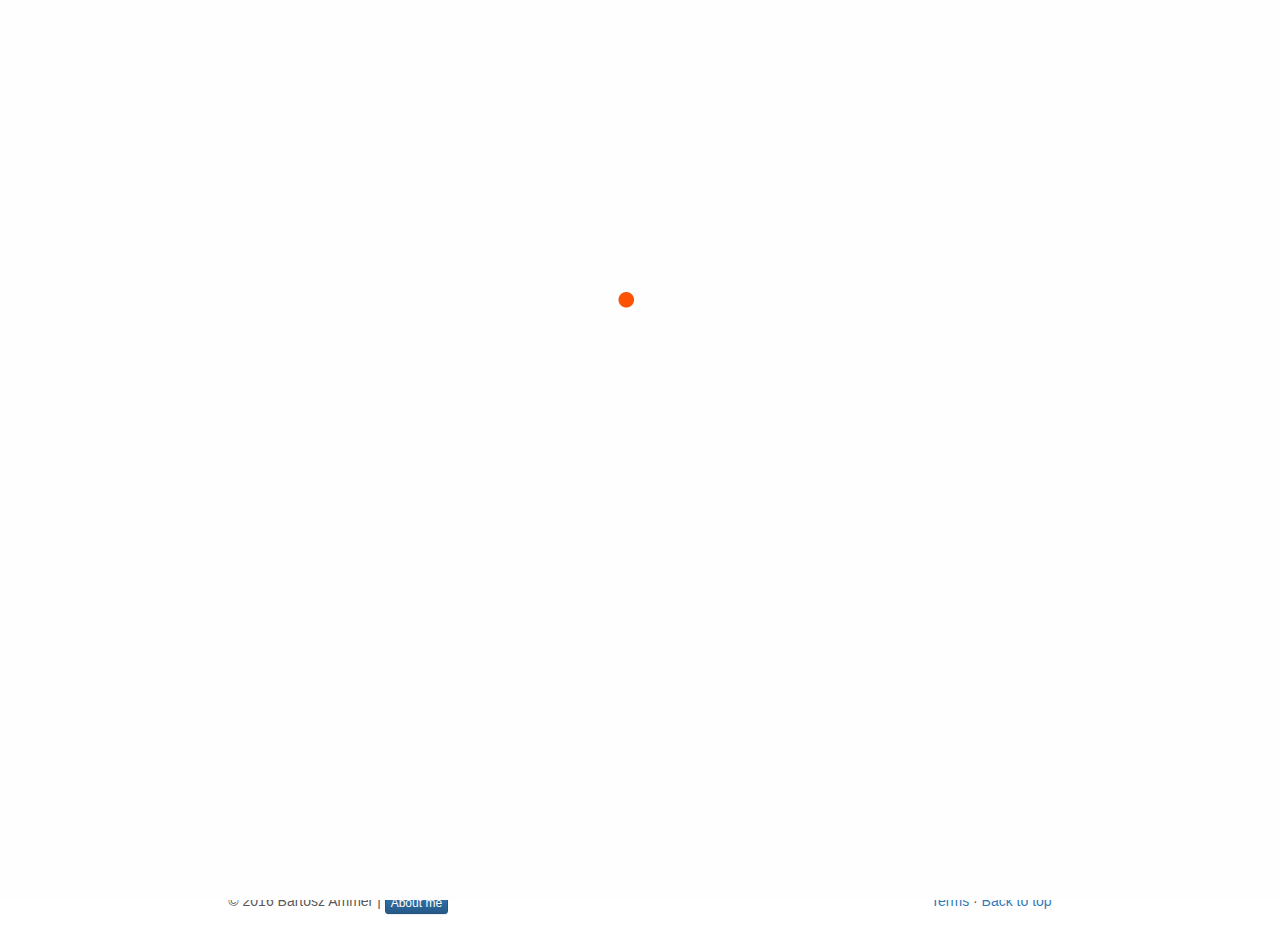
<file: index.html>
<!DOCTYPE html>
<html lang="en">
<head>
  <title>Barcelona Home</title>
  <meta http-equiv="X-UA-Compatible" content="IE=edge" />
  <meta charset="utf-8">
  <meta name="viewport" content="width=device-width, initial-scale=1">
	<link rel="stylesheet" href="css/bootstrap.css" />
        <link rel="stylesheet" href="css/bootstrap-theme.css" />
        <script src="http://code.jquery.com/jquery-1.9.1.min.js"></script>
        <script src="js/bootstrap.js" defer></script>
		<link href="css/carousel.css" rel="stylesheet">
		<META NAME="ROBOTS" CONTENT="NOINDEX, NOFOLLOW">
		<link rel="Shortcut icon" href="foto/icon3.ico" />
		<script src="js/jquery.cookie.js"></script>
		
		<script type="text/javascript">


$(document).ready(function($) {

    if ($.cookie('noPreloader'))
    {
        $('#preloader').hide();
    } 
    else 
    {
        $(window).load(function() {
            $('#preloader').delay(1200).fadeOut(800,function() {
                $(this).remove();
            });
        });

        // and now we create 1 year cookie
        $.cookie('noPreloader', true, {path: '/', expire: 30});
    }
});


</script>

</head>






<body>
<style>
#preloader  {
    position: fixed;
	 overflow: hidden;
     top: 0;
     left: 0;
     right: 0;
     bottom: 0;
     background-color: #fefefe;
     z-index: 99;
    height: 100%;
 }

#status  {
    
     position: relative;
     padding-left: 50%;
     padding-top: 50%;
     background-image: url(foto/preloader.gif);
     background-repeat: no-repeat;
     background-position: center;
    
 }
</style>
 
  
<div id="preloader">
  <div id="status"></div>
</div>
  
  
    <div class="navbar-wrapper">
      <div class="container">

        <nav class="navbar navbar-default navbar-static-top">
        <div class="container-fluid">
    <div class="navbar-header">
      <button type="button" class="navbar-toggle" data-toggle="collapse" data-target="#myNavbar">
        <span class="icon-bar"></span>
        <span class="icon-bar"></span>
        <span class="icon-bar"></span> 	
      </button>
      <a class="navbar-brand" href="index.html">
			<img class="img" src="foto/title2.png" alt="page title" width="100" height="27">
	  </a>
    </div>
    <div class="collapse navbar-collapse" id="myNavbar">
      <ul class="nav navbar-nav">
        <li class="active"><a href="index.html">Home</a></li>
        <li><a href="landmarks.html">Landmarks</a></li>
        <li><a href="gallery.html">Gallery</a></li> 
        <li><a href="information.html">Information</a></li> 
		<li><a href="map.html">Map</a></li> 
      </ul>
		      <ul class="nav navbar-nav navbar-right">
					<li><a href="contact.html"><span class="glyphicon glyphicon-envelope"></span> Contact</a></li>
			  </ul>
    </div>
  </div>
        </nav>

      </div>
    </div>



    <div id="myCarousel" class="carousel slide" data-ride="carousel">

      <ol class="carousel-indicators">
        <li data-target="#myCarousel" data-slide-to="0" class="active"></li>
        <li data-target="#myCarousel" data-slide-to="1"></li>
        <li data-target="#myCarousel" data-slide-to="2"></li>
      </ol>
      <div class="carousel-inner" role="listbox">
        <div class="item active">
          <img class="first-slide" src="foto/foto1.jpg" alt="First slide">
          <div class="container">
            <div class="carousel-caption">
              <h1>Must-see</h1>
              <p>Full of atractions, monuments and fascinating architecture, Barcelona will not let you rest even for a minute!</p>
              <p><a class="btn btn-lg btn-primary" href="landmarks.html" role="button">See landmarks</a></p>
            </div>
          </div>
        </div>
        <div class="item">
          <img class="second-slide" src="foto/foto2.jpg" alt="Second slide">
          <div class="container">
            <div class="carousel-caption">
              <h1>Beautiful</h1>
              <p>Dozens of marvelous and interesting places to admire.</p>
              <p><a class="btn btn-lg btn-primary" href="gallery.html" role="button">Browse gallery</a></p>
            </div>
          </div>
        </div>
        <div class="item">
          <img class="third-slide" src="foto/foto3.jpg" alt="Third slide">
          <div class="container">
            <div class="carousel-caption">
              <h1>City with a soul</h1>
              <p>Are you plannig to visit Barcelona? Here is what you need to know.</p>
              <p><a class="btn btn-lg btn-primary" href="information.html" role="button">Check information</a></p>
            </div>
          </div>
        </div>
      </div>
      <a class="left carousel-control" href="#myCarousel" role="button" data-slide="prev">
        <span class="glyphicon glyphicon-chevron-left" aria-hidden="true"></span>
        <span class="sr-only">Previous</span>
      </a>
      <a class="right carousel-control" href="#myCarousel" role="button" data-slide="next">
        <span class="glyphicon glyphicon-chevron-right" aria-hidden="true"></span>
        <span class="sr-only">Next</span>
      </a>
    </div>
	
 
  


    <div class="container icons">


      <div class="row">
        <div class="col-lg-4">
			<div class="icon_container">
				<a href="gallery.html">
				<img class="img" src="foto/gallery_icon2.png" alt="gallery icon" width="140" height="140">
				</a>
			</div>

			<div class="panel_under_btn">				

					<div class="panel-body">Gallery</div>

			</div>
				
	
			
        </div>
        <div class="col-lg-4">
			<a href="landmarks.html">
				<div class="icon_container">
					<img class="img" src="foto/landmarks.png" alt="landmarks icon" width="140" height="140">
				</div>
			</a>
			
			<div class="panel_under_btn">				
					 
					 <div class="panel-body">Landmarks</div>
			
			</div>
        </div>
        <div class="col-lg-4">
			<a href="information.html">           
				<div class="icon_container">
					<img class="img" src="foto/info_icon1.png" alt="information icon" width="140" height="140"> 
				</div>
        	</a>
		
			<div class="panel_under_btn">				
				
					 <div class="panel-body">Information</div>
				
			</div>
        
        </div>
		
		
		
      </div>



    </div>

<div class="footer">

	  <hr>
			<div class="col-lg-8 col-lg-offset-2">
			
		      <footer>
				<p class="pull-right"><a href="terms.html">Terms</a>&#160;&#183;&#160;<a href="#">Back to top</a></p>
				<p>&copy; 2016 Bartosz Ammer |
	
		
			 <a href="#" class="btn btn-primary btn-xs" data-toggle="modal" data-target="#basicModal">About me</a>
	
				<div class="modal fade" id="basicModal" tabindex="-1" role="dialog" aria-labelledby="basicModal" aria-hidden="true">
					<div class="modal-dialog">
						<div class="modal-content">
							<div class="modal-header">
								<button type="button" class="close" data-dismiss="modal" aria-hidden="true">&times;</button>
								<h4 class="modal-title" id="myModalLabel">About me</h4>
							</div>
						<div class="modal-body">
							<div class="row">
								<div class="col-lg-4" style="text-align: center;">
									<img class="img" src="foto/about_me.png" alt="about me photo" width="140" height="140">
								</div>
								
								<div class="col-lg-8" style="height: 10em; display: flex; align-items: center; justify-content: center;">
									<p>My name is Bartosz Ammer. I'm from Poland and I'm first-year student of Computer Science. My passion is photography and of course programming. I also like travelling and learning new things.</p>
								</div>
							</div>
						</div>
					<div class="modal-footer">
						<button type="button" class="btn btn-default" data-dismiss="modal">Close</button>
					</div>
						</div>
					</div>
				</div>
				
				</p>
			 
			 </footer>
			  </div>
</div>
	



</body>
</html>
</file>
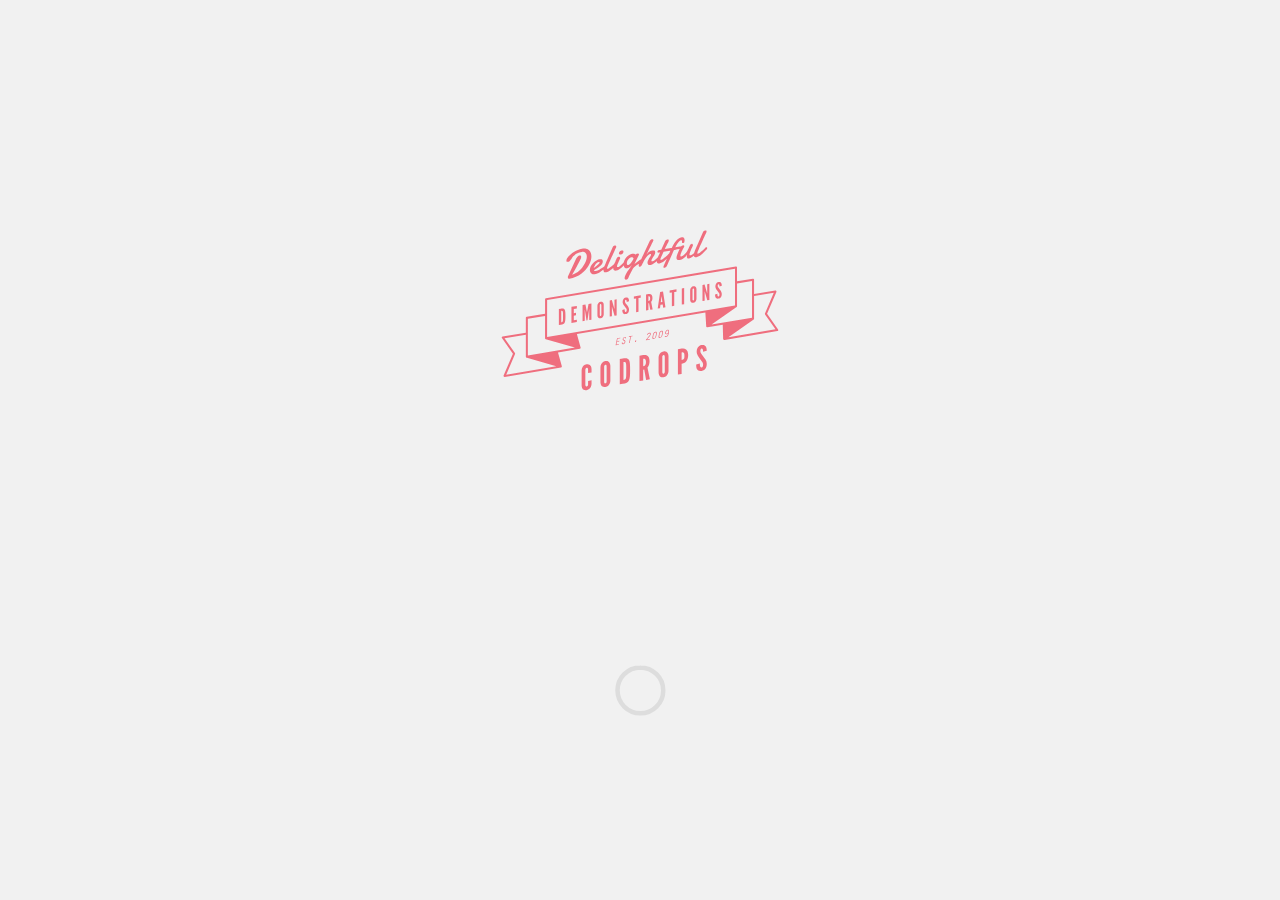
<file: PagePreloadingEffect/PagePreloadingEffect/index.html>
<!DOCTYPE html>
<html lang="en" class="no-js">
	<head>
		<meta charset="UTF-8" />
		<meta http-equiv="X-UA-Compatible" content="IE=edge"> 
		<meta name="viewport" content="width=device-width, initial-scale=1"> 
		<title>Page Preloading Effect | Demo 1</title>
		<meta name="description" content="Page Preloading Effect: Re-creating the effect seen on fontface.ninja" />
		<meta name="keywords" content="page loading, effect, initial, logo, sliding, web design, css animation, transform" />
		<meta name="author" content="Codrops" />
		<link rel="shortcut icon" href="../favicon.ico">
		<link rel="stylesheet" type="text/css" href="css/normalize.css" />
		<link rel="stylesheet" type="text/css" href="css/demo.css" />
		<link rel="stylesheet" type="text/css" href="css/effect1.css" />
		<script src="js/modernizr.custom.js"></script>
	</head>
	<body class="demo-1">
		<div id="ip-container" class="ip-container">
			<!-- initial header -->
			<header class="ip-header">
				<h1 class="ip-logo">
					<svg class="ip-inner" width="100%" height="100%" viewBox="0 0 300 160" preserveAspectRatio="xMidYMin meet" aria-labelledby="logo_title">
						<title id="logo_title">Delightful Demonstrations by Codrops</title>
						<path d="M279.464,97.909L269.13,83.176l8.756-20.404c0.139-0.322,0.09-0.696-0.126-0.972c-0.217-0.278-0.565-0.413-0.914-0.358 l-19.896,3.227l0.005-13.346c0-0.284-0.125-0.553-0.341-0.736c-0.217-0.183-0.502-0.262-0.781-0.215l-14.866,2.476l-0.002-13.066 c0-0.284-0.126-0.552-0.341-0.735c-0.216-0.183-0.501-0.263-0.782-0.215L61.814,68.626c-0.464,0.077-0.804,0.479-0.805,0.949 l-0.011,13.692l-17.223,2.824c-0.466,0.076-0.808,0.479-0.808,0.951l0.003,13.872l-21.803,3.606 c-0.327,0.054-0.603,0.272-0.73,0.578c-0.129,0.304-0.091,0.654,0.099,0.925l10.333,14.734l-8.755,20.402 c-0.139,0.324-0.09,0.698,0.129,0.976c0.184,0.234,0.464,0.368,0.756,0.368c0.054,0,0.108-0.005,0.162-0.014l52.751-8.97 c0.477-0.082,0.808-0.501,0.798-0.971c0-0.039-0.005-0.079-0.009-0.118c-0.001-0.008,0-0.015-0.001-0.022 c-0.001-0.003-0.002-0.008-0.003-0.011c-0.006-0.045-0.006-0.09-0.019-0.134l-3.55-12.769l20.414-3.433 c0.004-0.001,0.008-0.003,0.014-0.004c0.035-0.007,0.067-0.018,0.101-0.028c0.028-0.008,0.057-0.014,0.083-0.025 c0.026-0.009,0.051-0.024,0.077-0.037c0.031-0.016,0.062-0.03,0.091-0.048c0.021-0.015,0.04-0.032,0.06-0.047 c0.029-0.024,0.06-0.045,0.086-0.071c0.002-0.003,0.006-0.004,0.009-0.007c0.007-0.007,0.011-0.018,0.019-0.025 c0.044-0.046,0.082-0.097,0.116-0.149c0.012-0.021,0.023-0.04,0.034-0.061c0.029-0.054,0.052-0.11,0.07-0.17 c0.004-0.014,0.011-0.027,0.014-0.041c0.019-0.072,0.027-0.147,0.029-0.224c0-0.021-0.003-0.042-0.004-0.062 c-0.002-0.037-0.001-0.073-0.007-0.11c-0.003-0.021-0.012-0.04-0.016-0.06c-0.003-0.013-0.002-0.026-0.005-0.039l-3.49-12.553 l120.449-20.255l0.809,13.004c0.001,0.013,0.005,0.023,0.006,0.035c0.003,0.022,0.001,0.043,0.006,0.064 c0.007,0.045,0.021,0.089,0.034,0.132c0.002,0.008,0.004,0.018,0.006,0.025c0.025,0.072,0.061,0.14,0.102,0.202 c0.008,0.014,0.019,0.027,0.027,0.04c0.039,0.055,0.084,0.106,0.134,0.151c0.007,0.007,0.014,0.014,0.021,0.021 c0.057,0.048,0.119,0.088,0.187,0.123c0.007,0.003,0.014,0.01,0.021,0.015c0.011,0.004,0.023,0.007,0.033,0.011 c0.044,0.021,0.089,0.034,0.136,0.047c0.018,0.006,0.035,0.012,0.055,0.016c0.062,0.014,0.127,0.021,0.193,0.021h0.001h0.001 c0,0,0,0,0.001,0c0.052,0,0.104-0.004,0.158-0.013l14.378-2.412l0.363,13.291c0.01,0.354,0.214,0.674,0.531,0.833 c0.136,0.07,0.285,0.104,0.433,0.104c0.066,0,0.131-0.016,0.196-0.03c0.042,0.006,0.085,0.013,0.128,0.013 c0.054,0,0.106-0.005,0.161-0.014l49.442-8.314c0.326-0.056,0.602-0.274,0.729-0.578C279.69,98.528,279.653,98.18,279.464,97.909z M255.027,52.458l-0.01,34.515l-37.923,6.362l23.118-16.158c0.441-0.095,0.761-0.483,0.761-0.939l-0.006-21.439L255.027,52.458z M62.936,70.393l176.101-29.475l0.009,34.505l-176.138,29.62L62.936,70.393z M60.997,85.222l-0.018,20.959 c0,0.017,0.005,0.033,0.005,0.05c0.002,0.041,0.006,0.081,0.014,0.12c0.004,0.027,0.01,0.053,0.018,0.079 c0.01,0.038,0.022,0.074,0.037,0.11c0.01,0.026,0.021,0.051,0.033,0.075c0.018,0.035,0.039,0.068,0.06,0.101 c0.016,0.021,0.029,0.045,0.046,0.065c0.028,0.034,0.06,0.065,0.092,0.097c0.013,0.013,0.023,0.027,0.037,0.039 c0.003,0.003,0.007,0.005,0.011,0.007c0.018,0.016,0.038,0.027,0.057,0.041c0.03,0.021,0.061,0.043,0.092,0.061 c0.021,0.011,0.043,0.021,0.065,0.03c0.034,0.016,0.069,0.03,0.104,0.041c0.01,0.003,0.02,0.009,0.03,0.012l27.328,7.764 l-44.104,7.417l-0.009-34.428L60.997,85.222z M32.853,121.024c0.131-0.306,0.095-0.659-0.097-0.933l-9.762-13.919l19.979-3.306 l0.005,20.562c0,0.283,0.125,0.552,0.342,0.735c0.125,0.105,0.274,0.175,0.431,0.206c0.088,0.064,0.187,0.117,0.298,0.148 l27.451,7.799l-46.916,7.978L32.853,121.024z M232.894,105.183l23.354-16.322c0.105-0.073,0.189-0.165,0.255-0.266 c0.268-0.174,0.441-0.472,0.441-0.806l0.006-21.169l18.473-2.996l-8.275,19.285c-0.132,0.307-0.095,0.66,0.097,0.934l9.766,13.923 L232.894,105.183z M94.226,32.084c-0.2,0.397-0.46,0.921-0.783,1.574c-0.322,0.652-0.692,1.382-1.108,2.191 c-0.417,0.809-0.868,1.679-1.355,2.611s-0.991,1.869-1.513,2.813c-0.522,0.943-1.056,1.874-1.601,2.792 c-0.545,0.918-1.076,1.772-1.592,2.562c1.267-0.341,2.486-0.868,3.659-1.58c1.173-0.712,2.272-1.539,3.299-2.479 s1.964-1.959,2.815-3.058c0.85-1.098,1.577-2.21,2.181-3.338c0.604-1.128,1.073-2.235,1.408-3.323 c0.334-1.088,0.501-2.089,0.501-3.004c0-0.774-0.096-1.474-0.29-2.098c-0.194-0.625-0.487-1.144-0.88-1.56 c-0.393-0.415-0.895-0.706-1.504-0.874c-0.61-0.168-1.326-0.183-2.147-0.045c-0.762,0.127-1.527,0.329-2.295,0.604 c-0.768,0.276-1.504,0.595-2.208,0.959c-0.704,0.364-1.352,0.763-1.944,1.196c-0.593,0.434-1.1,0.879-1.522,1.337 c-0.469,0.594-0.883,1.18-1.24,1.756c-0.358,0.576-0.71,1.098-1.056,1.566c-0.346,0.469-0.719,0.866-1.117,1.19 c-0.399,0.325-0.868,0.532-1.408,0.623c-1.009,0.169-1.513-0.193-1.513-1.084c0-0.562,0.182-1.2,0.545-1.912 c0.363-0.711,0.871-1.441,1.521-2.189c0.651-0.749,1.425-1.494,2.322-2.236c0.897-0.742,1.885-1.429,2.965-2.062 c1.079-0.632,2.228-1.185,3.448-1.659c1.22-0.474,2.475-0.819,3.765-1.035c1.501-0.251,2.81-0.247,3.923,0.012 c1.114,0.259,2.038,0.717,2.771,1.375c0.733,0.658,1.278,1.484,1.637,2.479c0.357,0.996,0.536,2.104,0.536,3.323 c0,1.22-0.208,2.533-0.625,3.939c-0.417,1.407-1.026,2.823-1.83,4.247c-0.804,1.425-1.794,2.816-2.973,4.175 s-2.533,2.605-4.064,3.741c-1.53,1.136-3.226,2.118-5.084,2.945c-1.859,0.827-3.868,1.421-6.025,1.782 c-0.469,0.079-0.839-0.009-1.108-0.263c-0.27-0.254-0.405-0.598-0.405-1.032c0-0.34,0.059-0.678,0.176-1.015s0.27-0.655,0.458-0.957 l7.231-15.583c0.34-0.585,0.677-1.064,1.012-1.436c0.334-0.373,0.645-0.671,0.932-0.896c0.288-0.224,0.542-0.38,0.766-0.471 c0.223-0.09,0.393-0.145,0.51-0.165c0.528-0.088,0.903,0.001,1.126,0.269s0.334,0.612,0.334,1.035c0,0.34-0.059,0.708-0.176,1.103 C94.583,31.327,94.425,31.711,94.226,32.084z M112.224,32.116c0.973-0.163,1.7-0.05,2.182,0.339 c0.481,0.388,0.721,0.999,0.721,1.832c0,0.492-0.129,1.03-0.387,1.613c-0.258,0.583-0.704,1.206-1.337,1.869 s-1.481,1.374-2.542,2.132c-1.062,0.759-2.39,1.564-3.985,2.417c0.059,0.331,0.24,0.567,0.545,0.709 c0.305,0.142,0.709,0.171,1.214,0.087c0.54-0.09,1.117-0.266,1.733-0.528c0.615-0.261,1.225-0.565,1.83-0.913 c0.604-0.348,1.193-0.713,1.768-1.097c0.574-0.383,1.093-0.743,1.557-1.079c0.463-0.335,0.851-0.623,1.162-0.863 c0.311-0.24,0.519-0.392,0.625-0.456c0.105-0.088,0.202-0.146,0.29-0.172c0.088-0.026,0.167-0.045,0.237-0.057 c0.141-0.023,0.258-0.011,0.352,0.038s0.173,0.112,0.237,0.189s0.108,0.164,0.132,0.259c0.023,0.096,0.035,0.179,0.035,0.249 c0,0.106-0.012,0.234-0.035,0.384c-0.024,0.151-0.111,0.333-0.264,0.545c-0.059,0.069-0.255,0.26-0.589,0.574 c-0.334,0.314-0.765,0.691-1.293,1.131c-0.527,0.44-1.141,0.916-1.838,1.425c-0.698,0.51-1.437,0.995-2.217,1.453 c-0.78,0.459-1.592,0.868-2.436,1.226c-0.845,0.358-1.678,0.606-2.499,0.743c-0.704,0.118-1.328,0.087-1.874-0.091 c-0.545-0.179-1.009-0.465-1.39-0.858c-0.381-0.394-0.672-0.873-0.871-1.438c-0.2-0.564-0.299-1.175-0.299-1.832 c0-0.504,0.1-1.075,0.299-1.713c0.199-0.637,0.486-1.292,0.862-1.965s0.836-1.345,1.381-2.017c0.545-0.671,1.158-1.287,1.838-1.847 c0.68-0.559,1.428-1.042,2.243-1.448C110.426,32.552,111.297,32.271,112.224,32.116z M111.59,34.65 c-0.059-0.002-0.111,0-0.158,0.008s-0.1,0.017-0.158,0.026c-0.446,0.075-0.862,0.232-1.25,0.473 c-0.387,0.241-0.742,0.532-1.064,0.873c-0.323,0.342-0.61,0.715-0.862,1.121c-0.252,0.406-0.478,0.805-0.677,1.195 c-0.2,0.392-0.367,0.763-0.501,1.113c-0.135,0.351-0.237,0.644-0.308,0.878c0.41-0.28,0.835-0.591,1.275-0.935 c0.44-0.343,0.854-0.67,1.24-0.981c0.387-0.312,0.724-0.59,1.012-0.838c0.287-0.247,0.489-0.416,0.607-0.506 c0.528-0.416,0.891-0.785,1.091-1.106c0.2-0.32,0.299-0.587,0.299-0.797c0-0.176-0.056-0.308-0.167-0.395 C111.857,34.693,111.73,34.65,111.59,34.65z M119.666,38.594c-0.129,0.292-0.255,0.626-0.378,1.004 c-0.123,0.378-0.185,0.708-0.185,0.99c0,0.176,0.036,0.311,0.106,0.405s0.205,0.124,0.405,0.09c0.246-0.041,0.554-0.166,0.923-0.375 c0.37-0.208,0.768-0.469,1.196-0.781c0.428-0.312,0.874-0.662,1.337-1.051c0.463-0.388,0.923-0.788,1.381-1.198 c0.458-0.411,0.894-0.818,1.311-1.222c0.417-0.404,0.789-0.774,1.117-1.111c0.094-0.098,0.206-0.175,0.334-0.232 c0.129-0.057,0.24-0.093,0.334-0.108c0.234-0.04,0.428,0.01,0.581,0.149c0.152,0.139,0.229,0.343,0.229,0.612 c0,0.247-0.082,0.536-0.246,0.869c-0.165,0.333-0.452,0.68-0.862,1.042c-0.75,0.818-1.507,1.601-2.27,2.35 c-0.762,0.75-1.522,1.425-2.278,2.026c-0.757,0.602-1.508,1.105-2.252,1.511c-0.745,0.406-1.469,0.668-2.173,0.786 c-0.481,0.081-0.882,0.083-1.205,0.008c-0.323-0.075-0.581-0.208-0.774-0.398c-0.193-0.19-0.332-0.431-0.414-0.722 c-0.082-0.292-0.123-0.607-0.123-0.947c0-0.575,0.084-1.178,0.255-1.811c0.17-0.632,0.373-1.22,0.607-1.764 c0.411-0.984,0.827-1.962,1.249-2.936c0.422-0.974,0.81-1.865,1.162-2.675l5.331-12.239c0.211-0.493,0.496-0.863,0.854-1.111 c0.357-0.247,0.718-0.401,1.082-0.462c0.363-0.061,0.695-0.017,0.994,0.133s0.449,0.447,0.449,0.893c0,0.211-0.05,0.442-0.15,0.693 c-0.099,0.251-0.226,0.525-0.378,0.82c-0.293,0.601-0.642,1.333-1.047,2.198c-0.405,0.866-0.839,1.806-1.302,2.822 c-0.464,1.016-0.938,2.072-1.425,3.168c-0.486,1.096-0.962,2.164-1.425,3.203c-0.463,1.04-0.897,2.024-1.302,2.954 C120.308,37.105,119.958,37.912,119.666,38.594z M128.304,30.974c0.199-0.362,0.428-0.635,0.687-0.819 c0.257-0.184,0.521-0.298,0.792-0.344c0.446-0.074,0.83,0.005,1.152,0.238c0.322,0.233,0.484,0.573,0.484,1.019 c-0.012,0.108-0.026,0.216-0.044,0.324c-0.017,0.108-0.055,0.22-0.114,0.336c-0.164,0.333-0.299,0.613-0.404,0.842 c-0.106,0.229-0.203,0.441-0.291,0.638c-0.088,0.196-0.173,0.389-0.255,0.579c-0.082,0.189-0.182,0.417-0.299,0.683 c-0.141,0.317-0.299,0.663-0.475,1.039s-0.343,0.758-0.501,1.148c-0.158,0.39-0.293,0.77-0.404,1.141 c-0.112,0.371-0.167,0.703-0.167,0.996c0,0.317,0.079,0.512,0.238,0.585c0.158,0.073,0.384,0.085,0.677,0.036 c0.328-0.055,0.671-0.182,1.029-0.383c0.357-0.201,0.718-0.443,1.082-0.727c0.363-0.283,0.721-0.598,1.073-0.944 c0.352-0.346,0.684-0.692,0.994-1.038c0.311-0.345,0.599-0.674,0.862-0.989c0.264-0.313,0.484-0.591,0.66-0.832 c0.234-0.262,0.469-0.413,0.703-0.452c0.211-0.036,0.384,0.029,0.519,0.194s0.202,0.395,0.202,0.688c0,0.27-0.067,0.568-0.202,0.896 s-0.355,0.652-0.66,0.973c-0.598,0.71-1.208,1.396-1.83,2.057s-1.258,1.26-1.909,1.797c-0.651,0.537-1.305,0.989-1.961,1.357 c-0.657,0.368-1.319,0.608-1.988,0.72c-0.95,0.159-1.697,0.041-2.243-0.355c-0.545-0.396-0.818-1.109-0.818-2.142 c0-0.539,0.076-1.08,0.229-1.622c0.153-0.541,0.334-1.073,0.546-1.596c0.211-0.521,0.434-1.028,0.668-1.519 c0.234-0.491,0.434-0.955,0.598-1.394c0.059-0.162,0.161-0.414,0.308-0.755c0.146-0.341,0.302-0.689,0.466-1.045 C127.893,31.887,128.093,31.443,128.304,30.974z M130.239,26.691c0-0.27,0.05-0.557,0.149-0.861s0.249-0.59,0.449-0.858 c0.199-0.268,0.449-0.503,0.748-0.706c0.299-0.202,0.653-0.338,1.064-0.407c0.68-0.114,1.155-0.061,1.425,0.158 s0.405,0.527,0.405,0.926c0,0.223-0.044,0.477-0.132,0.761c-0.088,0.285-0.22,0.556-0.396,0.814s-0.404,0.487-0.686,0.687 c-0.282,0.2-0.616,0.332-1.003,0.396c-0.727,0.122-1.237,0.093-1.53-0.087C130.438,27.335,130.274,27.061,130.239,26.691z M142.607,27.049c0.516-0.086,0.968-0.097,1.355-0.033c0.387,0.064,0.715,0.15,0.985,0.257c0.305,0.137,0.575,0.297,0.809,0.48 c0.165-0.133,0.34-0.262,0.528-0.388c0.165-0.109,0.346-0.213,0.546-0.312c0.199-0.097,0.398-0.163,0.598-0.196 c0.516-0.086,0.915-0.047,1.196,0.116c0.282,0.164,0.422,0.393,0.422,0.686c0,0.153-0.042,0.312-0.124,0.478l-4.117,8.483 l0.334-0.355c1.384-1.041,2.521-1.867,3.414-2.479c0.891-0.613,1.601-1.074,2.129-1.386c0.527-0.311,0.906-0.513,1.135-0.604 s0.372-0.142,0.431-0.151c0.27-0.045,0.479,0.023,0.625,0.203c0.146,0.181,0.22,0.424,0.22,0.729c0,0.34-0.097,0.702-0.29,1.086 s-0.49,0.687-0.889,0.905c-0.527,0.358-1.144,0.752-1.848,1.18c-0.704,0.429-1.437,0.895-2.199,1.397 c-0.762,0.503-1.527,1.05-2.296,1.642c-0.768,0.592-1.486,1.226-2.155,1.9l-3.413,6.747c-0.281,0.716-0.537,1.304-0.765,1.764 s-0.455,0.833-0.678,1.116c-0.223,0.284-0.451,0.492-0.686,0.625c-0.235,0.133-0.504,0.225-0.81,0.276 c-0.457,0.077-0.818-0.021-1.082-0.294c-0.264-0.272-0.396-0.632-0.396-1.078c0-0.469,0.112-1.033,0.334-1.692 c0.223-0.658,0.537-1.382,0.942-2.171c0.404-0.789,0.894-1.627,1.469-2.515c0.574-0.888,1.214-1.802,1.917-2.74l2.182-3.145 c-0.446,0.485-0.886,0.911-1.319,1.276c-0.434,0.366-0.851,0.673-1.25,0.922c-0.399,0.249-0.771,0.443-1.117,0.583 c-0.346,0.14-0.648,0.232-0.906,0.275c-0.469,0.079-0.903,0.043-1.301-0.107c-0.399-0.15-0.742-0.395-1.029-0.734 c-0.288-0.339-0.514-0.759-0.678-1.259c-0.164-0.5-0.246-1.061-0.246-1.683c0-1.29,0.249-2.499,0.748-3.626 c0.499-1.127,1.138-2.123,1.918-2.986c0.78-0.864,1.642-1.574,2.586-2.13C140.78,27.555,141.704,27.2,142.607,27.049z M141.938,30.257c-0.551,0.092-1.085,0.32-1.601,0.682c-0.516,0.362-0.974,0.802-1.373,1.32c-0.398,0.519-0.715,1.09-0.95,1.716 c-0.235,0.626-0.352,1.25-0.352,1.871c0,0.188,0.015,0.388,0.044,0.6c0.03,0.212,0.094,0.404,0.193,0.575 c0.1,0.171,0.247,0.302,0.44,0.393c0.194,0.091,0.46,0.107,0.801,0.051c0.246-0.042,0.537-0.198,0.871-0.471 c0.334-0.273,0.68-0.606,1.038-1s0.707-0.822,1.047-1.284c0.339-0.461,0.648-0.909,0.923-1.342s0.495-0.818,0.66-1.157 c0.164-0.338,0.246-0.583,0.246-0.736c0-0.258-0.07-0.472-0.211-0.642c-0.141-0.17-0.313-0.302-0.519-0.397 c-0.205-0.094-0.422-0.155-0.651-0.182C142.316,30.227,142.114,30.228,141.938,30.257z M149.363,35.929 c0.282-0.645,0.604-1.365,0.968-2.159c0.363-0.794,0.73-1.583,1.1-2.366s0.719-1.528,1.047-2.234c0.328-0.706,0.604-1.306,0.827-1.8 l5.806-12.39c0.07-0.164,0.179-0.33,0.325-0.495s0.313-0.319,0.501-0.462c0.188-0.143,0.388-0.264,0.599-0.364 c0.211-0.1,0.422-0.167,0.633-0.203c0.517-0.086,0.874-0.049,1.074,0.111c0.198,0.16,0.299,0.381,0.299,0.662 c0,0.258-0.064,0.542-0.193,0.851c-0.13,0.309-0.276,0.6-0.44,0.874c-0.517,0.966-1.012,1.938-1.486,2.914s-0.95,1.959-1.426,2.948 c-0.475,0.989-0.952,1.972-1.434,2.949c-0.48,0.978-0.984,1.951-1.513,2.918c0.328-0.372,0.678-0.758,1.047-1.161 c0.369-0.402,0.771-0.779,1.205-1.134c0.434-0.354,0.908-0.665,1.425-0.934c0.516-0.268,1.091-0.455,1.725-0.561 c0.375-0.063,0.732-0.087,1.072-0.074c0.341,0.013,0.64,0.078,0.898,0.192c0.257,0.115,0.463,0.298,0.615,0.548 c0.152,0.25,0.229,0.575,0.229,0.974c0,0.528-0.079,1.025-0.237,1.491s-0.36,0.917-0.606,1.351c-0.247,0.435-0.517,0.854-0.81,1.261 c-0.294,0.407-0.572,0.817-0.836,1.231s-0.492,0.836-0.687,1.267c-0.193,0.431-0.313,0.886-0.36,1.362 c0,0.024-0.003,0.047-0.009,0.072s-0.009,0.048-0.009,0.072c0,0.235,0.079,0.368,0.237,0.4c0.158,0.033,0.36,0.028,0.607-0.014 c0.316-0.053,0.656-0.171,1.021-0.355c0.363-0.184,0.729-0.409,1.1-0.676c0.369-0.267,0.738-0.561,1.108-0.881 c0.369-0.319,0.721-0.642,1.056-0.968c0.334-0.326,0.642-0.638,0.923-0.938c0.282-0.299,0.522-0.56,0.722-0.781 c0.105-0.111,0.217-0.2,0.334-0.267c0.117-0.066,0.229-0.108,0.335-0.126c0.211-0.035,0.39,0.014,0.536,0.147s0.22,0.336,0.22,0.605 c0,0.246-0.085,0.542-0.255,0.887s-0.461,0.71-0.871,1.096c-0.645,0.671-1.302,1.321-1.971,1.949 c-0.668,0.628-1.343,1.198-2.022,1.71c-0.681,0.513-1.358,0.943-2.032,1.29c-0.675,0.347-1.335,0.575-1.979,0.683 c-0.833,0.14-1.501,0.061-2.005-0.236c-0.505-0.296-0.757-0.855-0.757-1.677c0-0.598,0.103-1.181,0.308-1.749 c0.205-0.568,0.457-1.126,0.757-1.675c0.299-0.548,0.618-1.083,0.959-1.604c0.34-0.52,0.639-1.024,0.896-1.513 c0.141-0.223,0.249-0.426,0.325-0.609c0.077-0.183,0.115-0.374,0.115-0.573c0-0.176-0.048-0.312-0.141-0.408 c-0.095-0.096-0.241-0.127-0.44-0.094c-0.691,0.116-1.331,0.393-1.917,0.832c-0.587,0.438-1.127,0.962-1.619,1.572 s-0.95,1.265-1.372,1.962c-0.422,0.699-0.815,1.366-1.179,2.001c-0.165,0.286-0.332,0.609-0.502,0.972s-0.346,0.735-0.527,1.118 c-0.183,0.382-0.373,0.763-0.572,1.143s-0.407,0.722-0.624,1.028c-0.218,0.306-0.445,0.561-0.687,0.766 c-0.24,0.204-0.489,0.328-0.747,0.372c-0.411,0.068-0.728,0.001-0.95-0.202c-0.223-0.203-0.334-0.486-0.334-0.85 c0-0.27,0.047-0.562,0.141-0.876C149,36.791,149.152,36.398,149.363,35.929z M172.094,25.123c-0.435,0.917-0.845,1.811-1.231,2.678 c-0.388,0.868-0.751,1.671-1.091,2.408c-0.141,0.306-0.279,0.654-0.413,1.046c-0.136,0.392-0.203,0.729-0.203,1.01 c0,0.165,0.038,0.287,0.114,0.368c0.076,0.082,0.203,0.107,0.379,0.078c0.246-0.042,0.557-0.167,0.933-0.376 c0.375-0.209,0.779-0.471,1.213-0.784c0.435-0.312,0.892-0.665,1.373-1.057c0.48-0.391,0.952-0.792,1.416-1.204 c0.463-0.412,0.906-0.82,1.328-1.226c0.423-0.405,0.798-0.775,1.126-1.112c0.188-0.16,0.363-0.254,0.528-0.281 c0.199-0.033,0.363,0.027,0.492,0.181c0.129,0.155,0.193,0.367,0.193,0.636c0,0.27-0.064,0.556-0.193,0.859 s-0.363,0.618-0.703,0.944c-0.763,0.82-1.534,1.606-2.314,2.358c-0.779,0.752-1.554,1.43-2.321,2.034 c-0.769,0.604-1.528,1.109-2.279,1.516c-0.75,0.407-1.478,0.67-2.181,0.788c-0.47,0.079-0.862,0.083-1.18,0.013 c-0.316-0.07-0.571-0.198-0.765-0.383c-0.193-0.184-0.332-0.413-0.413-0.687c-0.083-0.273-0.124-0.574-0.124-0.903 c0-0.586,0.1-1.213,0.3-1.88c0.199-0.667,0.422-1.272,0.668-1.818c0.353-0.786,0.701-1.565,1.047-2.339s0.684-1.516,1.012-2.228 l-0.757,0.126c-0.656,0.11-1.107,0.08-1.354-0.09c-0.246-0.17-0.369-0.389-0.369-0.659c0-0.117,0.038-0.268,0.114-0.451 c0.076-0.183,0.188-0.359,0.334-0.531c0.146-0.171,0.326-0.327,0.537-0.468c0.211-0.141,0.451-0.234,0.721-0.279l1.9-0.318 l3.712-7.993c0.234-0.485,0.524-0.853,0.871-1.104c0.346-0.251,0.707-0.409,1.082-0.471c0.352-0.059,0.674-0.019,0.968,0.119 c0.293,0.139,0.439,0.425,0.439,0.859c0,0.223-0.05,0.457-0.149,0.703c-0.1,0.245-0.231,0.534-0.396,0.866 c-0.105,0.218-0.235,0.477-0.387,0.777c-0.153,0.302-0.314,0.622-0.484,0.961c-0.17,0.339-0.346,0.694-0.527,1.064 c-0.183,0.371-0.361,0.729-0.537,1.075c-0.398,0.817-0.82,1.68-1.267,2.587l5.735-0.959c0.281-0.047,0.539-0.076,0.774-0.086 c0.234-0.01,0.437,0.015,0.606,0.075s0.302,0.158,0.396,0.294c0.095,0.137,0.142,0.334,0.142,0.592c0,0.129-0.021,0.262-0.062,0.397 c-0.041,0.136-0.117,0.266-0.229,0.39c-0.111,0.125-0.264,0.238-0.457,0.341c-0.193,0.103-0.443,0.191-0.748,0.266L172.094,25.123z M188.279,22.204c-0.61,0.125-1.188,0.24-1.733,0.343c-0.545,0.103-1.075,0.201-1.592,0.293s-1.026,0.18-1.53,0.265 c-0.505,0.084-1.015,0.17-1.531,0.256c-0.305,0.649-0.647,1.402-1.029,2.257c-0.381,0.855-0.78,1.752-1.195,2.69 c-0.417,0.938-0.834,1.884-1.249,2.839c-0.417,0.956-0.813,1.86-1.188,2.715s-0.716,1.626-1.02,2.317 c-0.306,0.69-0.552,1.238-0.739,1.646c-0.13,0.292-0.288,0.567-0.476,0.827s-0.393,0.491-0.615,0.692s-0.452,0.366-0.687,0.493 c-0.234,0.127-0.451,0.208-0.65,0.241c-0.282,0.047-0.534,0.019-0.757-0.084c-0.223-0.104-0.334-0.308-0.334-0.613 c0-0.152,0.034-0.337,0.105-0.554c0.07-0.217,0.17-0.471,0.299-0.762l6.21-14.199l-0.933,0.156 c-0.645,0.108-1.084,0.082-1.318-0.079c-0.235-0.16-0.353-0.375-0.353-0.645c0-0.282,0.146-0.579,0.439-0.892 c0.294-0.313,0.722-0.517,1.284-0.611l2.076-0.348c0.833-1.816,1.669-3.34,2.508-4.571c0.838-1.231,1.662-2.231,2.472-3 c0.809-0.769,1.598-1.34,2.366-1.715c0.768-0.375,1.504-0.621,2.208-0.739c0.328-0.055,0.642-0.043,0.94,0.036 c0.3,0.08,0.563,0.229,0.792,0.448c0.229,0.22,0.414,0.515,0.555,0.884c0.141,0.37,0.211,0.818,0.211,1.346 c0,0.504-0.07,1.073-0.211,1.707c-0.035,0.17-0.105,0.32-0.211,0.449c-0.105,0.129-0.224,0.24-0.352,0.332 c-0.13,0.091-0.259,0.163-0.388,0.214c-0.129,0.051-0.24,0.084-0.334,0.1c-0.235,0.039-0.452,0.02-0.651-0.059 c-0.199-0.078-0.299-0.234-0.299-0.468c0-0.153,0.009-0.295,0.026-0.427c0.018-0.132,0.026-0.262,0.026-0.391 c0-0.493-0.092-0.83-0.272-1.01c-0.183-0.181-0.426-0.246-0.73-0.194c-0.363,0.061-0.789,0.29-1.275,0.688 c-0.487,0.398-0.979,0.903-1.478,1.514c-0.499,0.611-0.977,1.292-1.435,2.043c-0.457,0.751-0.832,1.502-1.126,2.255l4.1-0.686 c0.363-0.061,0.703-0.112,1.021-0.153c0.316-0.041,0.595-0.052,0.835-0.034c0.241,0.019,0.429,0.084,0.563,0.196 c0.135,0.112,0.202,0.297,0.202,0.555c0,0.129-0.023,0.262-0.069,0.399c-0.048,0.137-0.127,0.271-0.238,0.4 c-0.111,0.13-0.267,0.25-0.466,0.359C188.854,22.035,188.596,22.127,188.279,22.204z M203.779,25.398 c-0.517,0.673-1.117,1.345-1.804,2.017s-1.393,1.286-2.12,1.841c-0.727,0.556-1.442,1.024-2.146,1.406 c-0.703,0.382-1.337,0.62-1.899,0.714c-0.563,0.094-1.021,0.013-1.373-0.245c-0.352-0.258-0.527-0.768-0.527-1.53 c0-0.54,0.094-1.183,0.281-1.93c-0.305,0.509-0.686,1.036-1.144,1.582c-0.457,0.545-0.979,1.061-1.565,1.546 c-0.587,0.485-1.243,0.909-1.971,1.271c-0.728,0.362-1.52,0.615-2.375,0.758c-0.387,0.064-0.759,0.086-1.117,0.063 c-0.358-0.022-0.672-0.11-0.941-0.264c-0.27-0.154-0.486-0.385-0.65-0.692c-0.165-0.307-0.247-0.712-0.247-1.217 c0-0.011,0.023-0.194,0.071-0.548c0.047-0.354,0.195-0.924,0.448-1.711c0.252-0.787,0.643-1.817,1.17-3.09 c0.528-1.273,1.272-2.834,2.234-4.684c0.246-0.487,0.53-0.854,0.853-1.102c0.323-0.248,0.672-0.403,1.048-0.466 c0.164-0.027,0.334-0.035,0.51-0.023c0.176,0.011,0.34,0.048,0.493,0.111c0.151,0.062,0.274,0.153,0.369,0.272 c0.094,0.12,0.141,0.267,0.141,0.442c0,0.118-0.018,0.232-0.053,0.343c-0.059,0.209-0.185,0.491-0.378,0.846 c-0.194,0.355-0.42,0.763-0.678,1.222c-0.259,0.46-0.531,0.954-0.818,1.483s-0.554,1.072-0.8,1.629 c-0.247,0.558-0.458,1.118-0.634,1.68c-0.176,0.563-0.275,1.1-0.3,1.607c0,0.211,0.06,0.395,0.177,0.551 c0.117,0.157,0.311,0.212,0.58,0.167c0.763-0.127,1.49-0.46,2.182-0.999c0.692-0.538,1.332-1.17,1.918-1.896 c0.586-0.725,1.117-1.489,1.592-2.29c0.476-0.801,0.871-1.527,1.188-2.178c0.223-0.436,0.42-0.897,0.59-1.383 c0.17-0.485,0.354-0.939,0.554-1.359c0.2-0.42,0.429-0.781,0.687-1.082c0.258-0.301,0.581-0.484,0.968-0.549 c0.422-0.071,0.756,0.008,1.003,0.237c0.246,0.229,0.369,0.531,0.369,0.906c0,0.211-0.079,0.515-0.237,0.911 s-0.358,0.852-0.599,1.367c-0.24,0.516-0.501,1.066-0.782,1.653c-0.282,0.587-0.543,1.179-0.783,1.776 c-0.241,0.597-0.439,1.176-0.599,1.736c-0.158,0.56-0.237,1.069-0.237,1.526c0,0.422,0.259,0.59,0.774,0.504 c0.363-0.061,0.814-0.242,1.354-0.543c0.539-0.301,1.105-0.692,1.698-1.172c0.592-0.48,1.184-1.028,1.776-1.643 c0.592-0.615,1.117-1.26,1.575-1.935L203.779,25.398z M204.325,24.427c-0.13,0.292-0.256,0.626-0.379,1.004 c-0.123,0.379-0.185,0.708-0.185,0.99c0,0.176,0.035,0.311,0.105,0.405s0.205,0.124,0.404,0.091 c0.246-0.042,0.555-0.166,0.924-0.375s0.768-0.469,1.196-0.781s0.874-0.662,1.337-1.051c0.464-0.388,0.924-0.788,1.381-1.198 c0.458-0.411,0.895-0.818,1.312-1.223c0.416-0.404,0.788-0.774,1.117-1.11c0.094-0.098,0.205-0.175,0.334-0.232 c0.129-0.057,0.24-0.093,0.334-0.109c0.235-0.039,0.429,0.011,0.581,0.149s0.229,0.343,0.229,0.612c0,0.247-0.082,0.536-0.246,0.868 c-0.164,0.333-0.452,0.68-0.862,1.042c-0.751,0.818-1.507,1.602-2.27,2.351c-0.763,0.75-1.522,1.424-2.278,2.026 c-0.756,0.602-1.508,1.105-2.252,1.512c-0.745,0.406-1.469,0.668-2.173,0.786c-0.481,0.081-0.883,0.083-1.205,0.008 s-0.581-0.208-0.774-0.398c-0.193-0.191-0.331-0.432-0.413-0.723s-0.123-0.607-0.123-0.947c0-0.574,0.085-1.178,0.255-1.811 s0.373-1.22,0.607-1.764c0.41-0.983,0.826-1.962,1.249-2.936c0.422-0.974,0.81-1.865,1.161-2.675l5.33-12.24 c0.212-0.493,0.496-0.863,0.854-1.11c0.358-0.247,0.719-0.402,1.082-0.462c0.363-0.061,0.695-0.017,0.994,0.132 c0.299,0.15,0.448,0.447,0.448,0.893c0,0.211-0.05,0.443-0.149,0.694c-0.099,0.251-0.226,0.524-0.378,0.82 c-0.293,0.601-0.643,1.333-1.047,2.198c-0.404,0.866-0.839,1.806-1.302,2.822c-0.464,1.016-0.938,2.072-1.425,3.167 c-0.487,1.096-0.963,2.164-1.426,3.203s-0.896,2.023-1.302,2.954C204.967,22.938,204.617,23.745,204.325,24.427z M128.476,106.198 l3.118-0.522l-0.125,0.597l-2.476,0.414l-0.451,2.188l2.043-0.343l-0.115,0.596l-2.043,0.342l-0.547,2.654l2.476-0.414l-0.125,0.597 l-3.118,0.521L128.476,106.198z M134.695,108.382c-0.643-0.324-1.065-0.562-0.864-1.535c0.183-0.895,0.921-1.786,1.833-1.938 c0.902-0.15,1.2,0.442,1.2,1.249l-0.653,0.205c0-0.471-0.134-0.918-0.681-0.827c-0.604,0.102-0.94,0.647-1.055,1.204 c-0.106,0.536-0.048,0.689,0.834,1.146c0.681,0.356,1.142,0.673,0.931,1.696c-0.211,1.044-0.921,1.959-1.996,2.139 c-1.132,0.189-1.382-0.518-1.267-1.555l0.662-0.197c-0.067,0.723-0.029,1.253,0.749,1.123c0.557-0.093,1.036-0.548,1.199-1.343 C135.76,108.875,135.28,108.668,134.695,108.382z M140.933,104.688l-1.382,0.231l0.125-0.597l3.377-0.564l-0.125,0.596l-1.353,0.227 l-1.238,6.033l-0.643,0.108L140.933,104.688z M145.617,108.311l0.883-0.147l-0.297,1.47l-0.883,0.147L145.617,108.311z M155.618,107.481l3.021-3.567c0.375-0.447,0.672-0.794,0.787-1.332c0.125-0.625-0.183-1.016-0.806-0.911 c-0.758,0.127-1.267,0.808-1.506,1.538l-0.614,0.018c0.373-1.129,1.122-1.993,2.254-2.183c1.008-0.168,1.564,0.353,1.354,1.405 c-0.135,0.637-0.547,1.186-1.008,1.733l-2.668,3.162l2.754-0.46l-0.124,0.596l-3.569,0.598L155.618,107.481z M165.502,103.207 c-0.221,1.064-0.527,3.371-2.484,3.698c-1.958,0.328-1.324-1.957-1.085-3.101c0.317-1.56,0.624-3.396,2.485-3.708 C166.452,99.756,165.655,102.462,165.502,103.207z M162.604,103.692c-0.537,2.604-0.115,2.697,0.537,2.588 c0.739-0.124,1.181-0.495,1.688-2.961c0.528-2.564,0.135-2.71-0.547-2.596C163.075,100.926,162.873,102.371,162.604,103.692z M171.261,102.243c-0.222,1.064-0.528,3.371-2.485,3.699c-1.957,0.327-1.324-1.958-1.084-3.102c0.316-1.56,0.623-3.396,2.484-3.708 C172.21,98.793,171.414,101.498,171.261,102.243z M168.363,102.729c-0.538,2.604-0.115,2.697,0.536,2.588 c0.74-0.123,1.182-0.495,1.689-2.961c0.527-2.564,0.134-2.71-0.547-2.596C168.833,99.962,168.632,101.407,168.363,102.729z M173.594,104.051c0.24,0.229,0.519,0.394,0.931,0.324c1.16-0.194,1.545-1.736,1.756-2.626c-0.441,0.4-0.874,0.664-1.372,0.748 c-1.209,0.202-1.439-0.748-1.219-1.851c0.24-1.173,1.056-2.278,2.284-2.483c1.659-0.278,1.323,1.774,1.064,3.037 c-0.269,1.351-0.873,3.506-2.619,3.798c-0.519,0.086-0.988-0.037-1.306-0.339L173.594,104.051z M175.801,98.797 c-0.787,0.131-1.257,0.901-1.43,1.717c-0.153,0.755-0.105,1.486,0.757,1.342c0.452-0.075,0.922-0.471,1.307-0.833 C176.846,98.986,176.405,98.695,175.801,98.797z M73.942,93.839V78.715l1.75-0.293c2.058-0.344,3.169-0.119,3.766,0.934 c0.577,1.056,0.659,2.935,0.659,5.899c0,2.963-0.082,4.849-0.659,6.098c-0.597,1.252-1.708,1.85-3.766,2.194L73.942,93.839z M76.165,91.245c0.762-0.128,1.194-0.282,1.42-1.061c0.103-0.367,0.185-0.916,0.206-1.64c0.021-0.724,0.021-1.69,0.021-2.925 c0-1.235,0-2.202-0.021-2.919c-0.021-0.696-0.103-1.217-0.206-1.57c-0.227-0.683-0.659-0.693-1.42-0.565V91.245z M85.713,76.746 l5.084-0.851v2.284l-2.861,0.479v3.972l2.058-0.344v2.428l-2.058,0.344v4.157l2.861-0.479v2.283l-5.084,0.851V76.746z M99.831,89.507l-1.42-9.269l-0.083-0.625l-0.124,0.021v10.145l-2.058,0.345V75l2.717-0.455l1.317,6.693l0.103,0.785l0.041-0.007 l0.104-0.819l1.317-7.135l2.717-0.455v15.125l-2.058,0.345V78.932l-0.124,0.021l-0.083,0.651l-1.42,9.745L99.831,89.507z M116.006,83.693c-0.021,0.62-0.144,1.197-0.371,1.708c-0.185,0.442-0.473,0.882-0.885,1.259c-0.412,0.398-0.967,0.677-1.708,0.801 c-0.741,0.124-1.317,0.035-1.729-0.226c-0.412-0.239-0.679-0.586-0.864-0.966c-0.227-0.436-0.35-0.971-0.371-1.584v-8.911 c0.021-0.6,0.144-1.176,0.371-1.687c0.185-0.443,0.453-0.899,0.864-1.277s0.988-0.68,1.729-0.804 c0.741-0.124,1.296-0.011,1.708,0.229s0.7,0.604,0.885,0.984c0.227,0.436,0.35,0.97,0.371,1.563V83.693z M113.784,75.155 c0-0.412-0.082-0.686-0.288-0.898c-0.103-0.086-0.268-0.12-0.453-0.089c-0.391,0.066-0.577,0.385-0.659,0.666 c-0.062,0.175-0.083,0.363-0.083,0.569v8.91c0,0.432,0.103,0.702,0.309,0.895c0.103,0.086,0.247,0.123,0.433,0.092 c0.391-0.064,0.576-0.343,0.659-0.666c0.062-0.154,0.082-0.343,0.082-0.568V75.155z M123.97,77.586l-0.185-0.669l-0.124,0.021v8.581 l-2.038,0.341V70.736l1.976-0.331l2.162,7.52l0.185,0.669l0.124-0.021v-8.581l2.038-0.341v15.124l-1.976,0.331L123.97,77.586z M137.552,72.124c0-0.494-0.021-1.045-0.165-1.454c-0.144-0.387-0.371-0.637-0.72-0.579c-0.576,0.117-0.762,0.745-0.762,1.629 c0,0.514,0.227,1.011,0.556,1.532c0.33,0.521,0.761,1.045,1.194,1.611c0.515,0.675,1.029,1.371,1.42,2.066 c0.391,0.696,0.659,1.434,0.659,2.257c0,1.008-0.165,1.982-0.638,2.761c-0.473,0.779-1.235,1.359-2.449,1.562 c-1.42,0.237-2.223-0.163-2.675-0.91s-0.556-1.821-0.556-2.953l2.182-0.571c0,0.638,0.021,1.272,0.185,1.718 c0.144,0.471,0.391,0.758,0.864,0.679c0.659-0.109,0.906-0.852,0.906-1.818c0-0.494-0.247-1.029-0.576-1.57 c-0.185-0.257-0.371-0.535-0.576-0.809c-0.433-0.545-0.906-1.165-1.399-1.844c-0.494-0.679-0.864-1.399-1.091-2.164 c-0.123-0.37-0.185-0.771-0.185-1.183c0-0.823,0.185-1.739,0.659-2.497c0.474-0.738,1.194-1.332,2.243-1.528 c1.338-0.245,2.12,0.181,2.552,0.91c0.433,0.751,0.556,1.739,0.556,2.582L137.552,72.124z M144.26,69.232v-2.284l6.421-1.075v2.284 l-2.099,0.352v12.84l-2.223,0.372v-12.84L144.26,69.232z M159.634,79.5l-1.152-6.186l-0.597,0.1v6.378l-2.224,0.372V65.041 l2.224-0.372c2.655-0.444,3.786,0.868,3.786,3.728c0,1.502-0.391,2.926-1.234,3.643l1.42,7.088L159.634,79.5z M157.885,71.355 c0.309-0.051,0.721-0.161,1.049-0.505c0.33-0.343,0.598-0.943,0.598-2.014c0-1.07-0.268-1.601-0.598-1.834 c-0.328-0.232-0.74-0.184-1.049-0.132V71.355z M166.589,78.335l2.284-15.506l2.717-0.455l2.284,14.742l-2.16,0.362l-0.412-3.018 l-2.141,0.358l-0.411,3.155L166.589,78.335z M170.355,67.499l-0.062-0.381l-0.123,0.021l-0.062,0.401l-0.639,4.881l1.523-0.255 L170.355,67.499z M177.784,63.622v-2.284l6.421-1.075v2.284l-2.099,0.351v12.84l-2.224,0.372v-12.84L177.784,63.622z M189.185,59.43 l2.224-0.372v15.124l-2.224,0.372V59.43z M202.952,69.143c-0.02,0.621-0.144,1.197-0.37,1.708c-0.185,0.442-0.473,0.882-0.885,1.259 c-0.411,0.398-0.967,0.676-1.708,0.8s-1.317,0.035-1.729-0.225c-0.411-0.239-0.679-0.586-0.863-0.967 c-0.228-0.435-0.351-0.97-0.371-1.583v-8.91c0.021-0.601,0.144-1.177,0.371-1.688c0.185-0.442,0.452-0.899,0.863-1.276 c0.412-0.377,0.988-0.679,1.729-0.803s1.297-0.012,1.708,0.228c0.412,0.24,0.7,0.604,0.885,0.984c0.227,0.435,0.351,0.97,0.37,1.563 V69.143z M200.73,60.605c0-0.412-0.083-0.686-0.289-0.898c-0.103-0.086-0.267-0.12-0.452-0.089 c-0.392,0.065-0.576,0.384-0.658,0.666c-0.062,0.175-0.083,0.363-0.083,0.569v8.91c0,0.432,0.104,0.703,0.309,0.895 c0.104,0.085,0.247,0.123,0.433,0.092c0.391-0.065,0.576-0.343,0.658-0.666c0.062-0.154,0.083-0.343,0.083-0.569V60.605z M210.916,63.037l-0.185-0.669l-0.124,0.021v8.581l-2.037,0.341V56.187l1.976-0.331l2.161,7.519l0.186,0.669l0.123-0.021v-8.581 l2.037-0.341v15.124l-1.976,0.331L210.916,63.037z M224.498,57.574c0-0.494-0.021-1.046-0.164-1.454 c-0.145-0.388-0.371-0.638-0.721-0.579c-0.576,0.117-0.762,0.745-0.762,1.629c0,0.515,0.227,1.012,0.556,1.532 c0.33,0.521,0.762,1.045,1.193,1.611c0.515,0.675,1.03,1.371,1.421,2.067s0.658,1.433,0.658,2.256c0,1.009-0.164,1.982-0.638,2.761 s-1.235,1.359-2.449,1.562c-1.42,0.238-2.223-0.163-2.676-0.91c-0.452-0.748-0.556-1.821-0.556-2.953l2.182-0.571 c0,0.638,0.021,1.272,0.186,1.718c0.144,0.47,0.391,0.758,0.864,0.679c0.658-0.11,0.905-0.851,0.905-1.819 c0-0.494-0.247-1.028-0.576-1.57c-0.185-0.257-0.37-0.535-0.576-0.809c-0.433-0.545-0.905-1.166-1.399-1.844 s-0.864-1.398-1.091-2.163c-0.124-0.37-0.186-0.771-0.186-1.183c0-0.823,0.186-1.739,0.659-2.497 c0.474-0.738,1.193-1.332,2.243-1.528c1.338-0.245,2.12,0.18,2.552,0.911c0.433,0.75,0.556,1.738,0.556,2.582L224.498,57.574z M104.578,145.636v3.263c-0.032,0.975-0.226,1.879-0.582,2.682c-0.29,0.694-0.743,1.384-1.389,1.978 c-0.646,0.624-1.519,1.062-2.682,1.256c-1.164,0.195-2.068,0.056-2.714-0.354c-0.646-0.376-1.066-0.919-1.357-1.517 c-0.355-0.685-0.549-1.524-0.582-2.488v-13.989c0.033-0.942,0.227-1.847,0.582-2.649c0.291-0.695,0.711-1.411,1.357-2.004 c0.646-0.593,1.55-1.067,2.714-1.262c1.163-0.194,2.036-0.018,2.682,0.358c0.646,0.377,1.099,0.947,1.389,1.545 c0.356,0.684,0.55,1.523,0.582,2.454v3.264l-3.263,0.546v-3.263c0-0.646-0.162-1.071-0.517-1.399 c-0.161-0.135-0.452-0.184-0.808-0.124c-0.614,0.103-0.905,0.604-1.066,1.051c-0.097,0.275-0.129,0.571-0.162,0.899v13.989 c0.032,0.674,0.227,1.093,0.55,1.396c0.162,0.134,0.387,0.193,0.678,0.144c0.743-0.124,1.034-0.561,1.195-1.071 c0.097-0.243,0.129-0.539,0.129-0.895v-3.263L104.578,145.636z M122.217,145.946c-0.032,0.975-0.226,1.879-0.582,2.683 c-0.291,0.694-0.743,1.384-1.389,1.977c-0.646,0.625-1.519,1.062-2.682,1.257c-1.163,0.194-2.068,0.055-2.714-0.354 c-0.646-0.377-1.066-0.921-1.356-1.519c-0.355-0.683-0.549-1.523-0.582-2.487v-13.989c0.032-0.942,0.226-1.847,0.582-2.649 c0.291-0.694,0.711-1.411,1.356-2.004c0.646-0.593,1.551-1.067,2.714-1.262s2.036-0.018,2.682,0.358 c0.646,0.377,1.099,0.947,1.389,1.545c0.355,0.684,0.549,1.523,0.582,2.455V145.946z M118.728,132.541 c0-0.646-0.129-1.077-0.452-1.411c-0.162-0.134-0.42-0.188-0.711-0.139c-0.614,0.103-0.905,0.604-1.034,1.045 c-0.097,0.275-0.129,0.57-0.129,0.894v13.989c0,0.679,0.162,1.104,0.484,1.405c0.162,0.135,0.388,0.193,0.679,0.146 c0.614-0.103,0.905-0.539,1.034-1.046c0.097-0.242,0.129-0.538,0.129-0.894V132.541z M131.037,149.349v-23.746l2.746-0.46 c3.231-0.54,4.976-0.186,5.912,1.467c0.905,1.657,1.034,4.608,1.034,9.261s-0.129,7.613-1.034,9.575 c-0.937,1.965-2.681,2.903-5.912,3.444L131.037,149.349z M134.526,145.275c1.195-0.2,1.874-0.442,2.229-1.665 c0.162-0.576,0.291-1.438,0.323-2.574c0.032-1.136,0.032-2.654,0.032-4.593s0-3.457-0.032-4.583 c-0.033-1.093-0.162-1.911-0.323-2.465c-0.355-1.072-1.035-1.088-2.229-0.888V145.275z M155.752,145.213l-1.81-9.713l-0.937,0.157 v10.016l-3.489,0.584v-23.746l3.489-0.584c4.167-0.697,5.945,1.363,5.945,5.854c0,2.358-0.614,4.594-1.939,5.721l2.229,11.128 L155.752,145.213z M153.006,132.427c0.484-0.081,1.13-0.255,1.647-0.793c0.517-0.539,0.938-1.481,0.938-3.161 c0-1.681-0.421-2.515-0.938-2.881c-0.518-0.365-1.163-0.29-1.647-0.209V132.427z M176.72,136.825 c-0.033,0.975-0.227,1.88-0.582,2.683c-0.29,0.694-0.743,1.384-1.389,1.977c-0.646,0.625-1.519,1.062-2.683,1.257 c-1.162,0.195-2.066,0.056-2.714-0.354c-0.646-0.377-1.065-0.92-1.356-1.518c-0.355-0.684-0.549-1.523-0.582-2.487v-13.989 c0.033-0.942,0.227-1.848,0.582-2.65c0.291-0.694,0.711-1.41,1.356-2.004c0.647-0.593,1.552-1.066,2.714-1.261 c1.164-0.195,2.036-0.019,2.683,0.358c0.646,0.376,1.099,0.946,1.389,1.544c0.355,0.684,0.549,1.523,0.582,2.455V136.825z M173.23,123.42c0-0.646-0.129-1.077-0.452-1.41c-0.162-0.135-0.42-0.188-0.712-0.14c-0.613,0.103-0.904,0.604-1.033,1.046 c-0.097,0.274-0.129,0.57-0.129,0.894v13.989c0,0.679,0.161,1.104,0.484,1.405c0.162,0.135,0.388,0.193,0.678,0.145 c0.614-0.103,0.905-0.539,1.035-1.045c0.096-0.242,0.129-0.538,0.129-0.895V123.42z M185.539,116.482l3.489-0.584 c1.519-0.255,3.037-0.121,4.2,0.783c1.163,0.903,1.938,2.583,1.938,5.297s-0.775,4.62-1.938,5.914 c-1.163,1.293-2.682,1.999-4.2,2.253v9.499l-3.489,0.584V116.482z M189.028,126.592c1.066-0.178,1.744-0.485,2.133-1.1 c0.387-0.582,0.483-1.471,0.483-2.795c0-1.325-0.097-2.245-0.483-2.763c-0.389-0.517-1.066-0.661-2.133-0.482V126.592z M209.155,118.895c0-0.775-0.032-1.643-0.258-2.283c-0.227-0.608-0.582-1.001-1.131-0.909c-0.905,0.184-1.195,1.169-1.195,2.559 c0,0.808,0.355,1.588,0.872,2.406c0.518,0.818,1.195,1.642,1.874,2.529c0.808,1.061,1.615,2.153,2.229,3.246 c0.614,1.093,1.034,2.25,1.034,3.542c0,1.583-0.258,3.112-1.001,4.335c-0.743,1.224-1.938,2.135-3.846,2.453 c-2.229,0.373-3.489-0.256-4.199-1.43c-0.711-1.173-0.872-2.858-0.872-4.635l3.424-0.896c0,1.001,0.032,1.997,0.291,2.697 c0.227,0.737,0.613,1.189,1.356,1.065c1.035-0.173,1.422-1.337,1.422-2.854c0-0.776-0.387-1.615-0.904-2.466 c-0.29-0.404-0.582-0.84-0.904-1.271c-0.679-0.855-1.423-1.83-2.197-2.896c-0.775-1.065-1.356-2.196-1.713-3.396 c-0.193-0.581-0.29-1.211-0.29-1.857c0-1.292,0.29-2.73,1.033-3.921c0.743-1.158,1.874-2.091,3.522-2.398 c2.1-0.384,3.327,0.283,4.006,1.43c0.679,1.179,0.872,2.729,0.872,4.054L209.155,118.895z" />
					</svg>
				</h1>
				<div class="ip-loader">
					<svg class="ip-inner" width="60px" height="60px" viewBox="0 0 80 80">
						<path class="ip-loader-circlebg" d="M40,10C57.351,10,71,23.649,71,40.5S57.351,71,40.5,71 S10,57.351,10,40.5S23.649,10,40.5,10z"/>
						<path id="ip-loader-circle" class="ip-loader-circle" d="M40,10C57.351,10,71,23.649,71,40.5S57.351,71,40.5,71 S10,57.351,10,40.5S23.649,10,40.5,10z"/>
					</svg>
				</div>
			</header>


		</div><!-- /container -->
		<script src="js/classie.js"></script>
		<script src="js/pathLoader.js"></script>
		<script src="js/main.js"></script>
	</body>
</html>
</file>
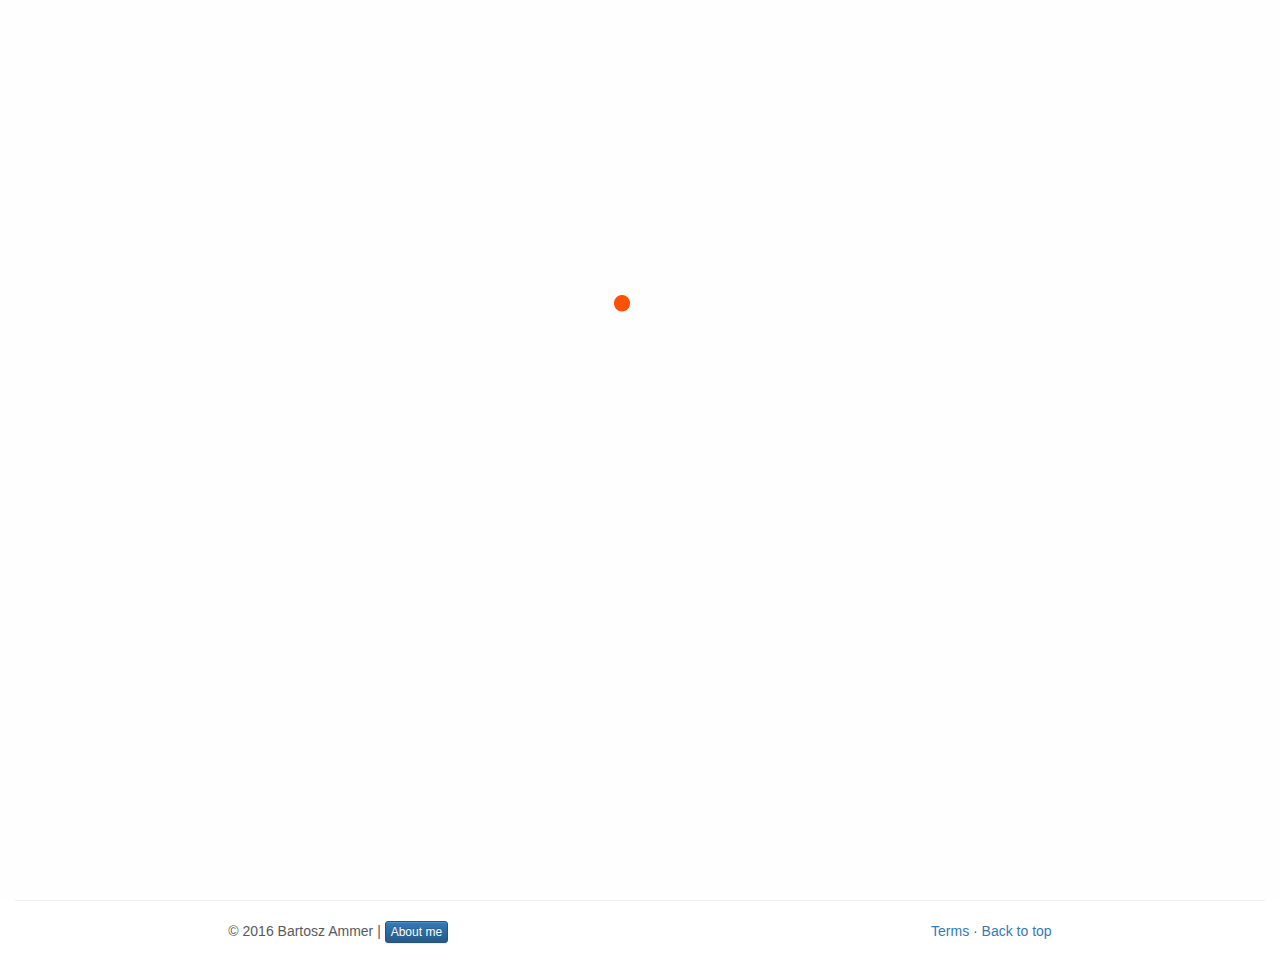
<file: gallery.html>
<!DOCTYPE html>
<html lang="en">
<head>
  <title>Barcelona-gallery</title>
  <meta http-equiv="X-UA-Compatible" content="IE=edge" />
  <meta charset="utf-8">
  <meta name="viewport" content="width=device-width, initial-scale=1">
		<link rel="stylesheet" href="css/bootstrap.css">
        <link rel="stylesheet" href="css/bootstrap-theme.css">
		<link rel="stylesheet" href="assets/mobirise/css/style.css">
		<link rel="stylesheet" href="assets/mobirise-gallery/style.css">
		<link rel="stylesheet" href="assets/mobirise-slider/style.css">
		<link rel="stylesheet" href="assets/mobirise/css/mbr-additional.css" type="text/css">
		<link href="css/gallery.css" rel="stylesheet">
		
		<script src="http://code.jquery.com/jquery-1.9.1.min.js"></script>
		<script src="assets/web/assets/jquery/jquery.min.js" defer></script>
		<script src="assets/bootstrap/js/bootstrap.min.js" defer></script>
		<script src="assets/smooth-scroll/SmoothScroll.js" defer></script>
		<script src="assets/masonry/masonry.pkgd.min.js" defer></script>
		<script src="assets/imagesloaded/imagesloaded.pkgd.min.js" defer></script>
		<script src="assets/bootstrap-carousel-swipe/bootstrap-carousel-swipe.js" defer></script>
		<script src="assets/mobirise/js/script.js" defer></script>
		<script src="assets/mobirise-gallery/script.js" defer></script>
		<script src="js/jquery.cookie.js"></script>
		
		
		
<script type="text/javascript">


$(document).ready(function($) {

    if ($.cookie('noPreloadergallery'))
    {
        $('#preloader').hide();
    } 
    else 
    {
        $(window).load(function() {
            $('#preloader').delay(1200).fadeOut(800,function() {
                $(this).remove();
            });
        });

        // and now we create 1 year cookie
        $.cookie('noPreloadergallery', true, {path: '/', expire: 30});
    }
});


</script>
 
		<META NAME="ROBOTS" CONTENT="NOINDEX, NOFOLLOW">
		<link rel="Shortcut icon" href="foto/icon3.ico" />
</head>
  

<body>

<style>
#preloader  {
     position: fixed;
	 overflow: hidden;
     top: 0;
     left: 0;
     right: 0;
     bottom: 0;
     background-color: #fefefe;
     z-index: 99;
    height: 100%;
 }

#status  {
    
     position: relative;
     padding-left: 50%;
     padding-top: 50%;
     background-image: url(foto/preloader.gif);
     background-repeat: no-repeat;
     background-position: center;
    
 }
</style>

<div id="preloader">
  <div id="status"></div>
</div>

 <div class="navbar-wrapper">
      <div class="container">

        <nav class="navbar navbar-default navbar-static-top">
        <div class="container-fluid">
    <div class="navbar-header">
      <button type="button" class="navbar-toggle" data-toggle="collapse" data-target="#myNavbar">
        <span class="icon-bar"></span>
        <span class="icon-bar"></span>
        <span class="icon-bar"></span> 
      </button>
      <a class="navbar-brand" href="index.html">
			<img class="img" src="foto/title2.png" alt="page title" width="100" height="27">
	  </a>
    </div>
    <div class="collapse navbar-collapse" id="myNavbar">
      <ul class="nav navbar-nav">
        <li class="default"><a href="index.html">Home</a></li>
        <li><a href="landmarks.html">Landmarks</a></li>
        <li class="active"><a href="gallery.html">Gallery</a></li> 
        <li><a href="information.html">Information</a></li> 
		<li><a href="map.html">Map</a></li> 
      </ul>
		      <ul class="nav navbar-nav navbar-right">
					<li><a href="contact.html"><span class="glyphicon glyphicon-envelope"></span> Contact</a></li>
			  </ul>
    </div>
  </div>
        </nav>

      </div>
    </div>
	
<div class="container">

          <div class="col-md-8 col-md-offset-2">
		  <div class="logo_container">
				<img class="img-responsive center-block" src="foto/gallery_logo.png" alt="gallery logo">
		  </div>
	  </div>
	</div>  	  


<div class="container">
<section class="mbr-gallery mbr-section mbr-section--no-padding" id="gallery1-3">

    <div class=" mbr-gallery-layout-default">
        <div>
            <div class="row mbr-gallery-row no-gutter">
                
                <div class="col-lg-3 col-md-4 col-sm-6 col-xs-12 mbr-gallery-item">

                     

                    <a href="#lb-gallery1-3" data-slide-to="0" data-toggle="modal">
                        <img alt="" src="foto/gallery/small/gallery2.jpg">
                        <span class="icon glyphicon glyphicon-zoom-in"></span>
                    </a>              
                </div><div class="col-lg-3 col-md-4 col-sm-6 col-xs-12 mbr-gallery-item">

                     

                    <a href="#lb-gallery1-3" data-slide-to="1" data-toggle="modal">
                        <img alt="" src="foto/gallery/small/gallery4.jpg">
                        <span class="icon glyphicon glyphicon-zoom-in"></span>
                    </a>              
                </div><div class="col-lg-3 col-md-4 col-sm-6 col-xs-12 mbr-gallery-item">

                     

                    <a href="#lb-gallery1-3" data-slide-to="2" data-toggle="modal">
                        <img alt="" src="foto/gallery/small/gallery16.jpg">
                        <span class="icon glyphicon glyphicon-zoom-in"></span>
                    </a>              
                </div><div class="col-lg-3 col-md-4 col-sm-6 col-xs-12 mbr-gallery-item">

                     

                    <a href="#lb-gallery1-3" data-slide-to="3" data-toggle="modal">
                        <img alt="" src="foto/gallery/small/gallery5.jpg">
                        <span class="icon glyphicon glyphicon-zoom-in"></span>
                    </a>              
                </div><div class="col-lg-3 col-md-4 col-sm-6 col-xs-12 mbr-gallery-item">

                     

                    <a href="#lb-gallery1-3" data-slide-to="4" data-toggle="modal">
                        <img alt="" src="foto/gallery/small/gallery7.jpg">
                        <span class="icon glyphicon glyphicon-zoom-in"></span>
                    </a>              
                </div><div class="col-lg-3 col-md-4 col-sm-6 col-xs-12 mbr-gallery-item">

                     

                    <a href="#lb-gallery1-3" data-slide-to="5" data-toggle="modal">
                        <img alt="" src="foto/gallery/small/gallery8.jpg">
                        <span class="icon glyphicon glyphicon-zoom-in"></span>
                    </a>              
                </div><div class="col-lg-3 col-md-4 col-sm-6 col-xs-12 mbr-gallery-item">

                     

                    <a href="#lb-gallery1-3" data-slide-to="6" data-toggle="modal">
                        <img alt="" src="foto/gallery/small/gallery9.jpg">
                        <span class="icon glyphicon glyphicon-zoom-in"></span>
                    </a>              
                </div><div class="col-lg-3 col-md-4 col-sm-6 col-xs-12 mbr-gallery-item">

                     

                    <a href="#lb-gallery1-3" data-slide-to="7" data-toggle="modal">
                        <img alt="" src="foto/gallery/small/gallery13.jpg">
                        <span class="icon glyphicon glyphicon-zoom-in"></span>
                    </a>   
					
                </div>
            </div>
        </div>
        <div class="clearfix"></div>
    </div>
 
    <!-- Lightbox -->
    <div data-app-prevent-settings="" class="mbr-slider modal fade carousel slide" tabindex="-1" data-keyboard="true" data-interval="false" id="lb-gallery1-3">
        <div class="modal-dialog">
            <div class="modal-content">
                <div class="modal-body">
                    <ol class="carousel-indicators">
                        <li data-app-prevent-settings="" data-target="#lb-gallery1-3" data-slide-to="0"></li><li data-app-prevent-settings="" data-target="#lb-gallery1-3" class=" active" data-slide-to="1"></li><li data-app-prevent-settings="" data-target="#lb-gallery1-3" data-slide-to="2"></li><li data-app-prevent-settings="" data-target="#lb-gallery1-3" data-slide-to="3"></li><li data-app-prevent-settings="" data-target="#lb-gallery1-3" data-slide-to="4"></li><li data-app-prevent-settings="" data-target="#lb-gallery1-3" data-slide-to="5"></li><li data-app-prevent-settings="" data-target="#lb-gallery1-3" data-slide-to="6"></li><li data-app-prevent-settings="" data-target="#lb-gallery1-3" data-slide-to="7"></li>
                    </ol>
                    <div class="carousel-inner">
                        <div class="item">
                            <img alt="" src="foto/gallery/gallery2.jpg">
                        </div><div class="item active">
                            <img alt="" src="foto/gallery/gallery4.jpg">
                        </div><div class="item">
                            <img alt="" src="foto/gallery/gallery16.jpg">
                        </div><div class="item">
                            <img alt="" src="foto/gallery/gallery5.jpg">
                        </div><div class="item">
                            <img alt="" src="foto/gallery/gallery7.jpg">
                        </div><div class="item">
                            <img alt="" src="foto/gallery/gallery8.jpg">
                        </div><div class="item">
                            <img alt="" src="foto/gallery/gallery9.jpg">
                        </div><div class="item">
                            <img alt="" src="foto/gallery/gallery13.jpg">
                        </div>
                    </div>
                    <a class="left carousel-control" role="button" data-slide="prev" href="#lb-gallery1-3">
                        <span class="glyphicon glyphicon-menu-left" aria-hidden="true"></span>
                        <span class="sr-only">Previous</span>
                    </a>
                    <a class="right carousel-control" role="button" data-slide="next" href="#lb-gallery1-3">
                        <span class="glyphicon glyphicon-menu-right" aria-hidden="true"></span>
                        <span class="sr-only">Next</span>
                    </a>

                    <a class="close" href="#" role="button" data-dismiss="modal">
                        <span class="glyphicon glyphicon-remove" aria-hidden="true"></span>
                        <span class="sr-only">Close</span>
                    </a>
                </div>
            </div>
        </div>
    </div>
	<p style="text-align:left"><span class="text-muted">All Images Copyright &copy; Bartosz Ammer</span></p>


</section>
</div> 

			<div class="col-lg-12" style="padding-top:60px">
			<hr>
			</div>

			<div class="col-lg-8 col-lg-offset-2">
			
		      <footer>
				<p class="pull-right"><a href="terms.html">Terms</a>&#160;&#183;&#160;<a href="#">Back to top</a></p>
				<p>&copy; 2016 Bartosz Ammer |
	
		
			 <a href="#" class="btn btn-primary btn-xs" data-toggle="modal" data-target="#basicModal">About me</a>
	
				<div class="modal fade" id="basicModal" tabindex="-1" role="dialog" aria-labelledby="basicModal" aria-hidden="true">
					<div class="modal-dialog">
						<div class="modal-content">
							<div class="modal-header">
								<button type="button" class="close" data-dismiss="modal" aria-hidden="true">&times;</button>
								<h4 class="modal-title" id="myModalLabel">About me</h4>
							</div>
						<div class="modal-body">
							<div class="row">
								<div class="col-lg-4" style="text-align: center;">
									<img class="img" src="foto/about_me.png" alt="about me photo" width="140" height="140">
								</div>
								
								<div class="col-lg-8" style="height: 10em; display: flex; align-items: center; justify-content: center;">
									<p>My name is Bartosz Ammer. I'm from Poland and I'm first-year student of Computer Science. My passion is photography and of course programming. I also like travelling and learning new things.</p>
								</div>
							</div>
						</div>
					<div class="modal-footer">
						<button type="button" class="btn btn-default" data-dismiss="modal">Close</button>
					</div>
						</div>
					</div>
				</div>
				
				</p>
			 
			 </footer>
			  </div>



  
  
  
</body>
</html>
</file>
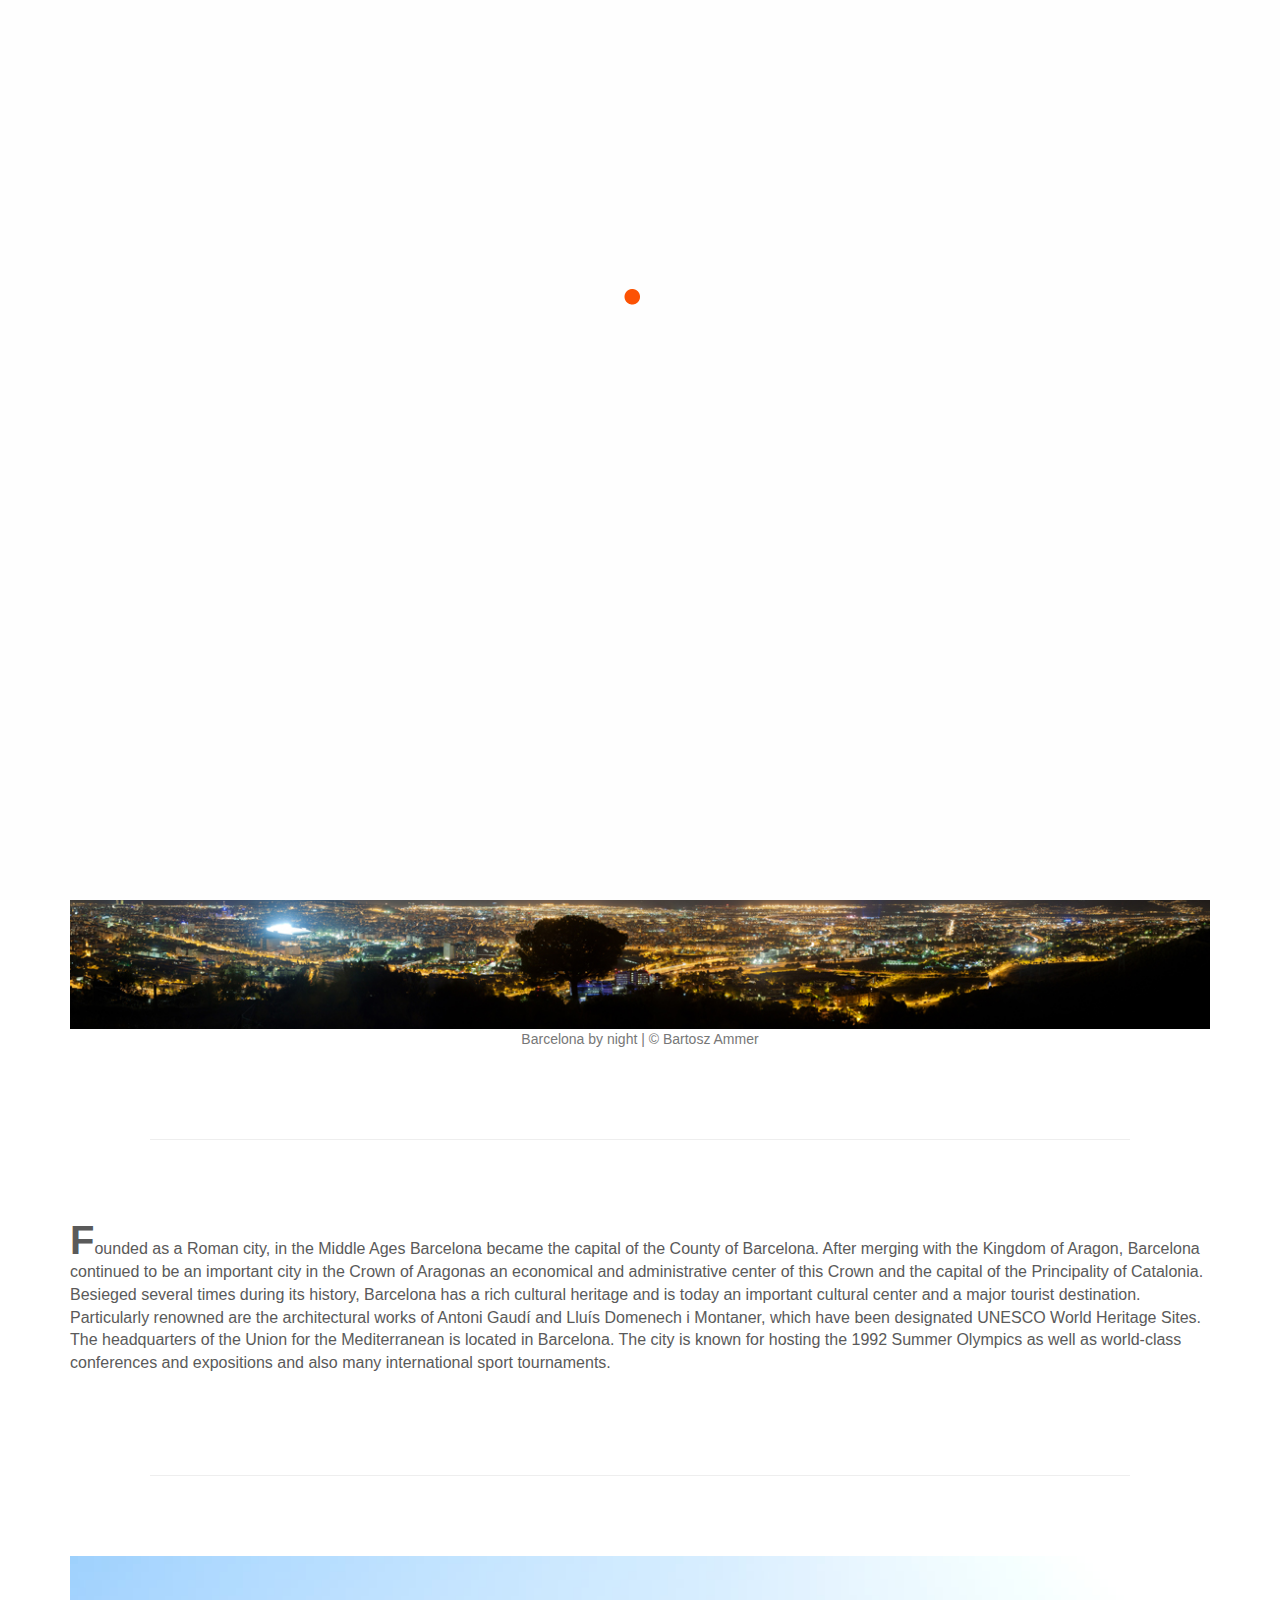
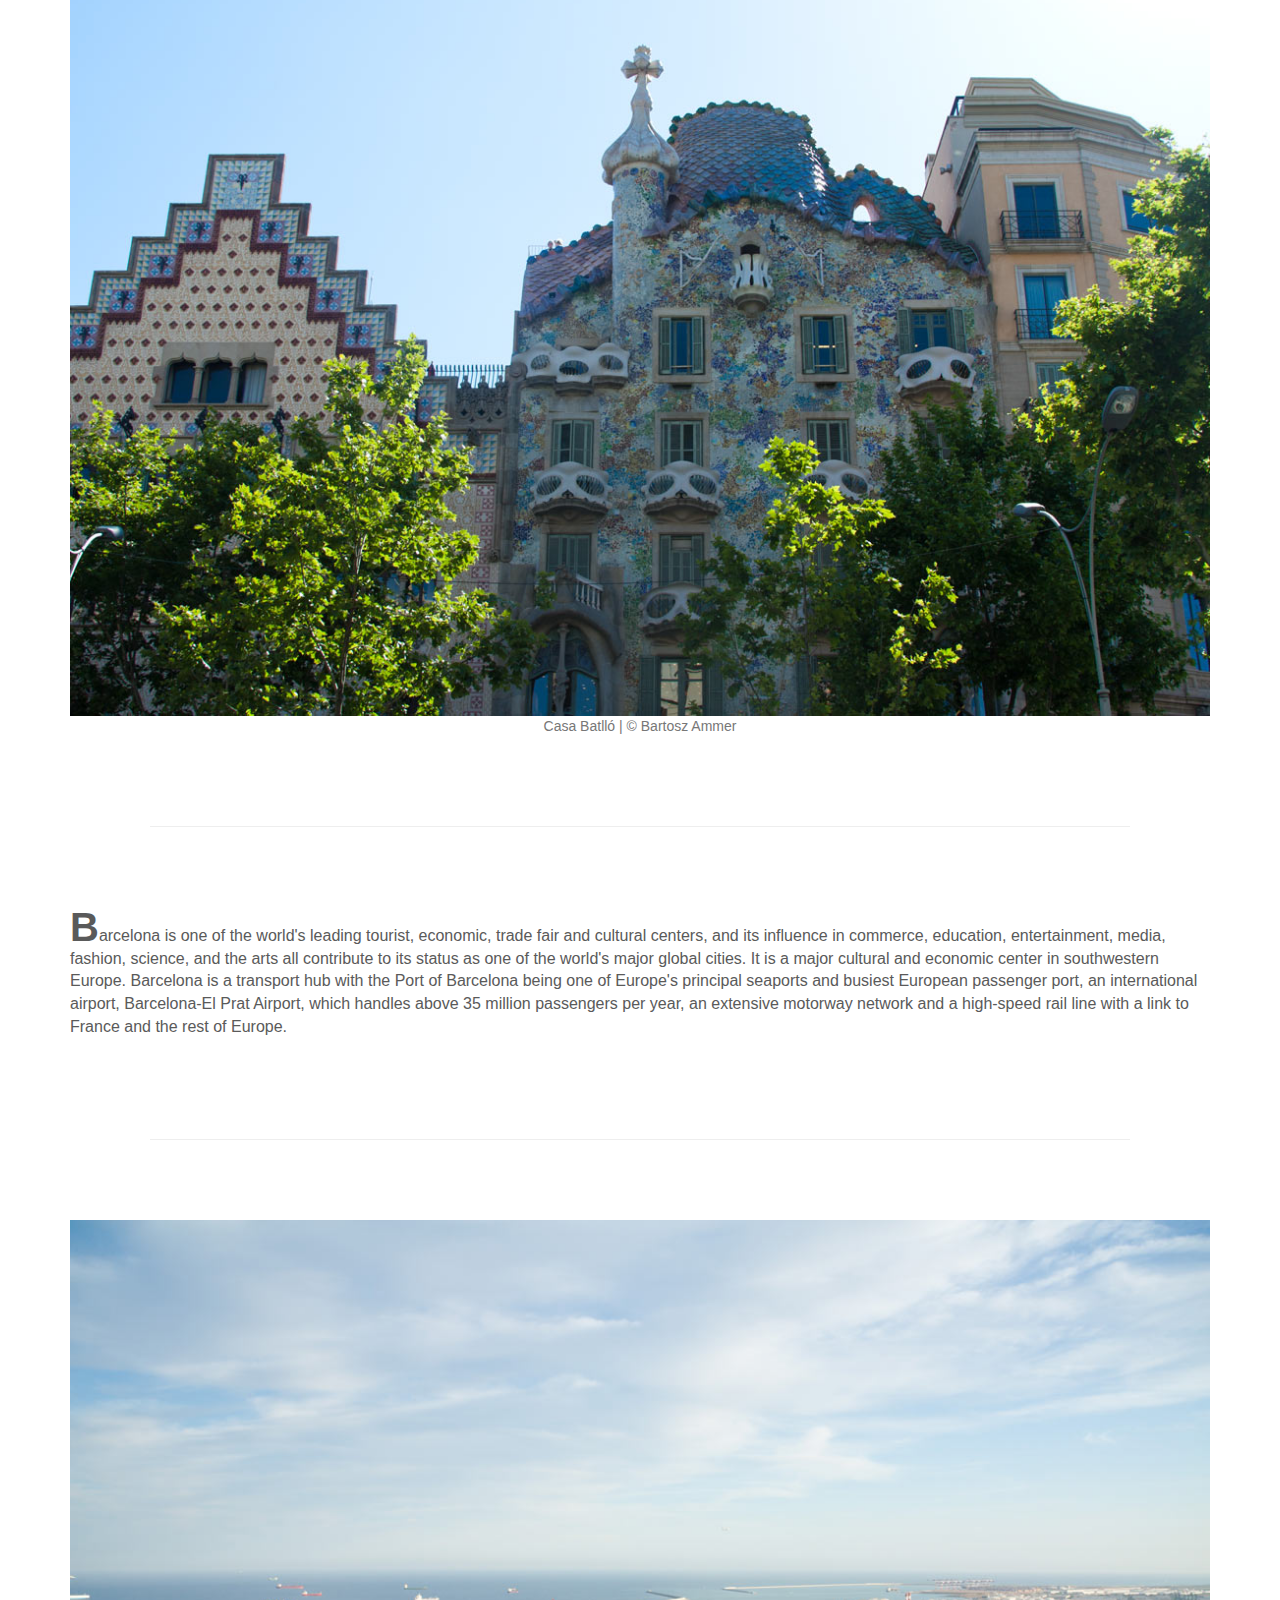
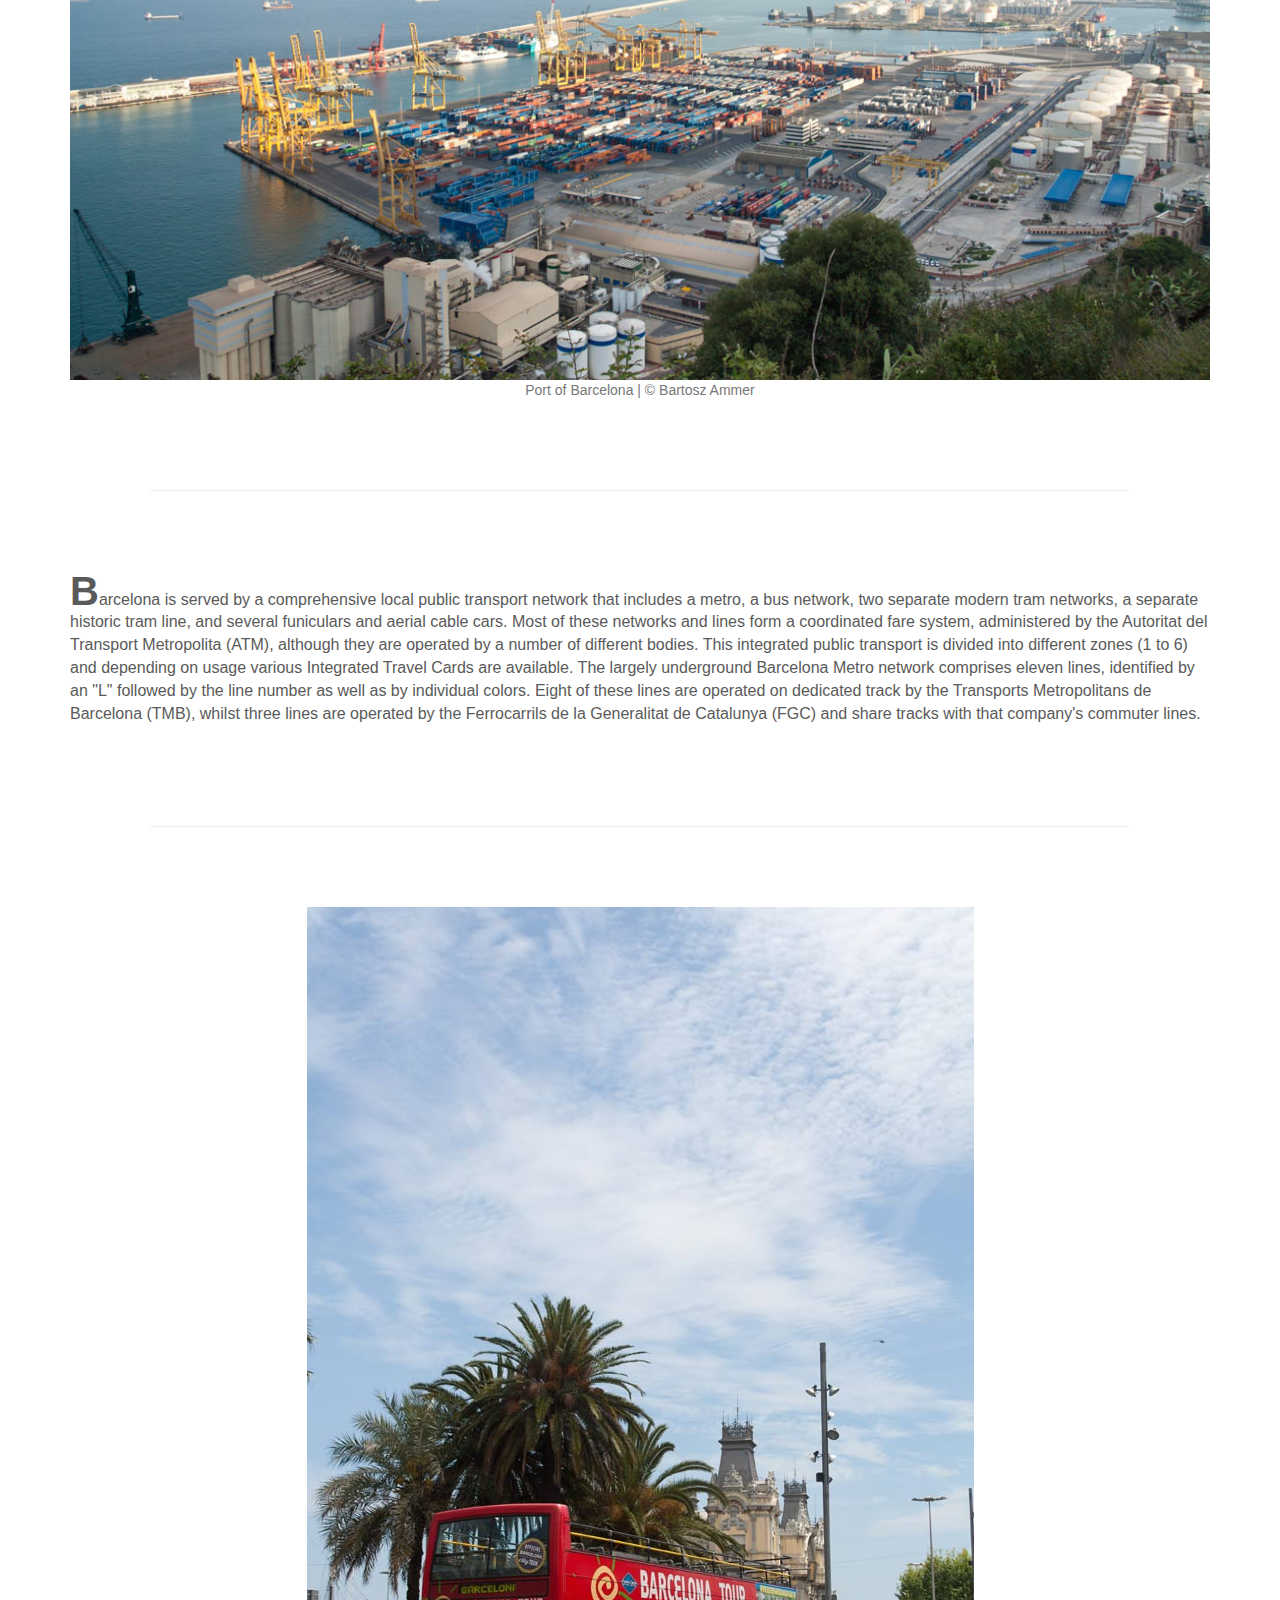
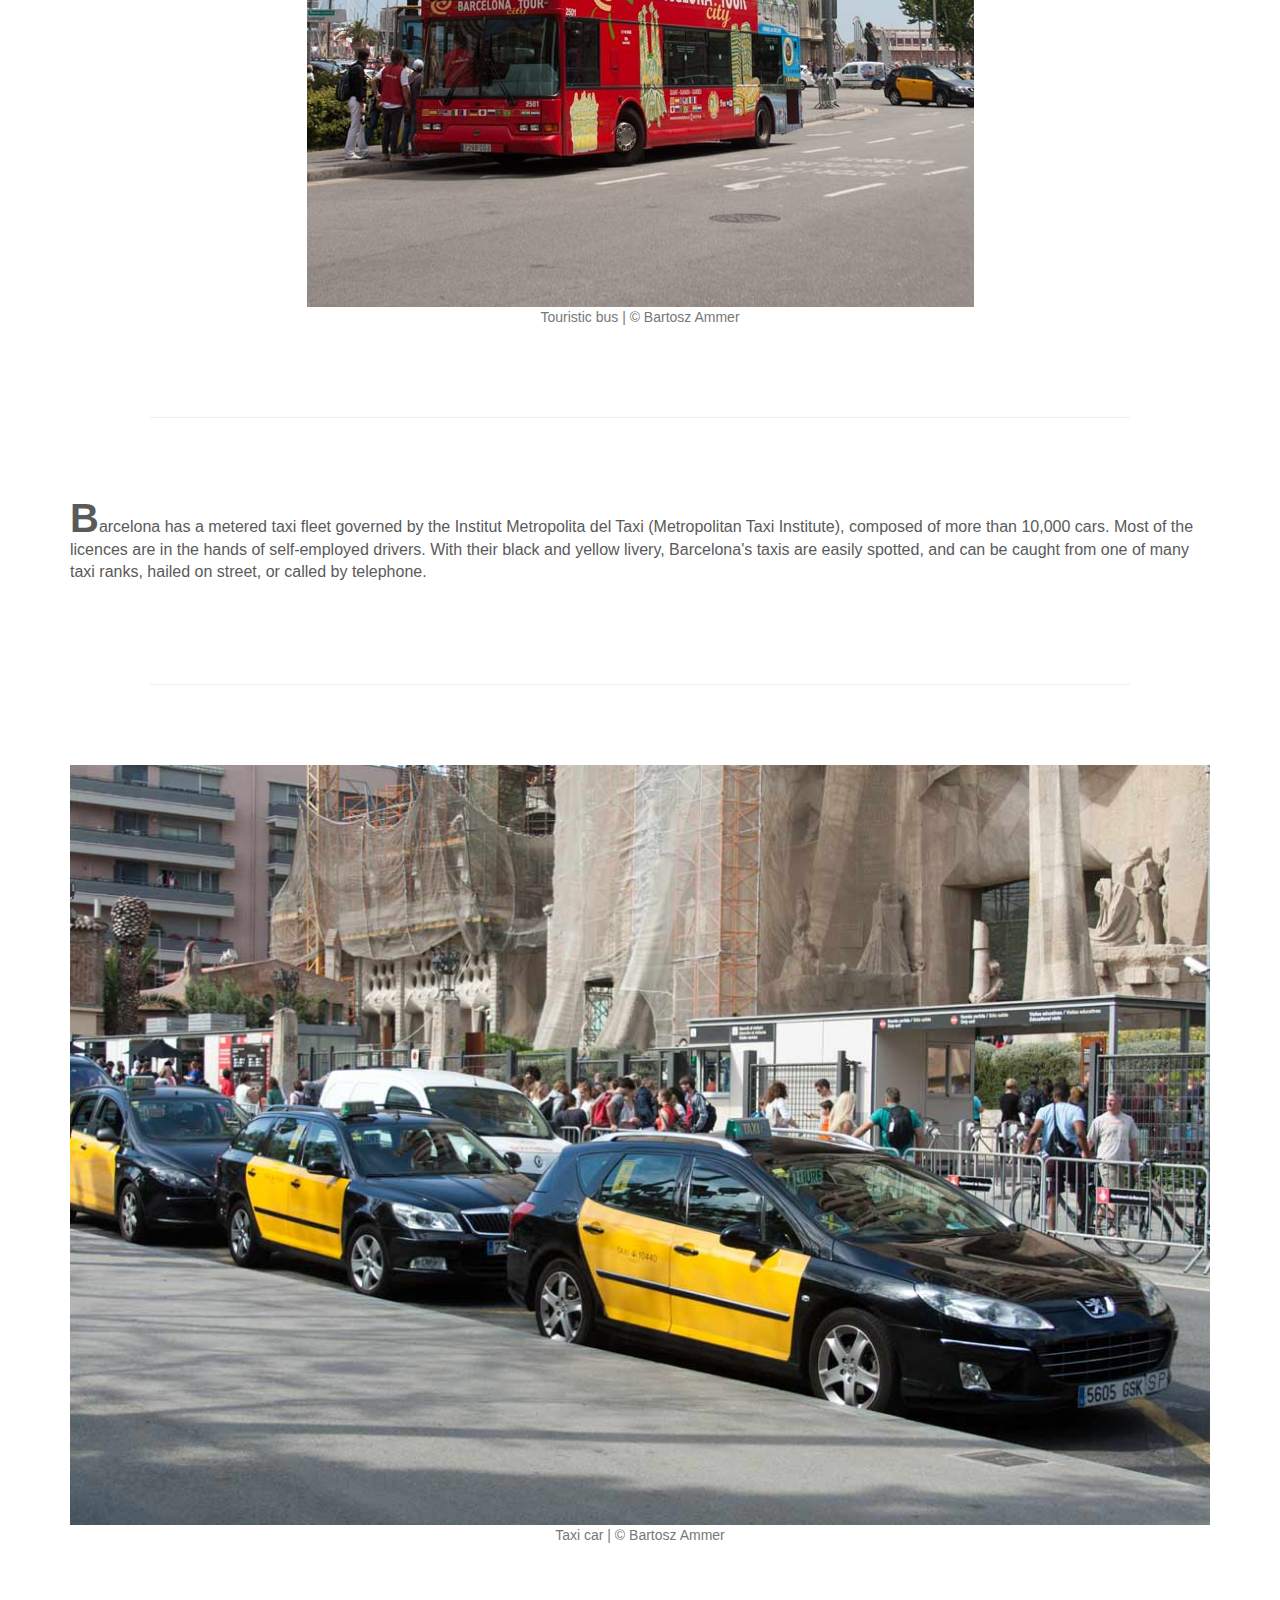
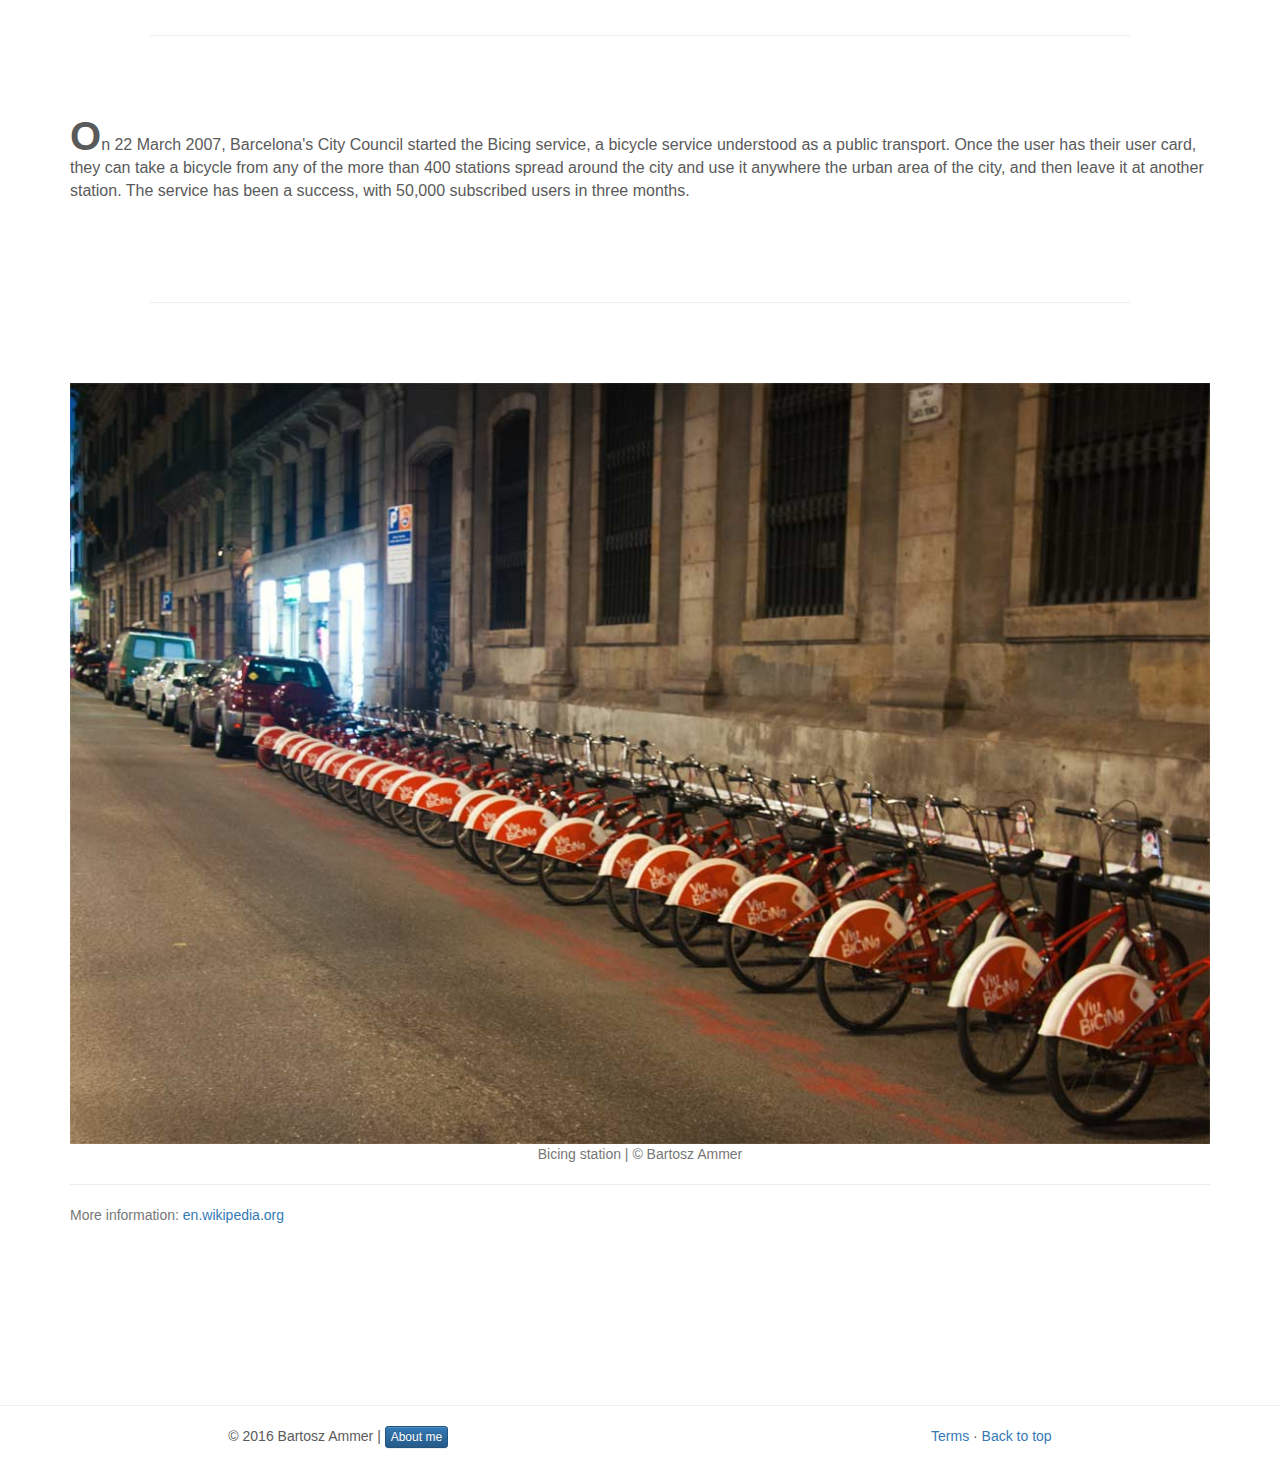
<file: information.html>
<!DOCTYPE html>
<html lang="en">
<head>
  <title>Barcelona-information</title>
  <meta http-equiv="X-UA-Compatible" content="IE=edge" />
  <meta charset="utf-8">
  <meta name="viewport" content="width=device-width, initial-scale=1">
	<link rel="stylesheet" href="css/bootstrap.css" />
        <link rel="stylesheet" href="css/bootstrap-theme.css" />
		<link href="css/carousel.css" rel="stylesheet">
		
        <script src="http://code.jquery.com/jquery-1.9.1.min.js"></script>
        <script src="js/bootstrap.js" defer></script>
		<script src="assets/smooth-scroll/SmoothScroll.js" defer></script>
		<script src="js/jquery.cookie.js"></script>
		
		<META NAME="ROBOTS" CONTENT="NOINDEX, NOFOLLOW">
		<link rel="Shortcut icon" href="foto/icon3.ico" />
		
<script type="text/javascript">


$(document).ready(function($) {

    if ($.cookie('noPreloaderinfo'))
    {
        $('#preloader').hide();
    } 
    else 
    {
        $(window).load(function() {
            $('#preloader').delay(1200).fadeOut(800,function() {
                $(this).remove();
            });
        });

        // and now we create 1 year cookie
        $.cookie('noPreloaderinfo', true, {path: '/', expire: 30});
    }
});


</script>

</head>

<body>
  <style>
.modal.modal-wide .modal-dialog {
  width: 95%;

}
.modal-wide .modal-body {

 overflow-y: auto;

}
#preloader  {
     position: fixed;
	 overflow: hidden;
     top: 0;
     left: 0;
     right: 0;
     bottom: 0;
     background-color: #fefefe;
     z-index: 99;
     height: 100%;
 }

#status  {
    
     position: relative;
     padding-left: 50%;
     padding-top: 50%;
	 
     background-image: url(foto/preloader.gif);
     background-repeat: no-repeat;
     background-position: center;
    
 }
  </style>
  
<div id="preloader">
  <div id="status"></div>
</div>

    <div class="navbar-wrapper">
      <div class="container">

        <nav class="navbar navbar-default navbar-static-top">
        <div class="container-fluid">
    <div class="navbar-header">
      <button type="button" class="navbar-toggle" data-toggle="collapse" data-target="#myNavbar">
        <span class="icon-bar"></span>
        <span class="icon-bar"></span>
        <span class="icon-bar"></span> 
      </button>
      <a class="navbar-brand" href="index.html">
			<img class="img" src="foto/title2.png" alt="page title" width="100" height="27">
	  </a>
    </div>
    <div class="collapse navbar-collapse" id="myNavbar">
      <ul class="nav navbar-nav">
        <li class="default"><a href="index.html">Home</a></li>
        <li><a href="landmarks.html">Landmarks</a></li>
        <li><a href="gallery.html">Gallery</a></li> 
        <li class="active"><a href="information.html">Information</a></li> 
		<li><a href="map.html">Map</a></li> 
      </ul>
		      <ul class="nav navbar-nav navbar-right">
					<li><a href="contact.html"><span class="glyphicon glyphicon-envelope"></span> Contact</a></li>
			  </ul>
    </div>
  </div>
        </nav>

      </div>
    </div>
<div class="container">

          <div class="col-md-8 col-md-offset-2">
		  	<div class="logo_container">
				<img class="img-responsive center-block" src="foto/information_logo.png" alt="information logo">
		  </div>
	</div>
</div>  	  


    <div class="container">


      <!-- START THE FEATURETTES -->



      <div class="row featurette">
	  
        <div class="col-md-12">

		  
          <p class="lead">Barcelona is the capital city of the autonomous community of Catalonia in Spain and Spain's second most populated city, with a population of 1.6 million within 
		  its administrative limits. Its urban area extends beyond the administrative city limits with a population of around 4.7 million people, being the seventh-most populous urban area 
		  in the European Union after Paris,London, Madrid, the Ruhr area, Berlin and Milan. It is the largest metropolis on the Mediterranean Sea, located on the coast between the mouths of 
		  the rivers Llobregat and Besos, and bounded to the west by the Serra de Collserola mountain range, the tallest peak of which is 512 metres (1,680 ft) high.
		  </p>
		  	  	  <hr class="divider">
        </div>
		
		
        <div class="col-md-12">
		<a href="/myImage.png" id="pop" data-toggle="modal" data-target="#myModal1">
			<img class="img-responsive" src="foto/information/panorama1.jpg" alt="panorama day">
		</a>
        <div class="modal fade modal-wide" id="myModal1" role="dialog">
			<div class="modal-dialog modal-lg">
				<div class="modal-content">
        
					<div class="modal-body" style="max-height:500px;overflow-y: auto;overflow-x: scroll;">
							<img class="center-block" style="padding-right:15px;" src="foto/information/big/panorama5.jpg" alt="panorama day">
							<p style="text-align:left"><span class="text-muted">&copy; Bartosz Ammer</span></p>
							
					</div>
					
					<div class="modal-footer">
						<button type="button" class="btn btn-default" data-dismiss="modal">Close</button>
					</div>
					
				</div>
			</div>
		</div>
	
		  <p style="text-align:center"><span class="text-muted">Barcelona during day | &copy; Bartosz Ammer</span></p>
		  
		  <a href="/myImage.png" id="pop" data-toggle="modal" data-target="#myModal2">
			<img class="img-responsive" src="foto/information/panorama2.jpg" alt="panorama night">
		</a>
        <div class="modal fade modal-wide" id="myModal2" role="dialog">
			<div class="modal-dialog modal-lg">
				<div class="modal-content">
        
					<div class="modal-body" style="max-height:500px;overflow-y: auto;overflow-x: scroll;">
							<img class="center-block" style="padding-right:15px;" src="foto/information/big/panorama4.jpg" alt="panorama night">
							<p style="text-align:left"><span class="text-muted">&copy; Bartosz Ammer</span></p>
					</div>
					<div class="modal-footer">
						<button type="button" class="btn btn-default" data-dismiss="modal">Close</button>
					</div>
				</div>
			</div>
		</div>
	
		  <p style="text-align:center"><span class="text-muted">Barcelona by night | &copy; Bartosz Ammer</span></p>
        </div>
    

        <div class="col-md-12">
          	  	  <hr class="divider">
		  
          <p class="lead">Founded as a Roman city, in the Middle Ages Barcelona became the capital of the County of Barcelona. 
		  After merging with the Kingdom of Aragon, Barcelona continued to be an important city in the Crown of Aragonas an economical and administrative center of this 
		  Crown and the capital of the Principality of Catalonia. Besieged several times during its history, Barcelona has a rich cultural heritage and is today an important 
		  cultural center and a major tourist destination. Particularly renowned are the architectural works of Antoni Gaud&#237; and Llu&#237;s Domenech i Montaner, which have been 
		  designated UNESCO World Heritage Sites. The headquarters of the Union for the Mediterranean is located in Barcelona. The city is known for hosting the 1992 Summer 
		  Olympics as well as world-class conferences and expositions and also many international sport tournaments.
		  </p>
        </div>
		
		<div class="col-md-12">
		         	  	  <hr class="divider">
		<a href="/myImage.png" id="pop" data-toggle="modal" data-target="#myModal3">
			<img class="img-responsive" src="foto/information/info_foto1.jpg" alt="info foto1">
		</a>
        <div class="modal fade modal-wide" id="myModal3" role="dialog">
			<div class="modal-dialog modal-lg">
				<div class="modal-content">
        
					<div class="modal-body">
							<img class="img-responsive center-block" src="foto/information/big/info_foto1.jpg" alt="info photo1">
							<p style="text-align:center"><span class="text-muted">&copy; Bartosz Ammer</span></p>
					</div>
					<div class="modal-footer">
					  
						<button type="button" class="btn btn-default" data-dismiss="modal">Close</button>
						
					</div>
				</div>
			</div>
		</div>
	
		  <p style="text-align:center"><span class="text-muted">Casa Batll&#243; | &copy; Bartosz Ammer</span></p>
		  
        </div>
		
		<div class="col-md-12">
          	<hr class="divider">
		  
          <p class="lead">Barcelona is one of the world's leading tourist, economic, trade fair and cultural centers, and 
		  its influence in commerce, education, entertainment, media, fashion, science, and the arts all contribute to its status as one of the world's major global cities. 
		  It is a major cultural and economic center in southwestern Europe. Barcelona is a transport hub with the Port of Barcelona being one of Europe's principal seaports 
		  and busiest European passenger port, an international airport, Barcelona-El Prat Airport, which handles above 35 million passengers per year, an extensive motorway 
		  network and a high-speed rail line with a link to France and the rest of Europe.
		  </p>
        </div>
		
		<div class="col-md-12">
		         	  	  <hr class="divider">
		<a href="/myImage.png" id="pop" data-toggle="modal" data-target="#myModal4">
			<img class="img-responsive" src="foto/information/info_foto2.jpg" alt="info photo2">
		</a>
        <div class="modal fade modal-wide" id="myModal4" role="dialog">
			<div class="modal-dialog modal-lg">
				<div class="modal-content">
        
					<div class="modal-body">
							<img class="img-responsive center-block" src="foto/information/big/info_foto2.jpg" alt="info photo2">
							<p style="text-align:center"><span class="text-muted">&copy; Bartosz Ammer</span></p>
					</div>
					<div class="modal-footer">
						<button type="button" class="btn btn-default" data-dismiss="modal">Close</button>
					</div>
				</div>
			</div>
		</div>
	
		  <p style="text-align:center"><span class="text-muted">Port of Barcelona | &copy; Bartosz Ammer</span></p>
		  
        </div>
		
		<div class="col-md-12">
          	<hr class="divider">
		  
          <p class="lead">Barcelona is served by a comprehensive local public transport network that includes a metro, a bus network, two separate modern tram networks, 
		  a separate historic tram line, and several funiculars and aerial cable cars. Most of these networks and lines form a coordinated fare system, administered by the 
		  Autoritat del Transport Metropolita (ATM), although they are operated by a number of different bodies. This integrated public transport is divided into different 
		  zones (1 to 6) and depending on usage various Integrated Travel Cards are available. The largely underground Barcelona Metro network comprises eleven lines, 
		  identified by an "L" followed by the line number as well as by individual colors. Eight of these lines are operated on dedicated track by the Transports 
		  Metropolitans de Barcelona (TMB), whilst three lines are operated by the Ferrocarrils de la Generalitat de Catalunya (FGC) and share tracks with that company's commuter lines.

		  </p>
        </div>
		
		<div class="col-md-12">
		         	  	  <hr class="divider">
		<a href="/myImage.png" id="pop" data-toggle="modal" data-target="#myModal5">
			<img class="img-responsive center-block" src="foto/information/info_foto3.jpg" alt="info photo3">
		</a>
        <div class="modal fade modal-wide" id="myModal5" role="dialog">
			<div class="modal-dialog modal-lg">
				<div class="modal-content">
        
					<div class="modal-body">
							<img class="img-responsive center-block" src="foto/information/big/info_foto3.jpg" alt="info photo3">
							<p style="text-align:center"><span class="text-muted">&copy; Bartosz Ammer</span></p>
					</div>
					<div class="modal-footer">
						<button type="button" class="btn btn-default" data-dismiss="modal">Close</button>
					</div>
				</div>
			</div>
		</div>
	
		  <p style="text-align:center"><span class="text-muted">Touristic bus | &copy; Bartosz Ammer</span></p>
		  
        </div>
		
		<div class="col-md-12">
          	<hr class="divider">
		  
          <p class="lead">Barcelona has a metered taxi fleet governed by the Institut Metropolita del Taxi (Metropolitan Taxi Institute), 
		  composed of more than 10,000 cars. Most of the licences are in the hands of self-employed drivers. With their black and yellow livery, 
		  Barcelona's taxis are easily spotted, and can be caught from one of many taxi ranks, hailed on street, or called by telephone.
		  </p>
        </div>
		
		<div class="col-md-12">
		         	  	  <hr class="divider">
		<a href="/myImage.png" id="pop" data-toggle="modal" data-target="#myModal6">
			<img class="img-responsive center-block" src="foto/information/info_foto4.jpg" alt="info photo4">
		</a>
        <div class="modal fade modal-wide" id="myModal6" role="dialog">
			<div class="modal-dialog modal-lg">
				<div class="modal-content">
        
					<div class="modal-body">
							<img class="img-responsive center-block" src="foto/information/big/info_foto4.jpg" alt="info photo4">
							<p style="text-align:center"><span class="text-muted">&copy; Bartosz Ammer</span></p>
					</div>
					<div class="modal-footer">
						<button type="button" class="btn btn-default" data-dismiss="modal">Close</button>
					</div>
				</div>
			</div>
		</div>
	
		  <p style="text-align:center"><span class="text-muted">Taxi car | &copy; Bartosz Ammer</span></p>
		  
        </div>
		
		<div class="col-md-12">
          	<hr class="divider">
		  
          <p class="lead">On 22 March 2007, Barcelona's City Council started the Bicing service, a bicycle service understood as a public transport. 
		  Once the user has their user card, they can take a bicycle from any of the more than 400 stations spread around the city and use it anywhere 
		  the urban area of the city, and then leave it at another station. The service has been a success, with 50,000 subscribed users in three months.
		  </p>
        </div>
		
		<div class="col-md-12">
		 <hr class="divider">
		<a href="/myImage.png" id="pop" data-toggle="modal" data-target="#myModal7">
			<img class="img-responsive center-block" src="foto/information/info_foto5.jpg" alt="info photo5">
		</a>
        <div class="modal fade modal-wide" id="myModal7" role="dialog">
			<div class="modal-dialog modal-lg">
				<div class="modal-content">
        
					<div class="modal-body">
							<img class="img-responsive center-block" src="foto/information/big/info_foto5.jpg" alt="info photo5">
							<p style="text-align:center"><span class="text-muted">&copy; Bartosz Ammer</span></p>
					</div>
					<div class="modal-footer">
						<button type="button" class="btn btn-default" data-dismiss="modal">Close</button>
					</div>
				</div>
			</div>
		</div>
	
		  <p style="text-align:center"><span class="text-muted">Bicing station | &copy; Bartosz Ammer</span></p>
		  		 <hr>
		<p><span class="text-muted">More information: <a href="https://en.wikipedia.org/wiki/Barcelona">en.wikipedia.org</a></span></p>	 
        </div>
      
 
 </div>

 </div>

<div class="footer">

	  <hr>
			<div class="col-md-8 col-md-offset-2">
			
		      <footer>
				<p class="pull-right"><a href="terms.html">Terms</a>&#160;&#183;&#160;<a href="#">Back to top</a></p>
				<p>&copy; 2016 Bartosz Ammer |
	
	
			 <a href="#" class="btn btn-primary btn-xs" data-toggle="modal" data-target="#basicModal">About me</a>
	
				<div class="modal fade" id="basicModal" tabindex="-1" role="dialog" aria-labelledby="basicModal" aria-hidden="true">
					<div class="modal-dialog">
						<div class="modal-content">
							<div class="modal-header">
								<button type="button" class="close" data-dismiss="modal" aria-hidden="true">&times;</button>
								<h4 class="modal-title" id="myModalLabel">About me</h4>
							</div>
						<div class="modal-body">
							<div class="row">
								<div class="col-md-4" style="text-align: center;">
									<img class="img" src="foto/about_me.png" alt="about me photo" width="140" height="140">
								</div>
								
								<div class="col-md-8" style="height: 10em; display: flex; align-items: center; justify-content: center;">
									<p>My name is Bartosz Ammer. I'm from Poland and I'm first-year student of Computer Science. My passion is photography and of course programming. I also like travelling and learning new things.</p>
								</div>
							</div>
						</div>
					<div class="modal-footer">
						<button type="button" class="btn btn-default" data-dismiss="modal">Close</button>
					</div>
						</div>
					</div>
				</div>
				
				</p>
			 
			 </footer>
			  </div>
</div>
	




</body>
</html>
</file>
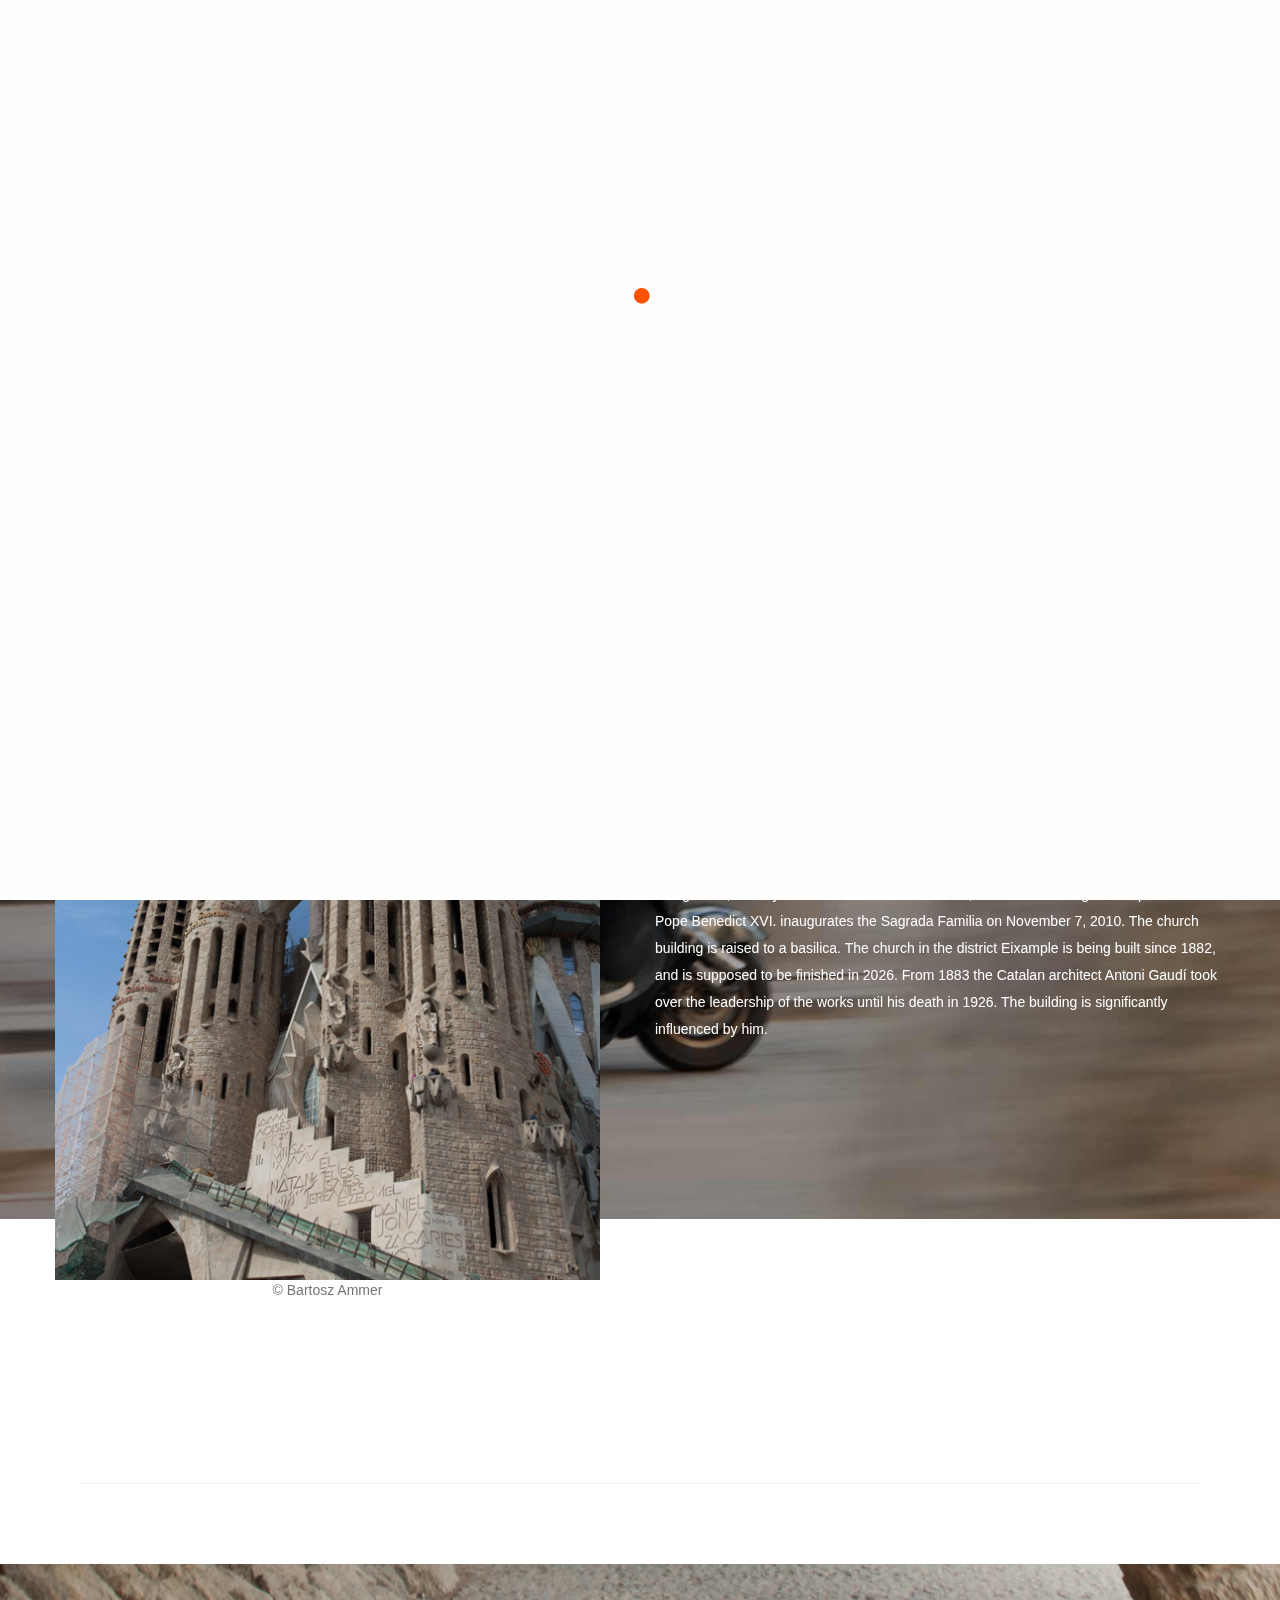
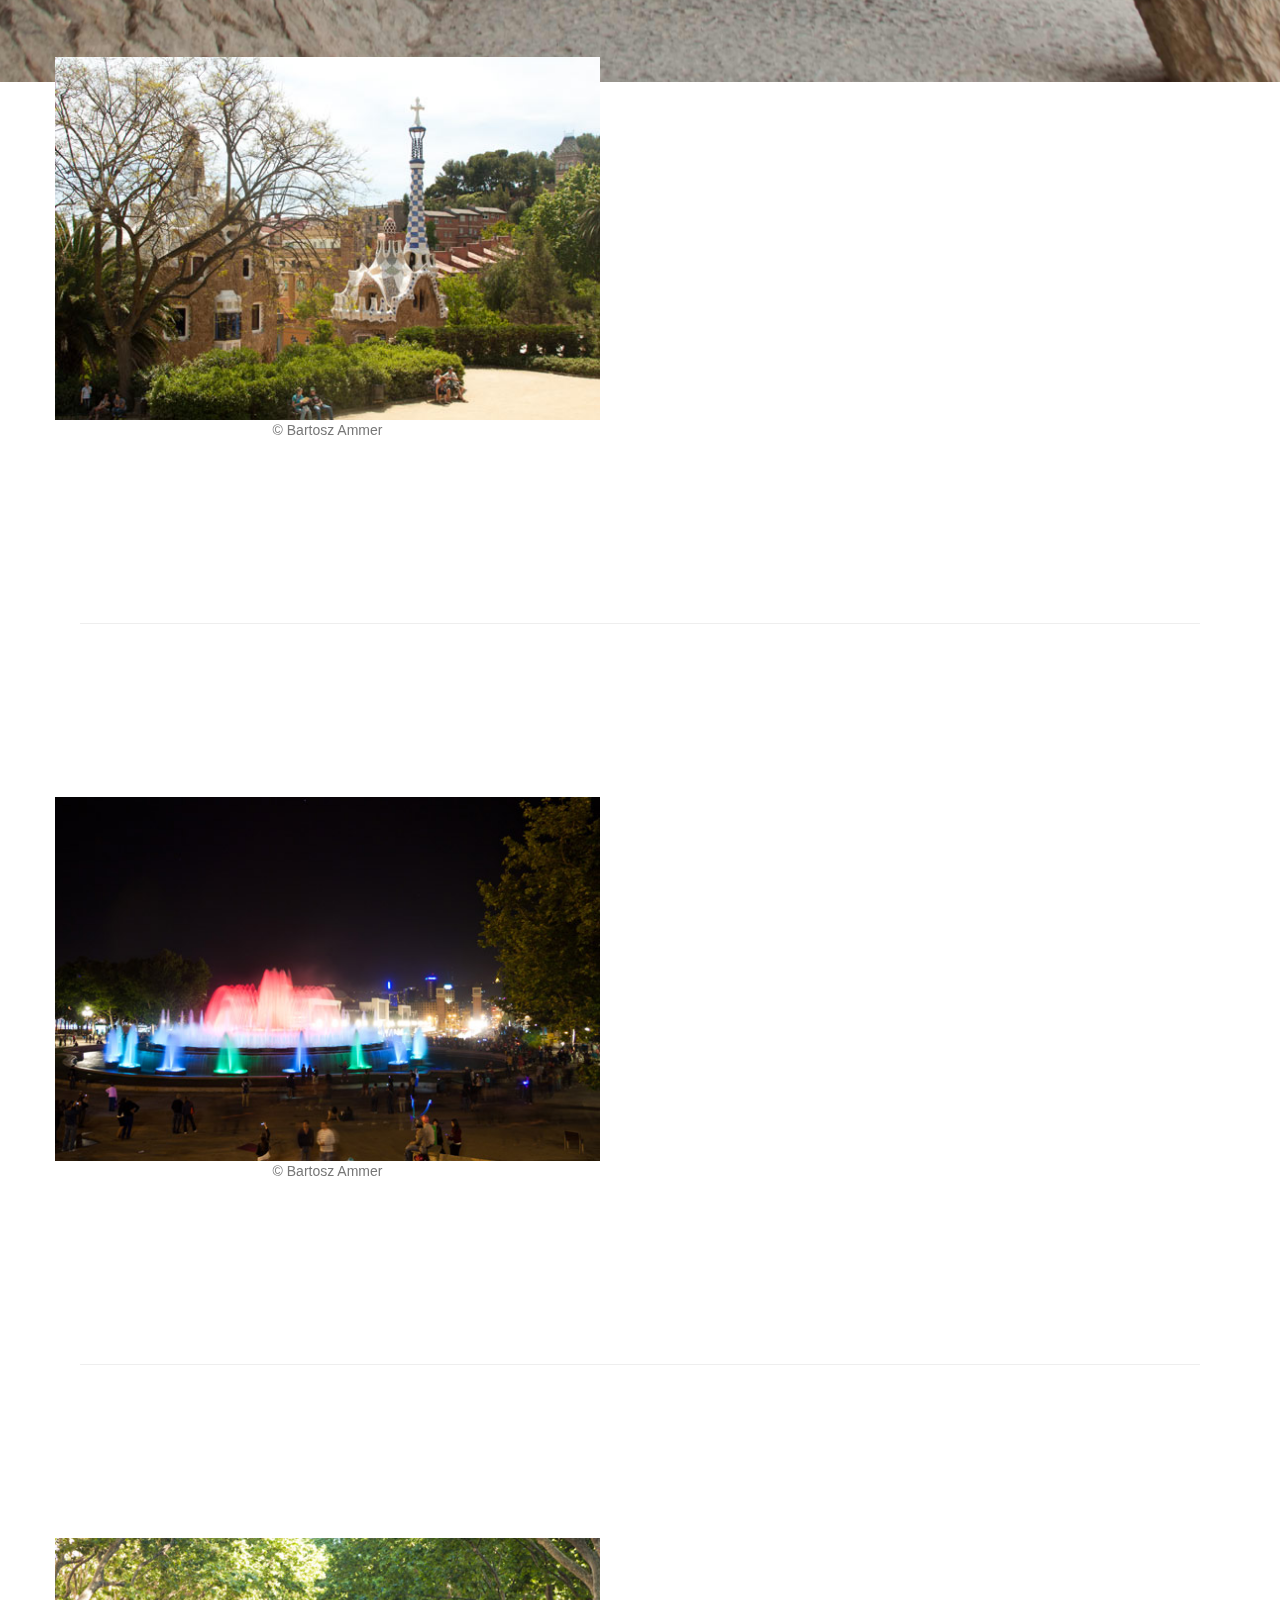
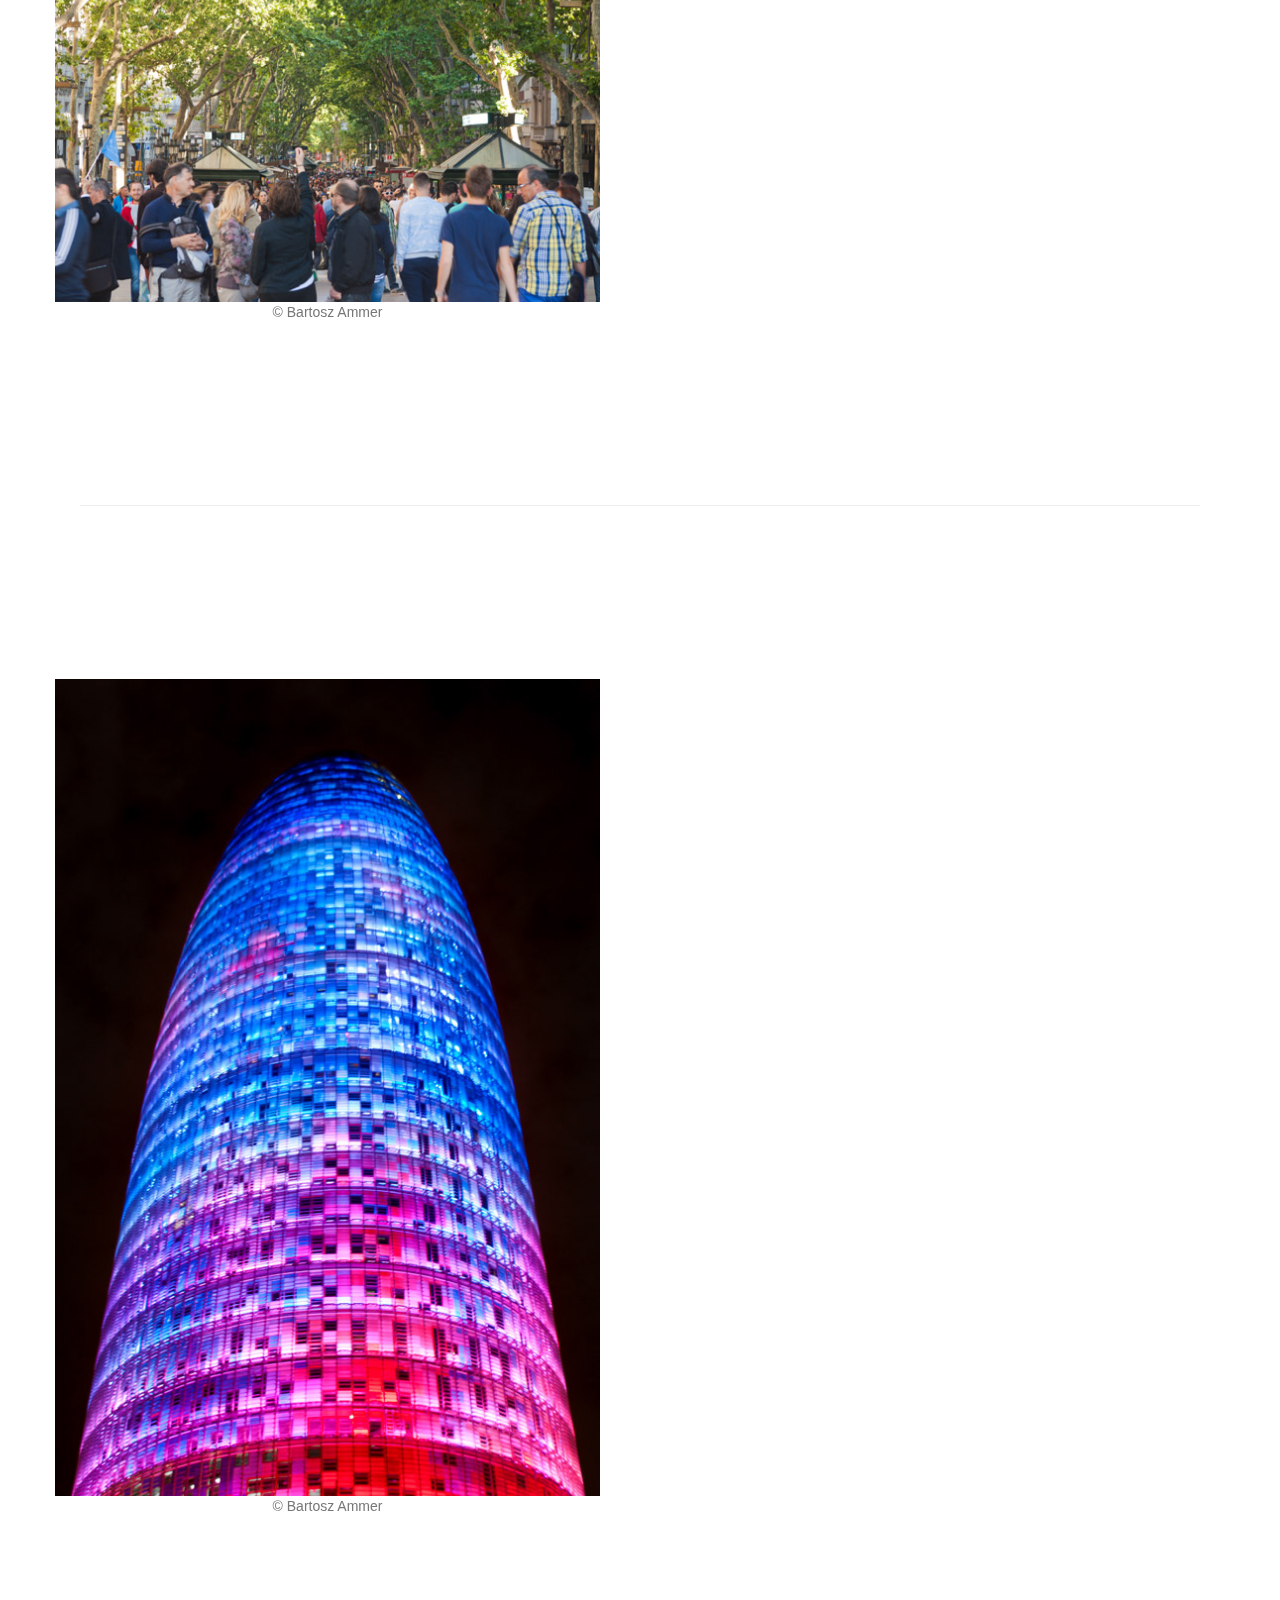
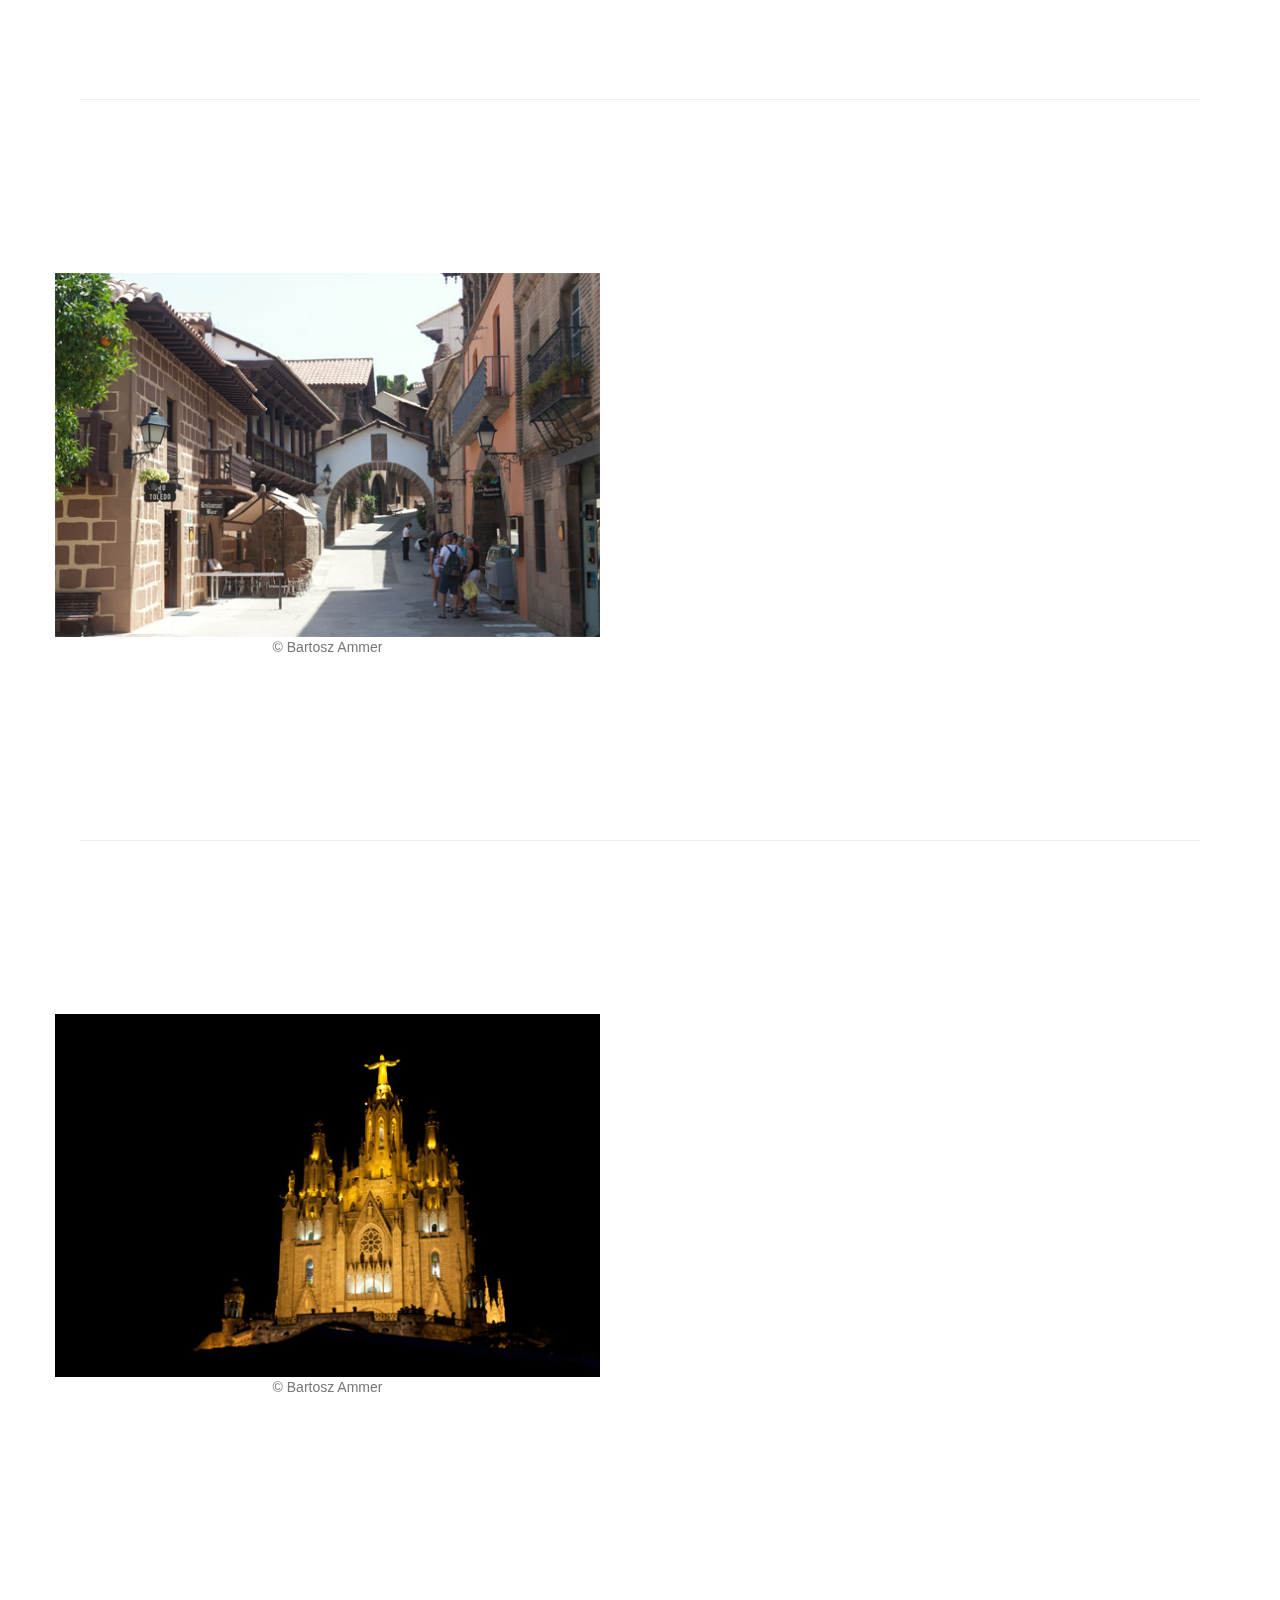
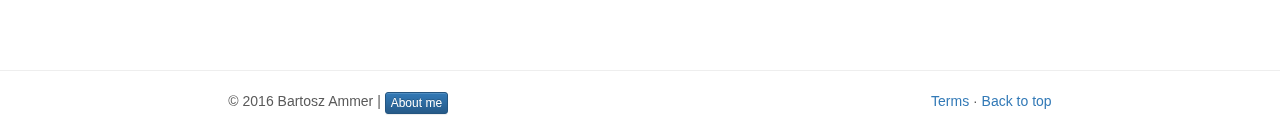
<file: landmarks.html>
<!DOCTYPE html>
<html lang="en">
<head>
  <title>Barcelona-landmarks</title>
  <meta http-equiv="X-UA-Compatible" content="IE=edge" />
  <meta charset="utf-8">
  <meta name="viewport" content="width=device-width, initial-scale=1">
	<link rel="stylesheet" href="css/bootstrap.css" />
        <link rel="stylesheet" href="css/bootstrap-theme.css" />
		<link href="css/carousel.css" rel="stylesheet">
		<link rel="stylesheet" href="assets/mobirise/css/mbr-additional.css" type="text/css">
		<link rel="stylesheet" href="assets/mobirise/css/style.css">  
		
		<script src="http://code.jquery.com/jquery-1.9.1.min.js"></script>
		<script src="assets/smooth-scroll/SmoothScroll.js" defer></script>
		<script src="assets/jarallax/jarallax.js" defer></script>
		<script src="assets/mobirise/js/script.js" defer></script>
		<script src="assets/web/assets/jquery/jquery.min.js"></script>
        <script src="js/bootstrap.js" defer></script>
		<script src="js/jquery.cookie.js"></script>


		<meta name="robots" content="noindex, nofollow">
	    <link rel="Shortcut icon" href="foto/icon3.ico" />
		
<script type="text/javascript">


$(document).ready(function($) {

    if ($.cookie('noPreloaderlandmarks'))
    {
        $('#preloader').hide();
    } 
    else 
    {
        $(window).load(function() {
            $('#preloader').delay(1200).fadeOut(800,function() {
                $(this).remove();
            });
        });

        // and now we create 1 year cookie
        $.cookie('noPreloaderlandmarks', true, {path: '/', expire: 30});
    }
});


</script>
		
		
</head>

<body>
    <style>
.modal.modal-wide .modal-dialog {
  width: 95%;

}
.modal-wide .modal-body {
  overflow-y: auto;
}
.modal-open .modal,.btn:focus{
    outline:none!important
}
#preloader  {
     position: fixed;
	 overflow: hidden;
     top: 0;
     left: 0;
     right: 0;
     bottom: 0;
     background-color: #fefefe;
     z-index: 99;
    height: 100%;
 }

#status  {
    
     position: relative;
     padding-left: 50%;
     padding-top: 50%;
	 z-index: 98;
     background-image: url(foto/preloader.gif);
     background-repeat: no-repeat;
     background-position: center;
    
 }
  </style>
  
<div id="preloader">
  <div id="status"></div>
</div>

    <div class="navbar-wrapper">
      <div class="container">

        <nav class="navbar navbar-default navbar-static-top">
        <div class="container-fluid">
    <div class="navbar-header">
      <button type="button" class="navbar-toggle" data-toggle="collapse" data-target="#myNavbar">
        <span class="icon-bar"></span>
        <span class="icon-bar"></span>
        <span class="icon-bar"></span> 
      </button>
      <a class="navbar-brand" href="index.html">
			<img class="img" src="foto/title2.png" alt="page title" width="100" height="27">
	  </a>
    </div>
    <div class="collapse navbar-collapse" id="myNavbar">
      <ul class="nav navbar-nav">
        <li class="default"><a href="index.html">Home</a></li>
        <li class="active"><a href="landmarks.html">Landmarks</a></li>
        <li><a href="gallery.html">Gallery</a></li> 
        <li><a href="information.html">Information</a></li> 
		<li><a href="map.html">Map</a></li> 
      </ul>
		      <ul class="nav navbar-nav navbar-right">
					<li><a href="contact.html"><span class="glyphicon glyphicon-envelope"></span> Contact</a></li>
			  </ul>
    </div>
  </div>
        </nav>

      </div>
    </div>

<div class="container">

          <div class="col-md-8 col-md-offset-2">
		  <div class="logo_container">
				<img class="img-responsive center-block" src="foto/landmarks_logo.png" alt="landmarks logo">
		  </div>
		  </div>
	</div>  	  

<section class="mbr-section mbr-section--relative mbr-parallax-background" id="msg-box4-11" style="background-image: url(parallax/parallax1.jpg);">
    
    <div class="mbr-section__container mbr-section__container--isolated container" style="padding-top: 93px; padding-bottom: 93px;">
        <div class="row">
            <div class="mbr-box mbr-box--fixed mbr-box--adapted">
                <div class="mbr-box__magnet mbr-box__magnet--top-right mbr-section__left col-sm-6">
                    <figure class="mbr-figure mbr-figure--adapted mbr-figure--caption-inside-bottom mbr-figure--full-width">
				
					<a href="/myImage.png" id="pop" data-toggle="modal" data-target="#myModal1">
						<img src="foto/landmarks/landmark1.jpg" class="mbr-figure__img" alt="landmark1 photo">
					</a>
					
					</figure>
					
					<p style="text-align:center;color:#BDBDBD;"><span class="text-muted">&copy; Bartosz Ammer</span></p>
				</div>
                <div class="mbr-box__magnet mbr-class-mbr-box__magnet--center-left col-sm-6 mbr-section__right">
                    <div class="mbr-section__container mbr-section__container--middle">
                        <div class="mbr-header mbr-header--auto-align mbr-header--wysiwyg">
                                 <h2 class="heading">Sagrada Fam&#237;lia</h2>
								 <h4 class="heading2">Basilica and Expiatory Church of the Holy Family</h4>
                        </div>
                    </div>
                    <div class="mbr-section__container mbr-section__container--middle">
                        <div class="mbr-article mbr-article--auto-align mbr-article--wysiwyg"><p class="lead1">
						The Sagrada Familia is one of the most famous landmarks in Barcelona. The church is such a huge size, so they often referred 
						it as "cathedral", but without having a bishop's seat. Pope Benedict XVI. inaugurates the Sagrada Familia on November 7, 2010. 
						The church building is raised to a basilica. The church in the district Eixample is being built since 1882, and is supposed 
						to be finished in 2026. From 1883 the Catalan architect Antoni Gaud&#237; took over the leadership of the works until his 
						death in 1926. The building is significantly influenced by him.</p></div>
                    </div>
                    
                </div>
                
            </div>
        </div>
    </div>
</section>
	
			<div class="modal fade modal-wide" id="myModal1" role="dialog">
						<div class="modal-dialog modal-lg">
							<div class="modal-content">
        
								<div class="modal-body">
									<img class="img-responsive center-block" src="foto/landmarks/big/landmark1.jpg" alt="landmark1 photo">
									<p style="text-align:center"><span class="text-muted">&copy; Bartosz Ammer</span></p>
								</div>
							<div class="modal-footer">
									<button type="button" class="btn btn-default" data-dismiss="modal">Close</button>
							</div>
							</div>
						</div>
			</div>
					
      <hr class="divider">
	  
<section class="mbr-section mbr-section--relative mbr-parallax-background" id="msg-box4-11" style="background-image: url(parallax/parallax6.jpg);">
    
    <div class="mbr-section__container mbr-section__container--isolated container" style="padding-top: 93px; padding-bottom: 93px;">
        <div class="row">
            <div class="mbr-box mbr-box--fixed mbr-box--adapted">
                <div class="mbr-box__magnet mbr-box__magnet--top-right mbr-section__left col-sm-6">
                    <figure class="mbr-figure mbr-figure--adapted mbr-figure--caption-inside-bottom mbr-figure--full-width">
					
					
					<a href="/myImage.png" id="pop" data-toggle="modal" data-target="#myModal2">
						<img src="foto/landmarks/landmark3.jpg" class="mbr-figure__img" alt="landmark3 photo">
					</a>
					
					</figure>
					<p style="text-align:center;color:#BDBDBD;"><span class="text-muted">&copy; Bartosz Ammer</span></p>
				</div>
                <div class="mbr-box__magnet mbr-class-mbr-box__magnet--center-left col-sm-6 mbr-section__right">
                    <div class="mbr-section__container mbr-section__container--middle">
                        <div class="mbr-header mbr-header--auto-align mbr-header--wysiwyg">
                                  <h2 class="heading">Park G&#252;ell</h2>
								  <h4 class="heading2">Parc G&#252;ell</h4>
                        </div>
                    </div>
                    <div class="mbr-section__container mbr-section__container--middle">
                        <div class="mbr-article mbr-article--auto-align mbr-article--wysiwyg"><p class="lead1">
							Located in the city of Barcelona, the Park G&#252;ell is one of the most beautiful 
							icons of the city. It's a work of Antoni Gaudi located in the upper part of Barcelona, 
							which has wonderful views of the city. You can enjoy a fantastic green walk surrounded by a modernist works.
						</p></div>
                    </div>
                    
                </div>
                
            </div>
        </div>
    </div>
</section>

			<div class="modal fade modal-wide" id="myModal2" role="dialog">
						<div class="modal-dialog modal-lg">
							<div class="modal-content">
        
								<div class="modal-body">
									<img class="img-responsive center-block" src="foto/landmarks/big/landmark3.jpg" alt="landmark3 photo">
									<p style="text-align:center"><span class="text-muted">&copy; Bartosz Ammer</span></p>
								</div>
							<div class="modal-footer">
									<button type="button" class="btn btn-default" data-dismiss="modal">Close</button>
							</div>
							</div>
						</div>
			</div>

      <hr class="divider">
	  
<section class="mbr-section mbr-section--relative mbr-parallax-background" id="msg-box4-11" style="background-image: url(parallax/parallax12.jpg);">
    
    <div class="mbr-section__container mbr-section__container--isolated container" style="padding-top: 93px; padding-bottom: 93px;">
        <div class="row">
            <div class="mbr-box mbr-box--fixed mbr-box--adapted">
                <div class="mbr-box__magnet mbr-box__magnet--top-right mbr-section__left col-sm-6">
                    <figure class="mbr-figure mbr-figure--adapted mbr-figure--caption-inside-bottom mbr-figure--full-width">
					<a href="/myImage.png" id="pop" data-toggle="modal" data-target="#myModal3">
						<img src="foto/landmarks/landmark2.jpg" class="mbr-figure__img" alt="landmark2 photo">
					</a>					
					</figure>
					
					<p style="text-align:center;color:#BDBDBD;"><span class="text-muted">&copy; Bartosz Ammer</span></p>
				</div>
                <div class="mbr-box__magnet mbr-class-mbr-box__magnet--center-left col-sm-6 mbr-section__right">
                    <div class="mbr-section__container mbr-section__container--middle">
                        <div class="mbr-header mbr-header--auto-align mbr-header--wysiwyg">
                                  <h2 class="heading">Magic Fountain of Montju&#239;c</h2>
								  <h4 class="heading2">Fuente m&#225;gica de Montjuic</h4>
                        </div>
                    </div>
                    <div class="mbr-section__container mbr-section__container--middle">
                        <div class="mbr-article mbr-article--auto-align mbr-article--wysiwyg"><p class="lead1">The magic fountain is a spectacular display of colour, light, 
						motion, music and water acrobatics - if you mix these elements together in just the right combinations, you end up with pure magic!
						</p></div>
                    </div>
                    
                </div>
                
            </div>
        </div>
    </div>
</section>

			<div class="modal fade modal-wide" id="myModal3" role="dialog">
						<div class="modal-dialog modal-lg">
							<div class="modal-content">
        
								<div class="modal-body">
									<img class="img-responsive center-block" src="foto/landmarks/big/landmark2.jpg" alt="landmark2 photo">
									<p style="text-align:center"><span class="text-muted">&copy; Bartosz Ammer</span></p>
								</div>
							<div class="modal-footer">
									<button type="button" class="btn btn-default" data-dismiss="modal">Close</button>
							</div>
							</div>
						</div>
			</div>

      <hr class="divider">
	  
<section class="mbr-section mbr-section--relative mbr-parallax-background" id="msg-box4-11" style="background-image: url(parallax/parallax10.jpg);">
    
    <div class="mbr-section__container mbr-section__container--isolated container" style="padding-top: 93px; padding-bottom: 93px;">
        <div class="row">
            <div class="mbr-box mbr-box--fixed mbr-box--adapted">
                <div class="mbr-box__magnet mbr-box__magnet--top-right mbr-section__left col-sm-6">
                    <figure class="mbr-figure mbr-figure--adapted mbr-figure--caption-inside-bottom mbr-figure--full-width">
					
					<a href="/myImage.png" id="pop" data-toggle="modal" data-target="#myModal4">
						<img src="foto/landmarks/landmark6.jpg" class="mbr-figure__img" alt="landmark6 photo">
					</a>
					
					</figure>
					<p style="text-align:center;color:#BDBDBD;"><span class="text-muted">&copy; Bartosz Ammer</span></p>
				</div>
                <div class="mbr-box__magnet mbr-class-mbr-box__magnet--center-left col-sm-6 mbr-section__right">
                    <div class="mbr-section__container mbr-section__container--middle">
                        <div class="mbr-header mbr-header--auto-align mbr-header--wysiwyg">
                                  <h2 class="heading">La Rambla</h2>
								  <h4 class="heading2">Las Ramblas</h4>
                        </div>
                    </div>
                    <div class="mbr-section__container mbr-section__container--middle">
                        <div class="mbr-article mbr-article--auto-align mbr-article--wysiwyg"><p class="lead1">
							La Rambla is the most famous walking street in Barcelona. La Rambla goes from Plaza Catalunya to the 
							Port Vell harbour of Barcelona. A stroll here is pure sensory overload, with souvenir hawkers, buskers, 
							pavement artists, mimes and living statues all part of the ever-changing street scene.
						</p></div>
                    </div>
                    
                </div>
                
            </div>
        </div>
    </div>
</section>

			<div class="modal fade modal-wide" id="myModal4" role="dialog">
						<div class="modal-dialog modal-lg">
							<div class="modal-content">
        
								<div class="modal-body">
									<img class="img-responsive center-block" src="foto/landmarks/big/landmark6.jpg" alt="landmark6 photo">
									<p style="text-align:center"><span class="text-muted">&copy; Bartosz Ammer</span></p>
								</div>
							<div class="modal-footer">
									<button type="button" class="btn btn-default" data-dismiss="modal">Close</button>
							</div>
							</div>
						</div>
			</div>

      <hr class="divider">
	  
<section class="mbr-section mbr-section--relative mbr-parallax-background" id="msg-box4-11" style="background-image: url(parallax/parallax8.jpg);">
    
    <div class="mbr-section__container mbr-section__container--isolated container" style="padding-top: 93px; padding-bottom: 93px;">
        <div class="row">
            <div class="mbr-box mbr-box--fixed mbr-box--adapted">
                <div class="mbr-box__magnet mbr-box__magnet--top-right mbr-section__left col-sm-6">
                    <figure class="mbr-figure mbr-figure--adapted mbr-figure--caption-inside-bottom mbr-figure--full-width">
					
					
					<a href="/myImage.png" id="pop" data-toggle="modal" data-target="#myModal5">
						<img src="foto/landmarks/landmark5.jpg" class="mbr-figure__img" alt="landmark5 photo">
					</a>
					
					</figure>
					<p style="text-align:center;color:#BDBDBD;"><span class="text-muted">&copy; Bartosz Ammer</span></p>
				</div>
                <div class="mbr-box__magnet mbr-class-mbr-box__magnet--center-left col-sm-6 mbr-section__right">
                    <div class="mbr-section__container mbr-section__container--middle">
                        <div class="mbr-header mbr-header--auto-align mbr-header--wysiwyg">
                                  <h2 class="heading">Torre Agbar</h2>
                            
                        </div>
                    </div>
                    <div class="mbr-section__container mbr-section__container--middle">
                        <div class="mbr-article mbr-article--auto-align mbr-article--wysiwyg"><p class="lead1">
							This new landmark on the Barcelona skyline was added in 2003: an enormous bullet-shaped cylinder emerging from the ground and pointing skywards, 
							with a glass surface in which the colours of the Mediterranean are reflected. The outer curtain wall is clad in different-coloured glass louvers 
							which can be tilted at different angles. The colour scheme changes from the warmer reddish tones at the base to cooler blues and whites at the 
							top. At night, when the tower is lit up and saturated with colour, it is a beautiful sight. The Agbar Tower is one of the symbols of contemporary Barcelona.
						</p></div>
                    </div>
                    
                </div>
                
            </div>
        </div>
    </div>
</section>

			<div class="modal fade modal-wide" id="myModal5" role="dialog">
						<div class="modal-dialog modal-lg">
							<div class="modal-content">
        
								<div class="modal-body">
									<img class="img-responsive center-block" src="foto/landmarks/big/landmark5.jpg" alt="landmark5 photo">
									<p style="text-align:center"><span class="text-muted">&copy; Bartosz Ammer</span></p>
								</div>
							<div class="modal-footer">
									<button type="button" class="btn btn-default" data-dismiss="modal">Close</button>
							</div>
							</div>
						</div>
			</div>

      <hr class="divider">
	  
<section class="mbr-section mbr-section--relative mbr-parallax-background" id="msg-box4-11" style="background-image: url(parallax/parallax13.jpg);">
    
    <div class="mbr-section__container mbr-section__container--isolated container" style="padding-top: 93px; padding-bottom: 93px;">
        <div class="row">
            <div class="mbr-box mbr-box--fixed mbr-box--adapted">
                <div class="mbr-box__magnet mbr-box__magnet--top-right mbr-section__left col-sm-6">
                    <figure class="mbr-figure mbr-figure--adapted mbr-figure--caption-inside-bottom mbr-figure--full-width">
					
					<a href="/myImage.png" id="pop" data-toggle="modal" data-target="#myModal6">
						<img src="foto/landmarks/landmark4.jpg" class="mbr-figure__img" alt="landmark4 photo">
					</a>					
					
					</figure>
					<p style="text-align:center;color:#BDBDBD;"><span class="text-muted">&copy; Bartosz Ammer</span></p>
				</div>
                <div class="mbr-box__magnet mbr-class-mbr-box__magnet--center-left col-sm-6 mbr-section__right">
                    <div class="mbr-section__container mbr-section__container--middle">
                        <div class="mbr-header mbr-header--auto-align mbr-header--wysiwyg">
                                  <h2 class="heading">Poble Espanyol</h2>
								  <h4 class="heading2">Pueblo espa&#241;ol</h4>
                        </div>
                    </div>
                    <div class="mbr-section__container mbr-section__container--middle">
                        <div class="mbr-article mbr-article--auto-align mbr-article--wysiwyg"><p class="lead1">
							The Poble Espanyol is an architectural museum in Barcelona, just a few meters away from the Fountains 
							of Montjuic. It is one of the biggest attractions of the city because of a single set featuring about contemporary art, 
							architecture, crafts and gastronomy in a quiet, safe and peaceful environment.
						</p></div>
                    </div>
                    
                </div>
                
            </div>
        </div>
    </div>
</section>

			<div class="modal fade modal-wide" id="myModal6" role="dialog">
						<div class="modal-dialog modal-lg">
							<div class="modal-content">
        
								<div class="modal-body">
									<img class="img-responsive center-block" src="foto/landmarks/big/landmark4.jpg" alt="landmark4 photo">
									<p style="text-align:center"><span class="text-muted">&copy; Bartosz Ammer</span></p>
								</div>
							<div class="modal-footer">
									<button type="button" class="btn btn-default" data-dismiss="modal">Close</button>
							</div>
							</div>
						</div>
			</div>
			
      <hr class="divider">
	  
<section class="mbr-section mbr-section--relative mbr-parallax-background" id="msg-box4-11" style="background-image: url(parallax/parallax15.jpg);">
    
    <div class="mbr-section__container mbr-section__container--isolated container" style="padding-top: 93px; padding-bottom: 93px;">
        <div class="row">
            <div class="mbr-box mbr-box--fixed mbr-box--adapted">
                <div class="mbr-box__magnet mbr-box__magnet--top-right mbr-section__left col-sm-6">
                    <figure class="mbr-figure mbr-figure--adapted mbr-figure--caption-inside-bottom mbr-figure--full-width">
					
					<a href="/myImage.png" id="pop" data-toggle="modal" data-target="#myModal7">
						<img src="foto/landmarks/landmark7.jpg" class="mbr-figure__img" alt="landmark7 photo">
					</a>	
					</figure>
					<p style="text-align:center;color:#BDBDBD;"><span class="text-muted">&copy; Bartosz Ammer</span></p>
				</div>
                <div class="mbr-box__magnet mbr-class-mbr-box__magnet--center-left col-sm-6 mbr-section__right">
                    <div class="mbr-section__container mbr-section__container--middle">
                        <div class="mbr-header mbr-header--auto-align mbr-header--wysiwyg">
                                  <h2 class="heading">Temple of the Sacred Heart of Jesus</h2>
                                  <h4 class="heading2">Temple Expiatori del Sagrat Cor</h4>
                        </div>
                    </div>
                    <div class="mbr-section__container mbr-section__container--middle">
                        <div class="mbr-article mbr-article--auto-align mbr-article--wysiwyg"><p class="lead1">
							Temple of the Sacred Heart of Jesus is located at the highest point of mountain of Tibidabo. This, together with 
							its beautiful and almost imposing silhouette, ensures that it's one of the most iconic sights of Barcelona.
						</p></div>
                    </div>
                    
                </div>
                
            </div>
        </div>
    </div>
</section>

			<div class="modal fade modal-wide" id="myModal7" role="dialog">
						<div class="modal-dialog modal-lg">
							<div class="modal-content">
        
								<div class="modal-body">
									<img class="img-responsive center-block" src="foto/landmarks/big/landmark7.jpg" alt="landmark7 photo">
									<p style="text-align:center"><span class="text-muted">&copy; Bartosz Ammer</span></p>
								</div>
							<div class="modal-footer">
									<button type="button" class="btn btn-default" data-dismiss="modal">Close</button>
							</div>
							</div>
						</div>
			</div>



<div class="footer">
      <!-- FOOTER -->
	  <hr>
			<div class="col-md-8 col-md-offset-2">
			
		      <footer>
				<p class="pull-right"><a href="terms.html">Terms</a>&#160;&#183;&#160;<a href="#">Back to top</a></p>
				<p>&copy; 2016 Bartosz Ammer |
	
	<!-- Modal -->			
			 <a href="#" class="btn btn-primary btn-xs" data-toggle="modal" data-target="#basicModal">About me</a>
	
				<div class="modal fade" id="basicModal" tabindex="-1" role="dialog" aria-labelledby="basicModal" aria-hidden="true">
					<div class="modal-dialog">
						<div class="modal-content">
							<div class="modal-header">
								<button type="button" class="close" data-dismiss="modal" aria-hidden="true">&times;</button>
								<h4 class="modal-title" id="myModalLabel">About me</h4>
							</div>
						<div class="modal-body">
							<div class="row">
								<div class="col-md-4" style="text-align: center;">
									<img class="img" src="foto/about_me.png" alt="about me photo" width="140" height="140">
								</div>
								
								<div class="col-md-8" style="height: 10em; display: flex; align-items: center; justify-content: center;">
									<p>My name is Bartosz Ammer. I'm from Poland and I'm first-year student of Computer Science. My passion is photography and of course programming. I also like travelling and learning new things.</p>
								</div>
							</div>
						</div>
					<div class="modal-footer">
						<button type="button" class="btn btn-default" data-dismiss="modal">Close</button>
					</div>
						</div>
					</div>
				</div>
				
				</p>
			 
			 </footer>
			  </div>
</div>
	




</body>
</html>
</file>
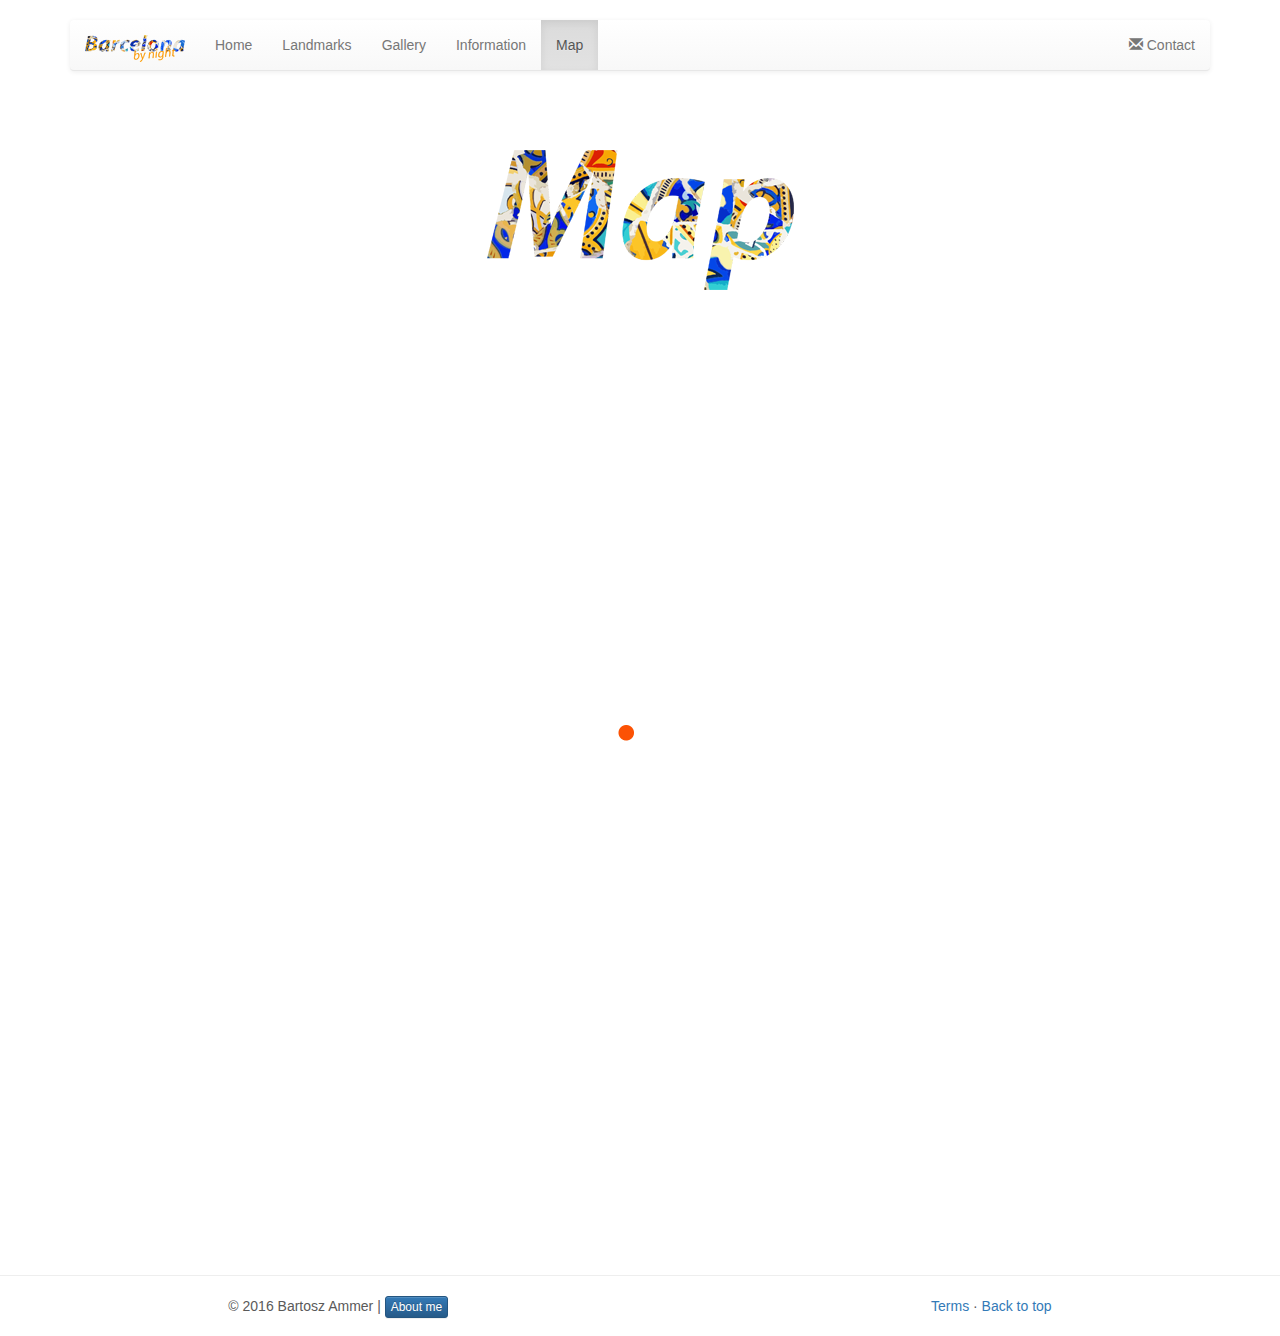
<file: map.html>
<!DOCTYPE html>
<html lang="en">
<head>
  <title>Barcelona-map</title>
  <meta http-equiv="X-UA-Compatible" content="IE=edge" />
  <meta charset="utf-8">
  <meta name="viewport" content="width=device-width, initial-scale=1">
	<link rel="stylesheet" href="css/bootstrap.css" />
        <link rel="stylesheet" href="css/bootstrap-theme.css" />
        <script src="http://ajax.googleapis.com/ajax/libs/jquery/2.0.3/jquery.min.js" defer></script>
        <script src="js/bootstrap.js" defer></script>
		<script src="assets/smooth-scroll/SmoothScroll.js" defer></script>
		<link href="css/carousel.css" rel="stylesheet">
		<META NAME="ROBOTS" CONTENT="NOINDEX, NOFOLLOW">
		<link rel="Shortcut icon" href="foto/icon3.ico" />
</head>

<body>
  <style>
.map_container{
    position: relative;
    width: 100%;
    padding-bottom: 56.25%; /* Ratio 16:9 ( 100%/16*9 = 56.25% ) */
}
.map_container .map_canvas{
    position: absolute;
    top: 0;
    right: 0;
    bottom: 0;
    left: 0;
    margin: 0;
    padding: 0;
}
  </style>
    <div class="navbar-wrapper">
      <div class="container">

        <nav class="navbar navbar-default navbar-static-top">
        <div class="container-fluid">
    <div class="navbar-header">
      <button type="button" class="navbar-toggle" data-toggle="collapse" data-target="#myNavbar">
        <span class="icon-bar"></span>
        <span class="icon-bar"></span>
        <span class="icon-bar"></span> 
      </button>
      <a class="navbar-brand" href="index.html">
			<img class="img" src="foto/title2.png" alt="page title" width="100" height="27">
	  </a>
    </div>
    <div class="collapse navbar-collapse" id="myNavbar">
      <ul class="nav navbar-nav">
        <li class="default"><a href="index.html">Home</a></li>
        <li><a href="landmarks.html">Landmarks</a></li>
        <li><a href="gallery.html">Gallery</a></li> 
        <li><a href="information.html">Information</a></li> 
		<li class="active"><a href="map.html">Map</a></li> 
      </ul>
		      <ul class="nav navbar-nav navbar-right">
					<li><a href="contact.html"><span class="glyphicon glyphicon-envelope"></span> Contact</a></li>
			  </ul>
    </div>
  </div>
        </nav>

      </div>
    </div>
<div class="container">

          <div class="col-md-8 col-md-offset-2">
		  <div class="logo_container">
				<img class="img-responsive center-block" src="foto/map_logo.png" alt="map logo">
		  </div>
	     </div>
	</div>  	  


 <div class="container" style="background-image: url(foto/preloader.gif);background-repeat:no-repeat;background-position: center; ">

      <iframe src="https://www.google.com/maps/d/u/0/embed?mid=zTt3VHyB_J7g.kumx8ddOnsHM" width="100%" height="700" frameborder="0" style="border:0"></iframe>
 
 </div>

<div class="footer">

	  <hr>
			<div class="col-md-8 col-md-offset-2">
			
		      <footer>
				<p class="pull-right"><a href="terms.html">Terms</a>&#160;&#183;&#160;<a href="#">Back to top</a></p>
				<p>&copy; 2016 Bartosz Ammer |
	
		
			 <a href="#" class="btn btn-primary btn-xs" data-toggle="modal" data-target="#basicModal">About me</a>
	
				<div class="modal fade" id="basicModal" tabindex="-1" role="dialog" aria-labelledby="basicModal" aria-hidden="true">
					<div class="modal-dialog">
						<div class="modal-content">
							<div class="modal-header">
								<button type="button" class="close" data-dismiss="modal" aria-hidden="true">&times;</button>
								<h4 class="modal-title" id="myModalLabel">About me</h4>
							</div>
						<div class="modal-body">
							<div class="row">
								<div class="col-md-4" style="text-align: center;">
									<img class="img" src="foto/about_me.png" alt="about me photo" width="140" height="140">
								</div>
								
								<div class="col-md-8" style="height: 10em; display: flex; align-items: center; justify-content: center;">
									<p>My name is Bartosz Ammer. I'm from Poland and I'm first-year student of Computer Science. My passion is photography and of course programming. I also like travelling and learning new things.</p>
								</div>
							</div>
						</div>
					<div class="modal-footer">
						<button type="button" class="btn btn-default" data-dismiss="modal">Close</button>
					</div>
						</div>
					</div>
				</div>
				
				</p>
			 
			 </footer>
			  </div>
</div>
	

  

</body>
</html>
</file>
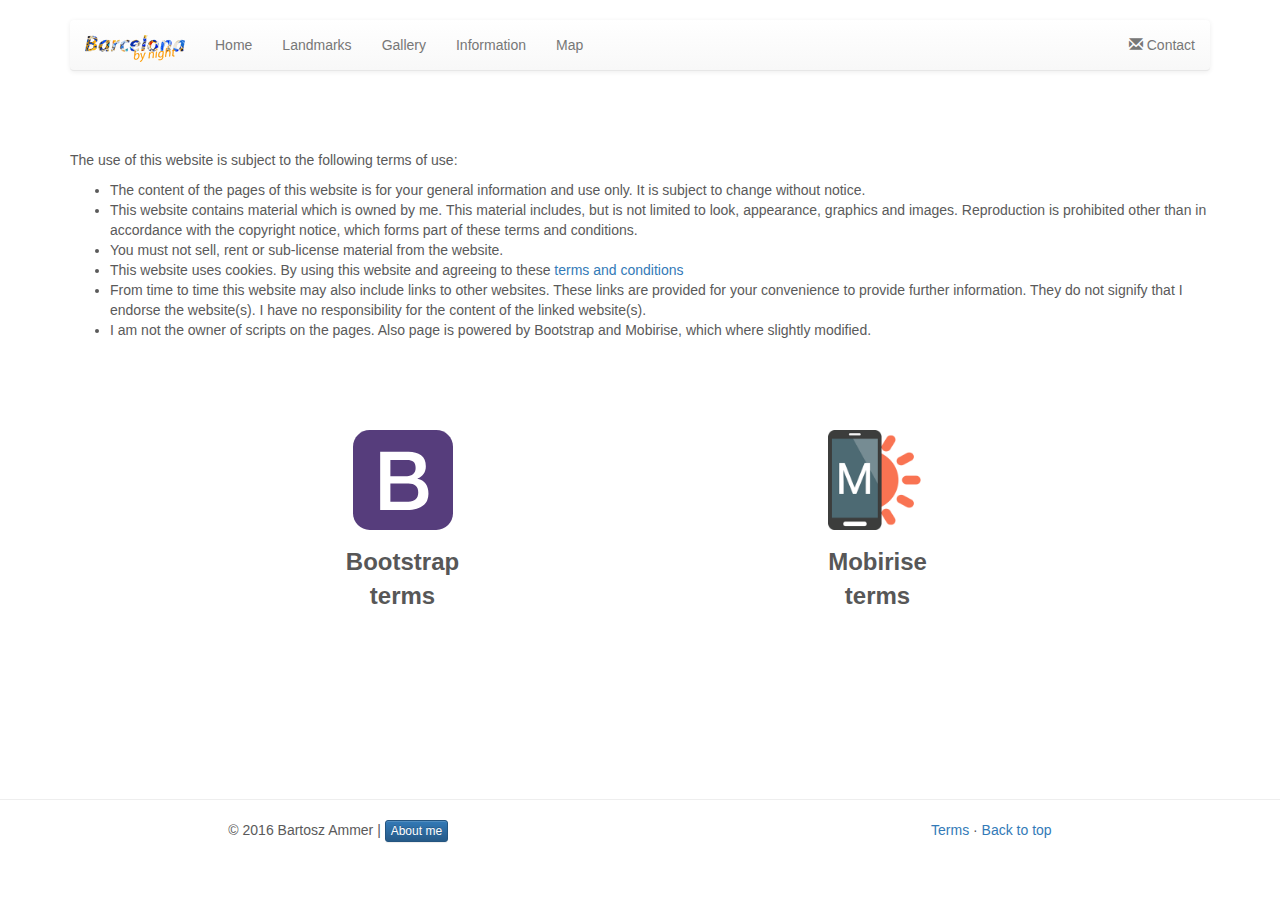
<file: terms.html>
<!DOCTYPE html>
<html lang="en">
<head>
  <title>Barcelona-terms</title>
  <meta http-equiv="X-UA-Compatible" content="IE=edge" />
  <meta charset="utf-8">
  <meta name="viewport" content="width=device-width, initial-scale=1">
	<link rel="stylesheet" href="css/bootstrap.css" />
        <link rel="stylesheet" href="css/bootstrap-theme.css" />
        <script src="http://ajax.googleapis.com/ajax/libs/jquery/2.0.3/jquery.min.js" defer></script>
        <script src="js/bootstrap.js" defer></script>
		<script src="assets/smooth-scroll/SmoothScroll.js" defer></script>
		<link href="css/carousel.css" rel="stylesheet">
		<META NAME="ROBOTS" CONTENT="NOINDEX, NOFOLLOW">
		<link rel="Shortcut icon" href="foto/icon3.ico" />
</head>

<body>
<style>
.panel-body a{
    text-decoration: none !important;
	color:#575757 !important;
}
.panel-body a:hover 
{
    text-decoration: none !important;
	color:#808080 !important;
}
</style>

    <div class="navbar-wrapper">
      <div class="container">

        <nav class="navbar navbar-default navbar-static-top">
        <div class="container-fluid">
    <div class="navbar-header">
      <button type="button" class="navbar-toggle" data-toggle="collapse" data-target="#myNavbar">
        <span class="icon-bar"></span>
        <span class="icon-bar"></span>
        <span class="icon-bar"></span> 
      </button>
      <a class="navbar-brand" href="index.html">
			<img class="img" src="foto/title2.png" alt="page title" width="100" height="27">
	  </a>
    </div>
    <div class="collapse navbar-collapse" id="myNavbar">
      <ul class="nav navbar-nav">
        <li class="default"><a href="index.html">Home</a></li>
        <li><a href="landmarks.html">Landmarks</a></li>
        <li><a href="gallery.html">Gallery</a></li> 
        <li><a href="information.html">Information</a></li> 
		<li><a href="map.html">Map</a></li> 
      </ul>
		      <ul class="nav navbar-nav navbar-right">
					<li><a href="contact.html"><span class="glyphicon glyphicon-envelope"></span> Contact</a></li>
			  </ul>
    </div>
  </div>
        </nav>

      </div>
    </div>


 <div class="container" style="padding-top:150px;">

   <p> The use of this website is subject to the following terms of use:<p>
	<ul class="terms">
        <li>The content of the pages of this website is for your general information and use only. It is subject to change without notice.</li>
        <li>This website contains material which is owned by me. This material includes, but is not limited to look, appearance, graphics and images. 
		Reproduction is prohibited other than in accordance with the copyright notice, which forms part of these terms and conditions.</li>
		<li>You must not sell, rent or sub-license material from the website.</li>
		<li>This website uses cookies.  By using this website and agreeing to these <a href="https://www.uhi.ac.uk/en/cookies-terms-conditions">terms and conditions</a></li>
		<li>From time to time this website may also include links to other websites. These links are provided for your convenience to provide further information. They do not 
		signify that I endorse the website(s). I have no responsibility for the content of the linked website(s).</li>
		<li>I am not the owner of scripts on the pages. Also page is powered by Bootstrap and Mobirise, which where slightly modified.</li>		
      </ul>
 </div>
 
 <div class="container" style="padding-top:80px;">
 
 <div class="col-md-3 col-md-offset-2">
  			<a href="https://raw.githubusercontent.com/twbs/bootstrap/master/LICENSE">           
				<div class="icon_container">
					<img class="img-responsive center-block" src="foto/bootstrap-solid.svg" alt="bootstrap logo" style="max-height:100px;"> 
				</div>
        	</a>
		
			<div class="panel_under_btn">				
				
					 <div class="panel-body"><a href="https://raw.githubusercontent.com/twbs/bootstrap/master/LICENSE">Bootstrap terms</a></div>
				
			</div>
  </div>
  
   <div class="col-md-3 col-md-offset-2">
	  		<a href="https://mobirise.com/license.txt">           
				<div class="icon_container">
					<img class="img-responsive center-block" src="foto/footer-logo.png" alt="mobirise logo" style="max-height:100px;"> 
				</div>
        	</a>
		
			<div class="panel_under_btn">				
				
					 <div class="panel-body"><a href="https://mobirise.com/license.txt">Mobirise terms</a></div>
				
			</div>
  </div>

</div>

<div class="footer">

	  <hr>
			<div class="col-md-8 col-md-offset-2">
			
		      <footer>
				<p class="pull-right"><a href="terms.html">Terms</a>&#160;&#183;&#160;<a href="#">Back to top</a></p>
				<p>&copy; 2016 Bartosz Ammer |
	
	
			 <a href="#" class="btn btn-primary btn-xs" data-toggle="modal" data-target="#basicModal">About me</a>
	
				<div class="modal fade" id="basicModal" tabindex="-1" role="dialog" aria-labelledby="basicModal" aria-hidden="true">
					<div class="modal-dialog">
						<div class="modal-content">
							<div class="modal-header">
								<button type="button" class="close" data-dismiss="modal" aria-hidden="true">&times;</button>
								<h4 class="modal-title" id="myModalLabel">About me</h4>
							</div>
						<div class="modal-body">
							<div class="row">
								<div class="col-md-4" style="text-align: center;">
									<img class="img" src="foto/about_me.png" alt="about me photo" width="140" height="140">
								</div>
								
								<div class="col-md-8" style="height: 10em; display: flex; align-items: center; justify-content: center;">
									<p>My name is Bartosz Ammer. I'm from Poland and I'm first-year student of Computer Science. My passion is photography and of course programming. I also like travelling and learning new things.</p>
								</div>
							</div>
						</div>
					<div class="modal-footer">
						<button type="button" class="btn btn-default" data-dismiss="modal">Close</button>
					</div>
						</div>
					</div>
				</div>
				
				</p>
			 
			 </footer>
			  </div>
</div>
	

  

</body>
</html>
</file>
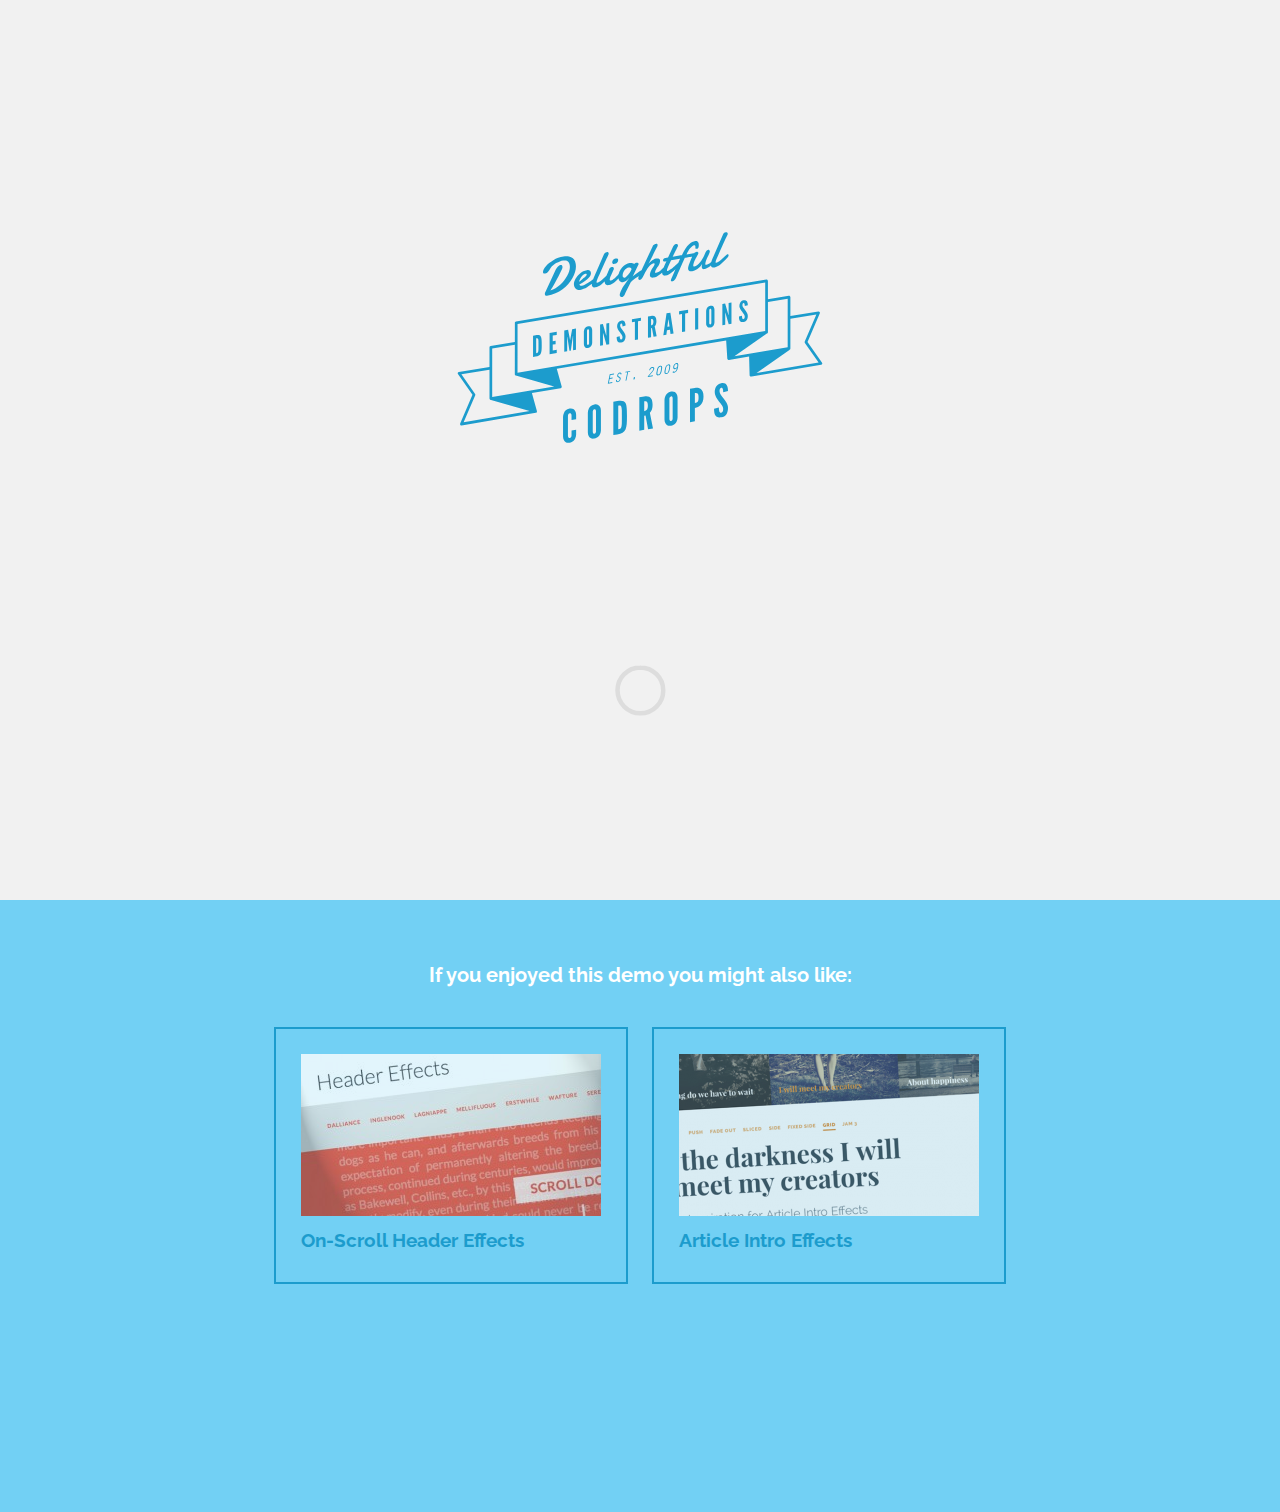
<file: PagePreloadingEffect/PagePreloadingEffect/index2.html>
<!DOCTYPE html>
<html lang="en" class="no-js">
	<head>
		<meta charset="UTF-8" />
		<meta http-equiv="X-UA-Compatible" content="IE=edge"> 
		<meta name="viewport" content="width=device-width, initial-scale=1"> 
		<title>Page Preloading Effect | Demo 2</title>
		<meta name="description" content="Page Preloading Effect: Re-creating the effect seen on fontface.ninja" />
		<meta name="keywords" content="page loading, effect, initial, logo, sliding, web design, css animation, transform" />
		<meta name="author" content="Codrops" />
		<link rel="shortcut icon" href="../favicon.ico">
		<link rel="stylesheet" type="text/css" href="css/normalize.css" />
		<link rel="stylesheet" type="text/css" href="css/demo.css" />
		<link rel="stylesheet" type="text/css" href="css/effect2.css" />
		<script src="js/modernizr.custom.js"></script>
	</head>
	<body class="demo-2">
		<div id="ip-container" class="ip-container">
			<!-- initial header -->
			<header class="ip-header">
				<h1 class="ip-logo">
					<svg class="ip-inner" width="100%" height="100%" viewBox="0 0 300 160" preserveAspectRatio="xMidYMin meet" aria-labelledby="logo_title">
						<title id="logo_title">Delightful Demonstrations by Codrops</title>
						<path d="M279.464,97.909L269.13,83.176l8.756-20.404c0.139-0.322,0.09-0.696-0.126-0.972c-0.217-0.278-0.565-0.413-0.914-0.358 l-19.896,3.227l0.005-13.346c0-0.284-0.125-0.553-0.341-0.736c-0.217-0.183-0.502-0.262-0.781-0.215l-14.866,2.476l-0.002-13.066 c0-0.284-0.126-0.552-0.341-0.735c-0.216-0.183-0.501-0.263-0.782-0.215L61.814,68.626c-0.464,0.077-0.804,0.479-0.805,0.949 l-0.011,13.692l-17.223,2.824c-0.466,0.076-0.808,0.479-0.808,0.951l0.003,13.872l-21.803,3.606 c-0.327,0.054-0.603,0.272-0.73,0.578c-0.129,0.304-0.091,0.654,0.099,0.925l10.333,14.734l-8.755,20.402 c-0.139,0.324-0.09,0.698,0.129,0.976c0.184,0.234,0.464,0.368,0.756,0.368c0.054,0,0.108-0.005,0.162-0.014l52.751-8.97 c0.477-0.082,0.808-0.501,0.798-0.971c0-0.039-0.005-0.079-0.009-0.118c-0.001-0.008,0-0.015-0.001-0.022 c-0.001-0.003-0.002-0.008-0.003-0.011c-0.006-0.045-0.006-0.09-0.019-0.134l-3.55-12.769l20.414-3.433 c0.004-0.001,0.008-0.003,0.014-0.004c0.035-0.007,0.067-0.018,0.101-0.028c0.028-0.008,0.057-0.014,0.083-0.025 c0.026-0.009,0.051-0.024,0.077-0.037c0.031-0.016,0.062-0.03,0.091-0.048c0.021-0.015,0.04-0.032,0.06-0.047 c0.029-0.024,0.06-0.045,0.086-0.071c0.002-0.003,0.006-0.004,0.009-0.007c0.007-0.007,0.011-0.018,0.019-0.025 c0.044-0.046,0.082-0.097,0.116-0.149c0.012-0.021,0.023-0.04,0.034-0.061c0.029-0.054,0.052-0.11,0.07-0.17 c0.004-0.014,0.011-0.027,0.014-0.041c0.019-0.072,0.027-0.147,0.029-0.224c0-0.021-0.003-0.042-0.004-0.062 c-0.002-0.037-0.001-0.073-0.007-0.11c-0.003-0.021-0.012-0.04-0.016-0.06c-0.003-0.013-0.002-0.026-0.005-0.039l-3.49-12.553 l120.449-20.255l0.809,13.004c0.001,0.013,0.005,0.023,0.006,0.035c0.003,0.022,0.001,0.043,0.006,0.064 c0.007,0.045,0.021,0.089,0.034,0.132c0.002,0.008,0.004,0.018,0.006,0.025c0.025,0.072,0.061,0.14,0.102,0.202 c0.008,0.014,0.019,0.027,0.027,0.04c0.039,0.055,0.084,0.106,0.134,0.151c0.007,0.007,0.014,0.014,0.021,0.021 c0.057,0.048,0.119,0.088,0.187,0.123c0.007,0.003,0.014,0.01,0.021,0.015c0.011,0.004,0.023,0.007,0.033,0.011 c0.044,0.021,0.089,0.034,0.136,0.047c0.018,0.006,0.035,0.012,0.055,0.016c0.062,0.014,0.127,0.021,0.193,0.021h0.001h0.001 c0,0,0,0,0.001,0c0.052,0,0.104-0.004,0.158-0.013l14.378-2.412l0.363,13.291c0.01,0.354,0.214,0.674,0.531,0.833 c0.136,0.07,0.285,0.104,0.433,0.104c0.066,0,0.131-0.016,0.196-0.03c0.042,0.006,0.085,0.013,0.128,0.013 c0.054,0,0.106-0.005,0.161-0.014l49.442-8.314c0.326-0.056,0.602-0.274,0.729-0.578C279.69,98.528,279.653,98.18,279.464,97.909z M255.027,52.458l-0.01,34.515l-37.923,6.362l23.118-16.158c0.441-0.095,0.761-0.483,0.761-0.939l-0.006-21.439L255.027,52.458z M62.936,70.393l176.101-29.475l0.009,34.505l-176.138,29.62L62.936,70.393z M60.997,85.222l-0.018,20.959 c0,0.017,0.005,0.033,0.005,0.05c0.002,0.041,0.006,0.081,0.014,0.12c0.004,0.027,0.01,0.053,0.018,0.079 c0.01,0.038,0.022,0.074,0.037,0.11c0.01,0.026,0.021,0.051,0.033,0.075c0.018,0.035,0.039,0.068,0.06,0.101 c0.016,0.021,0.029,0.045,0.046,0.065c0.028,0.034,0.06,0.065,0.092,0.097c0.013,0.013,0.023,0.027,0.037,0.039 c0.003,0.003,0.007,0.005,0.011,0.007c0.018,0.016,0.038,0.027,0.057,0.041c0.03,0.021,0.061,0.043,0.092,0.061 c0.021,0.011,0.043,0.021,0.065,0.03c0.034,0.016,0.069,0.03,0.104,0.041c0.01,0.003,0.02,0.009,0.03,0.012l27.328,7.764 l-44.104,7.417l-0.009-34.428L60.997,85.222z M32.853,121.024c0.131-0.306,0.095-0.659-0.097-0.933l-9.762-13.919l19.979-3.306 l0.005,20.562c0,0.283,0.125,0.552,0.342,0.735c0.125,0.105,0.274,0.175,0.431,0.206c0.088,0.064,0.187,0.117,0.298,0.148 l27.451,7.799l-46.916,7.978L32.853,121.024z M232.894,105.183l23.354-16.322c0.105-0.073,0.189-0.165,0.255-0.266 c0.268-0.174,0.441-0.472,0.441-0.806l0.006-21.169l18.473-2.996l-8.275,19.285c-0.132,0.307-0.095,0.66,0.097,0.934l9.766,13.923 L232.894,105.183z M94.226,32.084c-0.2,0.397-0.46,0.921-0.783,1.574c-0.322,0.652-0.692,1.382-1.108,2.191 c-0.417,0.809-0.868,1.679-1.355,2.611s-0.991,1.869-1.513,2.813c-0.522,0.943-1.056,1.874-1.601,2.792 c-0.545,0.918-1.076,1.772-1.592,2.562c1.267-0.341,2.486-0.868,3.659-1.58c1.173-0.712,2.272-1.539,3.299-2.479 s1.964-1.959,2.815-3.058c0.85-1.098,1.577-2.21,2.181-3.338c0.604-1.128,1.073-2.235,1.408-3.323 c0.334-1.088,0.501-2.089,0.501-3.004c0-0.774-0.096-1.474-0.29-2.098c-0.194-0.625-0.487-1.144-0.88-1.56 c-0.393-0.415-0.895-0.706-1.504-0.874c-0.61-0.168-1.326-0.183-2.147-0.045c-0.762,0.127-1.527,0.329-2.295,0.604 c-0.768,0.276-1.504,0.595-2.208,0.959c-0.704,0.364-1.352,0.763-1.944,1.196c-0.593,0.434-1.1,0.879-1.522,1.337 c-0.469,0.594-0.883,1.18-1.24,1.756c-0.358,0.576-0.71,1.098-1.056,1.566c-0.346,0.469-0.719,0.866-1.117,1.19 c-0.399,0.325-0.868,0.532-1.408,0.623c-1.009,0.169-1.513-0.193-1.513-1.084c0-0.562,0.182-1.2,0.545-1.912 c0.363-0.711,0.871-1.441,1.521-2.189c0.651-0.749,1.425-1.494,2.322-2.236c0.897-0.742,1.885-1.429,2.965-2.062 c1.079-0.632,2.228-1.185,3.448-1.659c1.22-0.474,2.475-0.819,3.765-1.035c1.501-0.251,2.81-0.247,3.923,0.012 c1.114,0.259,2.038,0.717,2.771,1.375c0.733,0.658,1.278,1.484,1.637,2.479c0.357,0.996,0.536,2.104,0.536,3.323 c0,1.22-0.208,2.533-0.625,3.939c-0.417,1.407-1.026,2.823-1.83,4.247c-0.804,1.425-1.794,2.816-2.973,4.175 s-2.533,2.605-4.064,3.741c-1.53,1.136-3.226,2.118-5.084,2.945c-1.859,0.827-3.868,1.421-6.025,1.782 c-0.469,0.079-0.839-0.009-1.108-0.263c-0.27-0.254-0.405-0.598-0.405-1.032c0-0.34,0.059-0.678,0.176-1.015s0.27-0.655,0.458-0.957 l7.231-15.583c0.34-0.585,0.677-1.064,1.012-1.436c0.334-0.373,0.645-0.671,0.932-0.896c0.288-0.224,0.542-0.38,0.766-0.471 c0.223-0.09,0.393-0.145,0.51-0.165c0.528-0.088,0.903,0.001,1.126,0.269s0.334,0.612,0.334,1.035c0,0.34-0.059,0.708-0.176,1.103 C94.583,31.327,94.425,31.711,94.226,32.084z M112.224,32.116c0.973-0.163,1.7-0.05,2.182,0.339 c0.481,0.388,0.721,0.999,0.721,1.832c0,0.492-0.129,1.03-0.387,1.613c-0.258,0.583-0.704,1.206-1.337,1.869 s-1.481,1.374-2.542,2.132c-1.062,0.759-2.39,1.564-3.985,2.417c0.059,0.331,0.24,0.567,0.545,0.709 c0.305,0.142,0.709,0.171,1.214,0.087c0.54-0.09,1.117-0.266,1.733-0.528c0.615-0.261,1.225-0.565,1.83-0.913 c0.604-0.348,1.193-0.713,1.768-1.097c0.574-0.383,1.093-0.743,1.557-1.079c0.463-0.335,0.851-0.623,1.162-0.863 c0.311-0.24,0.519-0.392,0.625-0.456c0.105-0.088,0.202-0.146,0.29-0.172c0.088-0.026,0.167-0.045,0.237-0.057 c0.141-0.023,0.258-0.011,0.352,0.038s0.173,0.112,0.237,0.189s0.108,0.164,0.132,0.259c0.023,0.096,0.035,0.179,0.035,0.249 c0,0.106-0.012,0.234-0.035,0.384c-0.024,0.151-0.111,0.333-0.264,0.545c-0.059,0.069-0.255,0.26-0.589,0.574 c-0.334,0.314-0.765,0.691-1.293,1.131c-0.527,0.44-1.141,0.916-1.838,1.425c-0.698,0.51-1.437,0.995-2.217,1.453 c-0.78,0.459-1.592,0.868-2.436,1.226c-0.845,0.358-1.678,0.606-2.499,0.743c-0.704,0.118-1.328,0.087-1.874-0.091 c-0.545-0.179-1.009-0.465-1.39-0.858c-0.381-0.394-0.672-0.873-0.871-1.438c-0.2-0.564-0.299-1.175-0.299-1.832 c0-0.504,0.1-1.075,0.299-1.713c0.199-0.637,0.486-1.292,0.862-1.965s0.836-1.345,1.381-2.017c0.545-0.671,1.158-1.287,1.838-1.847 c0.68-0.559,1.428-1.042,2.243-1.448C110.426,32.552,111.297,32.271,112.224,32.116z M111.59,34.65 c-0.059-0.002-0.111,0-0.158,0.008s-0.1,0.017-0.158,0.026c-0.446,0.075-0.862,0.232-1.25,0.473 c-0.387,0.241-0.742,0.532-1.064,0.873c-0.323,0.342-0.61,0.715-0.862,1.121c-0.252,0.406-0.478,0.805-0.677,1.195 c-0.2,0.392-0.367,0.763-0.501,1.113c-0.135,0.351-0.237,0.644-0.308,0.878c0.41-0.28,0.835-0.591,1.275-0.935 c0.44-0.343,0.854-0.67,1.24-0.981c0.387-0.312,0.724-0.59,1.012-0.838c0.287-0.247,0.489-0.416,0.607-0.506 c0.528-0.416,0.891-0.785,1.091-1.106c0.2-0.32,0.299-0.587,0.299-0.797c0-0.176-0.056-0.308-0.167-0.395 C111.857,34.693,111.73,34.65,111.59,34.65z M119.666,38.594c-0.129,0.292-0.255,0.626-0.378,1.004 c-0.123,0.378-0.185,0.708-0.185,0.99c0,0.176,0.036,0.311,0.106,0.405s0.205,0.124,0.405,0.09c0.246-0.041,0.554-0.166,0.923-0.375 c0.37-0.208,0.768-0.469,1.196-0.781c0.428-0.312,0.874-0.662,1.337-1.051c0.463-0.388,0.923-0.788,1.381-1.198 c0.458-0.411,0.894-0.818,1.311-1.222c0.417-0.404,0.789-0.774,1.117-1.111c0.094-0.098,0.206-0.175,0.334-0.232 c0.129-0.057,0.24-0.093,0.334-0.108c0.234-0.04,0.428,0.01,0.581,0.149c0.152,0.139,0.229,0.343,0.229,0.612 c0,0.247-0.082,0.536-0.246,0.869c-0.165,0.333-0.452,0.68-0.862,1.042c-0.75,0.818-1.507,1.601-2.27,2.35 c-0.762,0.75-1.522,1.425-2.278,2.026c-0.757,0.602-1.508,1.105-2.252,1.511c-0.745,0.406-1.469,0.668-2.173,0.786 c-0.481,0.081-0.882,0.083-1.205,0.008c-0.323-0.075-0.581-0.208-0.774-0.398c-0.193-0.19-0.332-0.431-0.414-0.722 c-0.082-0.292-0.123-0.607-0.123-0.947c0-0.575,0.084-1.178,0.255-1.811c0.17-0.632,0.373-1.22,0.607-1.764 c0.411-0.984,0.827-1.962,1.249-2.936c0.422-0.974,0.81-1.865,1.162-2.675l5.331-12.239c0.211-0.493,0.496-0.863,0.854-1.111 c0.357-0.247,0.718-0.401,1.082-0.462c0.363-0.061,0.695-0.017,0.994,0.133s0.449,0.447,0.449,0.893c0,0.211-0.05,0.442-0.15,0.693 c-0.099,0.251-0.226,0.525-0.378,0.82c-0.293,0.601-0.642,1.333-1.047,2.198c-0.405,0.866-0.839,1.806-1.302,2.822 c-0.464,1.016-0.938,2.072-1.425,3.168c-0.486,1.096-0.962,2.164-1.425,3.203c-0.463,1.04-0.897,2.024-1.302,2.954 C120.308,37.105,119.958,37.912,119.666,38.594z M128.304,30.974c0.199-0.362,0.428-0.635,0.687-0.819 c0.257-0.184,0.521-0.298,0.792-0.344c0.446-0.074,0.83,0.005,1.152,0.238c0.322,0.233,0.484,0.573,0.484,1.019 c-0.012,0.108-0.026,0.216-0.044,0.324c-0.017,0.108-0.055,0.22-0.114,0.336c-0.164,0.333-0.299,0.613-0.404,0.842 c-0.106,0.229-0.203,0.441-0.291,0.638c-0.088,0.196-0.173,0.389-0.255,0.579c-0.082,0.189-0.182,0.417-0.299,0.683 c-0.141,0.317-0.299,0.663-0.475,1.039s-0.343,0.758-0.501,1.148c-0.158,0.39-0.293,0.77-0.404,1.141 c-0.112,0.371-0.167,0.703-0.167,0.996c0,0.317,0.079,0.512,0.238,0.585c0.158,0.073,0.384,0.085,0.677,0.036 c0.328-0.055,0.671-0.182,1.029-0.383c0.357-0.201,0.718-0.443,1.082-0.727c0.363-0.283,0.721-0.598,1.073-0.944 c0.352-0.346,0.684-0.692,0.994-1.038c0.311-0.345,0.599-0.674,0.862-0.989c0.264-0.313,0.484-0.591,0.66-0.832 c0.234-0.262,0.469-0.413,0.703-0.452c0.211-0.036,0.384,0.029,0.519,0.194s0.202,0.395,0.202,0.688c0,0.27-0.067,0.568-0.202,0.896 s-0.355,0.652-0.66,0.973c-0.598,0.71-1.208,1.396-1.83,2.057s-1.258,1.26-1.909,1.797c-0.651,0.537-1.305,0.989-1.961,1.357 c-0.657,0.368-1.319,0.608-1.988,0.72c-0.95,0.159-1.697,0.041-2.243-0.355c-0.545-0.396-0.818-1.109-0.818-2.142 c0-0.539,0.076-1.08,0.229-1.622c0.153-0.541,0.334-1.073,0.546-1.596c0.211-0.521,0.434-1.028,0.668-1.519 c0.234-0.491,0.434-0.955,0.598-1.394c0.059-0.162,0.161-0.414,0.308-0.755c0.146-0.341,0.302-0.689,0.466-1.045 C127.893,31.887,128.093,31.443,128.304,30.974z M130.239,26.691c0-0.27,0.05-0.557,0.149-0.861s0.249-0.59,0.449-0.858 c0.199-0.268,0.449-0.503,0.748-0.706c0.299-0.202,0.653-0.338,1.064-0.407c0.68-0.114,1.155-0.061,1.425,0.158 s0.405,0.527,0.405,0.926c0,0.223-0.044,0.477-0.132,0.761c-0.088,0.285-0.22,0.556-0.396,0.814s-0.404,0.487-0.686,0.687 c-0.282,0.2-0.616,0.332-1.003,0.396c-0.727,0.122-1.237,0.093-1.53-0.087C130.438,27.335,130.274,27.061,130.239,26.691z M142.607,27.049c0.516-0.086,0.968-0.097,1.355-0.033c0.387,0.064,0.715,0.15,0.985,0.257c0.305,0.137,0.575,0.297,0.809,0.48 c0.165-0.133,0.34-0.262,0.528-0.388c0.165-0.109,0.346-0.213,0.546-0.312c0.199-0.097,0.398-0.163,0.598-0.196 c0.516-0.086,0.915-0.047,1.196,0.116c0.282,0.164,0.422,0.393,0.422,0.686c0,0.153-0.042,0.312-0.124,0.478l-4.117,8.483 l0.334-0.355c1.384-1.041,2.521-1.867,3.414-2.479c0.891-0.613,1.601-1.074,2.129-1.386c0.527-0.311,0.906-0.513,1.135-0.604 s0.372-0.142,0.431-0.151c0.27-0.045,0.479,0.023,0.625,0.203c0.146,0.181,0.22,0.424,0.22,0.729c0,0.34-0.097,0.702-0.29,1.086 s-0.49,0.687-0.889,0.905c-0.527,0.358-1.144,0.752-1.848,1.18c-0.704,0.429-1.437,0.895-2.199,1.397 c-0.762,0.503-1.527,1.05-2.296,1.642c-0.768,0.592-1.486,1.226-2.155,1.9l-3.413,6.747c-0.281,0.716-0.537,1.304-0.765,1.764 s-0.455,0.833-0.678,1.116c-0.223,0.284-0.451,0.492-0.686,0.625c-0.235,0.133-0.504,0.225-0.81,0.276 c-0.457,0.077-0.818-0.021-1.082-0.294c-0.264-0.272-0.396-0.632-0.396-1.078c0-0.469,0.112-1.033,0.334-1.692 c0.223-0.658,0.537-1.382,0.942-2.171c0.404-0.789,0.894-1.627,1.469-2.515c0.574-0.888,1.214-1.802,1.917-2.74l2.182-3.145 c-0.446,0.485-0.886,0.911-1.319,1.276c-0.434,0.366-0.851,0.673-1.25,0.922c-0.399,0.249-0.771,0.443-1.117,0.583 c-0.346,0.14-0.648,0.232-0.906,0.275c-0.469,0.079-0.903,0.043-1.301-0.107c-0.399-0.15-0.742-0.395-1.029-0.734 c-0.288-0.339-0.514-0.759-0.678-1.259c-0.164-0.5-0.246-1.061-0.246-1.683c0-1.29,0.249-2.499,0.748-3.626 c0.499-1.127,1.138-2.123,1.918-2.986c0.78-0.864,1.642-1.574,2.586-2.13C140.78,27.555,141.704,27.2,142.607,27.049z M141.938,30.257c-0.551,0.092-1.085,0.32-1.601,0.682c-0.516,0.362-0.974,0.802-1.373,1.32c-0.398,0.519-0.715,1.09-0.95,1.716 c-0.235,0.626-0.352,1.25-0.352,1.871c0,0.188,0.015,0.388,0.044,0.6c0.03,0.212,0.094,0.404,0.193,0.575 c0.1,0.171,0.247,0.302,0.44,0.393c0.194,0.091,0.46,0.107,0.801,0.051c0.246-0.042,0.537-0.198,0.871-0.471 c0.334-0.273,0.68-0.606,1.038-1s0.707-0.822,1.047-1.284c0.339-0.461,0.648-0.909,0.923-1.342s0.495-0.818,0.66-1.157 c0.164-0.338,0.246-0.583,0.246-0.736c0-0.258-0.07-0.472-0.211-0.642c-0.141-0.17-0.313-0.302-0.519-0.397 c-0.205-0.094-0.422-0.155-0.651-0.182C142.316,30.227,142.114,30.228,141.938,30.257z M149.363,35.929 c0.282-0.645,0.604-1.365,0.968-2.159c0.363-0.794,0.73-1.583,1.1-2.366s0.719-1.528,1.047-2.234c0.328-0.706,0.604-1.306,0.827-1.8 l5.806-12.39c0.07-0.164,0.179-0.33,0.325-0.495s0.313-0.319,0.501-0.462c0.188-0.143,0.388-0.264,0.599-0.364 c0.211-0.1,0.422-0.167,0.633-0.203c0.517-0.086,0.874-0.049,1.074,0.111c0.198,0.16,0.299,0.381,0.299,0.662 c0,0.258-0.064,0.542-0.193,0.851c-0.13,0.309-0.276,0.6-0.44,0.874c-0.517,0.966-1.012,1.938-1.486,2.914s-0.95,1.959-1.426,2.948 c-0.475,0.989-0.952,1.972-1.434,2.949c-0.48,0.978-0.984,1.951-1.513,2.918c0.328-0.372,0.678-0.758,1.047-1.161 c0.369-0.402,0.771-0.779,1.205-1.134c0.434-0.354,0.908-0.665,1.425-0.934c0.516-0.268,1.091-0.455,1.725-0.561 c0.375-0.063,0.732-0.087,1.072-0.074c0.341,0.013,0.64,0.078,0.898,0.192c0.257,0.115,0.463,0.298,0.615,0.548 c0.152,0.25,0.229,0.575,0.229,0.974c0,0.528-0.079,1.025-0.237,1.491s-0.36,0.917-0.606,1.351c-0.247,0.435-0.517,0.854-0.81,1.261 c-0.294,0.407-0.572,0.817-0.836,1.231s-0.492,0.836-0.687,1.267c-0.193,0.431-0.313,0.886-0.36,1.362 c0,0.024-0.003,0.047-0.009,0.072s-0.009,0.048-0.009,0.072c0,0.235,0.079,0.368,0.237,0.4c0.158,0.033,0.36,0.028,0.607-0.014 c0.316-0.053,0.656-0.171,1.021-0.355c0.363-0.184,0.729-0.409,1.1-0.676c0.369-0.267,0.738-0.561,1.108-0.881 c0.369-0.319,0.721-0.642,1.056-0.968c0.334-0.326,0.642-0.638,0.923-0.938c0.282-0.299,0.522-0.56,0.722-0.781 c0.105-0.111,0.217-0.2,0.334-0.267c0.117-0.066,0.229-0.108,0.335-0.126c0.211-0.035,0.39,0.014,0.536,0.147s0.22,0.336,0.22,0.605 c0,0.246-0.085,0.542-0.255,0.887s-0.461,0.71-0.871,1.096c-0.645,0.671-1.302,1.321-1.971,1.949 c-0.668,0.628-1.343,1.198-2.022,1.71c-0.681,0.513-1.358,0.943-2.032,1.29c-0.675,0.347-1.335,0.575-1.979,0.683 c-0.833,0.14-1.501,0.061-2.005-0.236c-0.505-0.296-0.757-0.855-0.757-1.677c0-0.598,0.103-1.181,0.308-1.749 c0.205-0.568,0.457-1.126,0.757-1.675c0.299-0.548,0.618-1.083,0.959-1.604c0.34-0.52,0.639-1.024,0.896-1.513 c0.141-0.223,0.249-0.426,0.325-0.609c0.077-0.183,0.115-0.374,0.115-0.573c0-0.176-0.048-0.312-0.141-0.408 c-0.095-0.096-0.241-0.127-0.44-0.094c-0.691,0.116-1.331,0.393-1.917,0.832c-0.587,0.438-1.127,0.962-1.619,1.572 s-0.95,1.265-1.372,1.962c-0.422,0.699-0.815,1.366-1.179,2.001c-0.165,0.286-0.332,0.609-0.502,0.972s-0.346,0.735-0.527,1.118 c-0.183,0.382-0.373,0.763-0.572,1.143s-0.407,0.722-0.624,1.028c-0.218,0.306-0.445,0.561-0.687,0.766 c-0.24,0.204-0.489,0.328-0.747,0.372c-0.411,0.068-0.728,0.001-0.95-0.202c-0.223-0.203-0.334-0.486-0.334-0.85 c0-0.27,0.047-0.562,0.141-0.876C149,36.791,149.152,36.398,149.363,35.929z M172.094,25.123c-0.435,0.917-0.845,1.811-1.231,2.678 c-0.388,0.868-0.751,1.671-1.091,2.408c-0.141,0.306-0.279,0.654-0.413,1.046c-0.136,0.392-0.203,0.729-0.203,1.01 c0,0.165,0.038,0.287,0.114,0.368c0.076,0.082,0.203,0.107,0.379,0.078c0.246-0.042,0.557-0.167,0.933-0.376 c0.375-0.209,0.779-0.471,1.213-0.784c0.435-0.312,0.892-0.665,1.373-1.057c0.48-0.391,0.952-0.792,1.416-1.204 c0.463-0.412,0.906-0.82,1.328-1.226c0.423-0.405,0.798-0.775,1.126-1.112c0.188-0.16,0.363-0.254,0.528-0.281 c0.199-0.033,0.363,0.027,0.492,0.181c0.129,0.155,0.193,0.367,0.193,0.636c0,0.27-0.064,0.556-0.193,0.859 s-0.363,0.618-0.703,0.944c-0.763,0.82-1.534,1.606-2.314,2.358c-0.779,0.752-1.554,1.43-2.321,2.034 c-0.769,0.604-1.528,1.109-2.279,1.516c-0.75,0.407-1.478,0.67-2.181,0.788c-0.47,0.079-0.862,0.083-1.18,0.013 c-0.316-0.07-0.571-0.198-0.765-0.383c-0.193-0.184-0.332-0.413-0.413-0.687c-0.083-0.273-0.124-0.574-0.124-0.903 c0-0.586,0.1-1.213,0.3-1.88c0.199-0.667,0.422-1.272,0.668-1.818c0.353-0.786,0.701-1.565,1.047-2.339s0.684-1.516,1.012-2.228 l-0.757,0.126c-0.656,0.11-1.107,0.08-1.354-0.09c-0.246-0.17-0.369-0.389-0.369-0.659c0-0.117,0.038-0.268,0.114-0.451 c0.076-0.183,0.188-0.359,0.334-0.531c0.146-0.171,0.326-0.327,0.537-0.468c0.211-0.141,0.451-0.234,0.721-0.279l1.9-0.318 l3.712-7.993c0.234-0.485,0.524-0.853,0.871-1.104c0.346-0.251,0.707-0.409,1.082-0.471c0.352-0.059,0.674-0.019,0.968,0.119 c0.293,0.139,0.439,0.425,0.439,0.859c0,0.223-0.05,0.457-0.149,0.703c-0.1,0.245-0.231,0.534-0.396,0.866 c-0.105,0.218-0.235,0.477-0.387,0.777c-0.153,0.302-0.314,0.622-0.484,0.961c-0.17,0.339-0.346,0.694-0.527,1.064 c-0.183,0.371-0.361,0.729-0.537,1.075c-0.398,0.817-0.82,1.68-1.267,2.587l5.735-0.959c0.281-0.047,0.539-0.076,0.774-0.086 c0.234-0.01,0.437,0.015,0.606,0.075s0.302,0.158,0.396,0.294c0.095,0.137,0.142,0.334,0.142,0.592c0,0.129-0.021,0.262-0.062,0.397 c-0.041,0.136-0.117,0.266-0.229,0.39c-0.111,0.125-0.264,0.238-0.457,0.341c-0.193,0.103-0.443,0.191-0.748,0.266L172.094,25.123z M188.279,22.204c-0.61,0.125-1.188,0.24-1.733,0.343c-0.545,0.103-1.075,0.201-1.592,0.293s-1.026,0.18-1.53,0.265 c-0.505,0.084-1.015,0.17-1.531,0.256c-0.305,0.649-0.647,1.402-1.029,2.257c-0.381,0.855-0.78,1.752-1.195,2.69 c-0.417,0.938-0.834,1.884-1.249,2.839c-0.417,0.956-0.813,1.86-1.188,2.715s-0.716,1.626-1.02,2.317 c-0.306,0.69-0.552,1.238-0.739,1.646c-0.13,0.292-0.288,0.567-0.476,0.827s-0.393,0.491-0.615,0.692s-0.452,0.366-0.687,0.493 c-0.234,0.127-0.451,0.208-0.65,0.241c-0.282,0.047-0.534,0.019-0.757-0.084c-0.223-0.104-0.334-0.308-0.334-0.613 c0-0.152,0.034-0.337,0.105-0.554c0.07-0.217,0.17-0.471,0.299-0.762l6.21-14.199l-0.933,0.156 c-0.645,0.108-1.084,0.082-1.318-0.079c-0.235-0.16-0.353-0.375-0.353-0.645c0-0.282,0.146-0.579,0.439-0.892 c0.294-0.313,0.722-0.517,1.284-0.611l2.076-0.348c0.833-1.816,1.669-3.34,2.508-4.571c0.838-1.231,1.662-2.231,2.472-3 c0.809-0.769,1.598-1.34,2.366-1.715c0.768-0.375,1.504-0.621,2.208-0.739c0.328-0.055,0.642-0.043,0.94,0.036 c0.3,0.08,0.563,0.229,0.792,0.448c0.229,0.22,0.414,0.515,0.555,0.884c0.141,0.37,0.211,0.818,0.211,1.346 c0,0.504-0.07,1.073-0.211,1.707c-0.035,0.17-0.105,0.32-0.211,0.449c-0.105,0.129-0.224,0.24-0.352,0.332 c-0.13,0.091-0.259,0.163-0.388,0.214c-0.129,0.051-0.24,0.084-0.334,0.1c-0.235,0.039-0.452,0.02-0.651-0.059 c-0.199-0.078-0.299-0.234-0.299-0.468c0-0.153,0.009-0.295,0.026-0.427c0.018-0.132,0.026-0.262,0.026-0.391 c0-0.493-0.092-0.83-0.272-1.01c-0.183-0.181-0.426-0.246-0.73-0.194c-0.363,0.061-0.789,0.29-1.275,0.688 c-0.487,0.398-0.979,0.903-1.478,1.514c-0.499,0.611-0.977,1.292-1.435,2.043c-0.457,0.751-0.832,1.502-1.126,2.255l4.1-0.686 c0.363-0.061,0.703-0.112,1.021-0.153c0.316-0.041,0.595-0.052,0.835-0.034c0.241,0.019,0.429,0.084,0.563,0.196 c0.135,0.112,0.202,0.297,0.202,0.555c0,0.129-0.023,0.262-0.069,0.399c-0.048,0.137-0.127,0.271-0.238,0.4 c-0.111,0.13-0.267,0.25-0.466,0.359C188.854,22.035,188.596,22.127,188.279,22.204z M203.779,25.398 c-0.517,0.673-1.117,1.345-1.804,2.017s-1.393,1.286-2.12,1.841c-0.727,0.556-1.442,1.024-2.146,1.406 c-0.703,0.382-1.337,0.62-1.899,0.714c-0.563,0.094-1.021,0.013-1.373-0.245c-0.352-0.258-0.527-0.768-0.527-1.53 c0-0.54,0.094-1.183,0.281-1.93c-0.305,0.509-0.686,1.036-1.144,1.582c-0.457,0.545-0.979,1.061-1.565,1.546 c-0.587,0.485-1.243,0.909-1.971,1.271c-0.728,0.362-1.52,0.615-2.375,0.758c-0.387,0.064-0.759,0.086-1.117,0.063 c-0.358-0.022-0.672-0.11-0.941-0.264c-0.27-0.154-0.486-0.385-0.65-0.692c-0.165-0.307-0.247-0.712-0.247-1.217 c0-0.011,0.023-0.194,0.071-0.548c0.047-0.354,0.195-0.924,0.448-1.711c0.252-0.787,0.643-1.817,1.17-3.09 c0.528-1.273,1.272-2.834,2.234-4.684c0.246-0.487,0.53-0.854,0.853-1.102c0.323-0.248,0.672-0.403,1.048-0.466 c0.164-0.027,0.334-0.035,0.51-0.023c0.176,0.011,0.34,0.048,0.493,0.111c0.151,0.062,0.274,0.153,0.369,0.272 c0.094,0.12,0.141,0.267,0.141,0.442c0,0.118-0.018,0.232-0.053,0.343c-0.059,0.209-0.185,0.491-0.378,0.846 c-0.194,0.355-0.42,0.763-0.678,1.222c-0.259,0.46-0.531,0.954-0.818,1.483s-0.554,1.072-0.8,1.629 c-0.247,0.558-0.458,1.118-0.634,1.68c-0.176,0.563-0.275,1.1-0.3,1.607c0,0.211,0.06,0.395,0.177,0.551 c0.117,0.157,0.311,0.212,0.58,0.167c0.763-0.127,1.49-0.46,2.182-0.999c0.692-0.538,1.332-1.17,1.918-1.896 c0.586-0.725,1.117-1.489,1.592-2.29c0.476-0.801,0.871-1.527,1.188-2.178c0.223-0.436,0.42-0.897,0.59-1.383 c0.17-0.485,0.354-0.939,0.554-1.359c0.2-0.42,0.429-0.781,0.687-1.082c0.258-0.301,0.581-0.484,0.968-0.549 c0.422-0.071,0.756,0.008,1.003,0.237c0.246,0.229,0.369,0.531,0.369,0.906c0,0.211-0.079,0.515-0.237,0.911 s-0.358,0.852-0.599,1.367c-0.24,0.516-0.501,1.066-0.782,1.653c-0.282,0.587-0.543,1.179-0.783,1.776 c-0.241,0.597-0.439,1.176-0.599,1.736c-0.158,0.56-0.237,1.069-0.237,1.526c0,0.422,0.259,0.59,0.774,0.504 c0.363-0.061,0.814-0.242,1.354-0.543c0.539-0.301,1.105-0.692,1.698-1.172c0.592-0.48,1.184-1.028,1.776-1.643 c0.592-0.615,1.117-1.26,1.575-1.935L203.779,25.398z M204.325,24.427c-0.13,0.292-0.256,0.626-0.379,1.004 c-0.123,0.379-0.185,0.708-0.185,0.99c0,0.176,0.035,0.311,0.105,0.405s0.205,0.124,0.404,0.091 c0.246-0.042,0.555-0.166,0.924-0.375s0.768-0.469,1.196-0.781s0.874-0.662,1.337-1.051c0.464-0.388,0.924-0.788,1.381-1.198 c0.458-0.411,0.895-0.818,1.312-1.223c0.416-0.404,0.788-0.774,1.117-1.11c0.094-0.098,0.205-0.175,0.334-0.232 c0.129-0.057,0.24-0.093,0.334-0.109c0.235-0.039,0.429,0.011,0.581,0.149s0.229,0.343,0.229,0.612c0,0.247-0.082,0.536-0.246,0.868 c-0.164,0.333-0.452,0.68-0.862,1.042c-0.751,0.818-1.507,1.602-2.27,2.351c-0.763,0.75-1.522,1.424-2.278,2.026 c-0.756,0.602-1.508,1.105-2.252,1.512c-0.745,0.406-1.469,0.668-2.173,0.786c-0.481,0.081-0.883,0.083-1.205,0.008 s-0.581-0.208-0.774-0.398c-0.193-0.191-0.331-0.432-0.413-0.723s-0.123-0.607-0.123-0.947c0-0.574,0.085-1.178,0.255-1.811 s0.373-1.22,0.607-1.764c0.41-0.983,0.826-1.962,1.249-2.936c0.422-0.974,0.81-1.865,1.161-2.675l5.33-12.24 c0.212-0.493,0.496-0.863,0.854-1.11c0.358-0.247,0.719-0.402,1.082-0.462c0.363-0.061,0.695-0.017,0.994,0.132 c0.299,0.15,0.448,0.447,0.448,0.893c0,0.211-0.05,0.443-0.149,0.694c-0.099,0.251-0.226,0.524-0.378,0.82 c-0.293,0.601-0.643,1.333-1.047,2.198c-0.404,0.866-0.839,1.806-1.302,2.822c-0.464,1.016-0.938,2.072-1.425,3.167 c-0.487,1.096-0.963,2.164-1.426,3.203s-0.896,2.023-1.302,2.954C204.967,22.938,204.617,23.745,204.325,24.427z M128.476,106.198 l3.118-0.522l-0.125,0.597l-2.476,0.414l-0.451,2.188l2.043-0.343l-0.115,0.596l-2.043,0.342l-0.547,2.654l2.476-0.414l-0.125,0.597 l-3.118,0.521L128.476,106.198z M134.695,108.382c-0.643-0.324-1.065-0.562-0.864-1.535c0.183-0.895,0.921-1.786,1.833-1.938 c0.902-0.15,1.2,0.442,1.2,1.249l-0.653,0.205c0-0.471-0.134-0.918-0.681-0.827c-0.604,0.102-0.94,0.647-1.055,1.204 c-0.106,0.536-0.048,0.689,0.834,1.146c0.681,0.356,1.142,0.673,0.931,1.696c-0.211,1.044-0.921,1.959-1.996,2.139 c-1.132,0.189-1.382-0.518-1.267-1.555l0.662-0.197c-0.067,0.723-0.029,1.253,0.749,1.123c0.557-0.093,1.036-0.548,1.199-1.343 C135.76,108.875,135.28,108.668,134.695,108.382z M140.933,104.688l-1.382,0.231l0.125-0.597l3.377-0.564l-0.125,0.596l-1.353,0.227 l-1.238,6.033l-0.643,0.108L140.933,104.688z M145.617,108.311l0.883-0.147l-0.297,1.47l-0.883,0.147L145.617,108.311z M155.618,107.481l3.021-3.567c0.375-0.447,0.672-0.794,0.787-1.332c0.125-0.625-0.183-1.016-0.806-0.911 c-0.758,0.127-1.267,0.808-1.506,1.538l-0.614,0.018c0.373-1.129,1.122-1.993,2.254-2.183c1.008-0.168,1.564,0.353,1.354,1.405 c-0.135,0.637-0.547,1.186-1.008,1.733l-2.668,3.162l2.754-0.46l-0.124,0.596l-3.569,0.598L155.618,107.481z M165.502,103.207 c-0.221,1.064-0.527,3.371-2.484,3.698c-1.958,0.328-1.324-1.957-1.085-3.101c0.317-1.56,0.624-3.396,2.485-3.708 C166.452,99.756,165.655,102.462,165.502,103.207z M162.604,103.692c-0.537,2.604-0.115,2.697,0.537,2.588 c0.739-0.124,1.181-0.495,1.688-2.961c0.528-2.564,0.135-2.71-0.547-2.596C163.075,100.926,162.873,102.371,162.604,103.692z M171.261,102.243c-0.222,1.064-0.528,3.371-2.485,3.699c-1.957,0.327-1.324-1.958-1.084-3.102c0.316-1.56,0.623-3.396,2.484-3.708 C172.21,98.793,171.414,101.498,171.261,102.243z M168.363,102.729c-0.538,2.604-0.115,2.697,0.536,2.588 c0.74-0.123,1.182-0.495,1.689-2.961c0.527-2.564,0.134-2.71-0.547-2.596C168.833,99.962,168.632,101.407,168.363,102.729z M173.594,104.051c0.24,0.229,0.519,0.394,0.931,0.324c1.16-0.194,1.545-1.736,1.756-2.626c-0.441,0.4-0.874,0.664-1.372,0.748 c-1.209,0.202-1.439-0.748-1.219-1.851c0.24-1.173,1.056-2.278,2.284-2.483c1.659-0.278,1.323,1.774,1.064,3.037 c-0.269,1.351-0.873,3.506-2.619,3.798c-0.519,0.086-0.988-0.037-1.306-0.339L173.594,104.051z M175.801,98.797 c-0.787,0.131-1.257,0.901-1.43,1.717c-0.153,0.755-0.105,1.486,0.757,1.342c0.452-0.075,0.922-0.471,1.307-0.833 C176.846,98.986,176.405,98.695,175.801,98.797z M73.942,93.839V78.715l1.75-0.293c2.058-0.344,3.169-0.119,3.766,0.934 c0.577,1.056,0.659,2.935,0.659,5.899c0,2.963-0.082,4.849-0.659,6.098c-0.597,1.252-1.708,1.85-3.766,2.194L73.942,93.839z M76.165,91.245c0.762-0.128,1.194-0.282,1.42-1.061c0.103-0.367,0.185-0.916,0.206-1.64c0.021-0.724,0.021-1.69,0.021-2.925 c0-1.235,0-2.202-0.021-2.919c-0.021-0.696-0.103-1.217-0.206-1.57c-0.227-0.683-0.659-0.693-1.42-0.565V91.245z M85.713,76.746 l5.084-0.851v2.284l-2.861,0.479v3.972l2.058-0.344v2.428l-2.058,0.344v4.157l2.861-0.479v2.283l-5.084,0.851V76.746z M99.831,89.507l-1.42-9.269l-0.083-0.625l-0.124,0.021v10.145l-2.058,0.345V75l2.717-0.455l1.317,6.693l0.103,0.785l0.041-0.007 l0.104-0.819l1.317-7.135l2.717-0.455v15.125l-2.058,0.345V78.932l-0.124,0.021l-0.083,0.651l-1.42,9.745L99.831,89.507z M116.006,83.693c-0.021,0.62-0.144,1.197-0.371,1.708c-0.185,0.442-0.473,0.882-0.885,1.259c-0.412,0.398-0.967,0.677-1.708,0.801 c-0.741,0.124-1.317,0.035-1.729-0.226c-0.412-0.239-0.679-0.586-0.864-0.966c-0.227-0.436-0.35-0.971-0.371-1.584v-8.911 c0.021-0.6,0.144-1.176,0.371-1.687c0.185-0.443,0.453-0.899,0.864-1.277s0.988-0.68,1.729-0.804 c0.741-0.124,1.296-0.011,1.708,0.229s0.7,0.604,0.885,0.984c0.227,0.436,0.35,0.97,0.371,1.563V83.693z M113.784,75.155 c0-0.412-0.082-0.686-0.288-0.898c-0.103-0.086-0.268-0.12-0.453-0.089c-0.391,0.066-0.577,0.385-0.659,0.666 c-0.062,0.175-0.083,0.363-0.083,0.569v8.91c0,0.432,0.103,0.702,0.309,0.895c0.103,0.086,0.247,0.123,0.433,0.092 c0.391-0.064,0.576-0.343,0.659-0.666c0.062-0.154,0.082-0.343,0.082-0.568V75.155z M123.97,77.586l-0.185-0.669l-0.124,0.021v8.581 l-2.038,0.341V70.736l1.976-0.331l2.162,7.52l0.185,0.669l0.124-0.021v-8.581l2.038-0.341v15.124l-1.976,0.331L123.97,77.586z M137.552,72.124c0-0.494-0.021-1.045-0.165-1.454c-0.144-0.387-0.371-0.637-0.72-0.579c-0.576,0.117-0.762,0.745-0.762,1.629 c0,0.514,0.227,1.011,0.556,1.532c0.33,0.521,0.761,1.045,1.194,1.611c0.515,0.675,1.029,1.371,1.42,2.066 c0.391,0.696,0.659,1.434,0.659,2.257c0,1.008-0.165,1.982-0.638,2.761c-0.473,0.779-1.235,1.359-2.449,1.562 c-1.42,0.237-2.223-0.163-2.675-0.91s-0.556-1.821-0.556-2.953l2.182-0.571c0,0.638,0.021,1.272,0.185,1.718 c0.144,0.471,0.391,0.758,0.864,0.679c0.659-0.109,0.906-0.852,0.906-1.818c0-0.494-0.247-1.029-0.576-1.57 c-0.185-0.257-0.371-0.535-0.576-0.809c-0.433-0.545-0.906-1.165-1.399-1.844c-0.494-0.679-0.864-1.399-1.091-2.164 c-0.123-0.37-0.185-0.771-0.185-1.183c0-0.823,0.185-1.739,0.659-2.497c0.474-0.738,1.194-1.332,2.243-1.528 c1.338-0.245,2.12,0.181,2.552,0.91c0.433,0.751,0.556,1.739,0.556,2.582L137.552,72.124z M144.26,69.232v-2.284l6.421-1.075v2.284 l-2.099,0.352v12.84l-2.223,0.372v-12.84L144.26,69.232z M159.634,79.5l-1.152-6.186l-0.597,0.1v6.378l-2.224,0.372V65.041 l2.224-0.372c2.655-0.444,3.786,0.868,3.786,3.728c0,1.502-0.391,2.926-1.234,3.643l1.42,7.088L159.634,79.5z M157.885,71.355 c0.309-0.051,0.721-0.161,1.049-0.505c0.33-0.343,0.598-0.943,0.598-2.014c0-1.07-0.268-1.601-0.598-1.834 c-0.328-0.232-0.74-0.184-1.049-0.132V71.355z M166.589,78.335l2.284-15.506l2.717-0.455l2.284,14.742l-2.16,0.362l-0.412-3.018 l-2.141,0.358l-0.411,3.155L166.589,78.335z M170.355,67.499l-0.062-0.381l-0.123,0.021l-0.062,0.401l-0.639,4.881l1.523-0.255 L170.355,67.499z M177.784,63.622v-2.284l6.421-1.075v2.284l-2.099,0.351v12.84l-2.224,0.372v-12.84L177.784,63.622z M189.185,59.43 l2.224-0.372v15.124l-2.224,0.372V59.43z M202.952,69.143c-0.02,0.621-0.144,1.197-0.37,1.708c-0.185,0.442-0.473,0.882-0.885,1.259 c-0.411,0.398-0.967,0.676-1.708,0.8s-1.317,0.035-1.729-0.225c-0.411-0.239-0.679-0.586-0.863-0.967 c-0.228-0.435-0.351-0.97-0.371-1.583v-8.91c0.021-0.601,0.144-1.177,0.371-1.688c0.185-0.442,0.452-0.899,0.863-1.276 c0.412-0.377,0.988-0.679,1.729-0.803s1.297-0.012,1.708,0.228c0.412,0.24,0.7,0.604,0.885,0.984c0.227,0.435,0.351,0.97,0.37,1.563 V69.143z M200.73,60.605c0-0.412-0.083-0.686-0.289-0.898c-0.103-0.086-0.267-0.12-0.452-0.089 c-0.392,0.065-0.576,0.384-0.658,0.666c-0.062,0.175-0.083,0.363-0.083,0.569v8.91c0,0.432,0.104,0.703,0.309,0.895 c0.104,0.085,0.247,0.123,0.433,0.092c0.391-0.065,0.576-0.343,0.658-0.666c0.062-0.154,0.083-0.343,0.083-0.569V60.605z M210.916,63.037l-0.185-0.669l-0.124,0.021v8.581l-2.037,0.341V56.187l1.976-0.331l2.161,7.519l0.186,0.669l0.123-0.021v-8.581 l2.037-0.341v15.124l-1.976,0.331L210.916,63.037z M224.498,57.574c0-0.494-0.021-1.046-0.164-1.454 c-0.145-0.388-0.371-0.638-0.721-0.579c-0.576,0.117-0.762,0.745-0.762,1.629c0,0.515,0.227,1.012,0.556,1.532 c0.33,0.521,0.762,1.045,1.193,1.611c0.515,0.675,1.03,1.371,1.421,2.067s0.658,1.433,0.658,2.256c0,1.009-0.164,1.982-0.638,2.761 s-1.235,1.359-2.449,1.562c-1.42,0.238-2.223-0.163-2.676-0.91c-0.452-0.748-0.556-1.821-0.556-2.953l2.182-0.571 c0,0.638,0.021,1.272,0.186,1.718c0.144,0.47,0.391,0.758,0.864,0.679c0.658-0.11,0.905-0.851,0.905-1.819 c0-0.494-0.247-1.028-0.576-1.57c-0.185-0.257-0.37-0.535-0.576-0.809c-0.433-0.545-0.905-1.166-1.399-1.844 s-0.864-1.398-1.091-2.163c-0.124-0.37-0.186-0.771-0.186-1.183c0-0.823,0.186-1.739,0.659-2.497 c0.474-0.738,1.193-1.332,2.243-1.528c1.338-0.245,2.12,0.18,2.552,0.911c0.433,0.75,0.556,1.738,0.556,2.582L224.498,57.574z M104.578,145.636v3.263c-0.032,0.975-0.226,1.879-0.582,2.682c-0.29,0.694-0.743,1.384-1.389,1.978 c-0.646,0.624-1.519,1.062-2.682,1.256c-1.164,0.195-2.068,0.056-2.714-0.354c-0.646-0.376-1.066-0.919-1.357-1.517 c-0.355-0.685-0.549-1.524-0.582-2.488v-13.989c0.033-0.942,0.227-1.847,0.582-2.649c0.291-0.695,0.711-1.411,1.357-2.004 c0.646-0.593,1.55-1.067,2.714-1.262c1.163-0.194,2.036-0.018,2.682,0.358c0.646,0.377,1.099,0.947,1.389,1.545 c0.356,0.684,0.55,1.523,0.582,2.454v3.264l-3.263,0.546v-3.263c0-0.646-0.162-1.071-0.517-1.399 c-0.161-0.135-0.452-0.184-0.808-0.124c-0.614,0.103-0.905,0.604-1.066,1.051c-0.097,0.275-0.129,0.571-0.162,0.899v13.989 c0.032,0.674,0.227,1.093,0.55,1.396c0.162,0.134,0.387,0.193,0.678,0.144c0.743-0.124,1.034-0.561,1.195-1.071 c0.097-0.243,0.129-0.539,0.129-0.895v-3.263L104.578,145.636z M122.217,145.946c-0.032,0.975-0.226,1.879-0.582,2.683 c-0.291,0.694-0.743,1.384-1.389,1.977c-0.646,0.625-1.519,1.062-2.682,1.257c-1.163,0.194-2.068,0.055-2.714-0.354 c-0.646-0.377-1.066-0.921-1.356-1.519c-0.355-0.683-0.549-1.523-0.582-2.487v-13.989c0.032-0.942,0.226-1.847,0.582-2.649 c0.291-0.694,0.711-1.411,1.356-2.004c0.646-0.593,1.551-1.067,2.714-1.262s2.036-0.018,2.682,0.358 c0.646,0.377,1.099,0.947,1.389,1.545c0.355,0.684,0.549,1.523,0.582,2.455V145.946z M118.728,132.541 c0-0.646-0.129-1.077-0.452-1.411c-0.162-0.134-0.42-0.188-0.711-0.139c-0.614,0.103-0.905,0.604-1.034,1.045 c-0.097,0.275-0.129,0.57-0.129,0.894v13.989c0,0.679,0.162,1.104,0.484,1.405c0.162,0.135,0.388,0.193,0.679,0.146 c0.614-0.103,0.905-0.539,1.034-1.046c0.097-0.242,0.129-0.538,0.129-0.894V132.541z M131.037,149.349v-23.746l2.746-0.46 c3.231-0.54,4.976-0.186,5.912,1.467c0.905,1.657,1.034,4.608,1.034,9.261s-0.129,7.613-1.034,9.575 c-0.937,1.965-2.681,2.903-5.912,3.444L131.037,149.349z M134.526,145.275c1.195-0.2,1.874-0.442,2.229-1.665 c0.162-0.576,0.291-1.438,0.323-2.574c0.032-1.136,0.032-2.654,0.032-4.593s0-3.457-0.032-4.583 c-0.033-1.093-0.162-1.911-0.323-2.465c-0.355-1.072-1.035-1.088-2.229-0.888V145.275z M155.752,145.213l-1.81-9.713l-0.937,0.157 v10.016l-3.489,0.584v-23.746l3.489-0.584c4.167-0.697,5.945,1.363,5.945,5.854c0,2.358-0.614,4.594-1.939,5.721l2.229,11.128 L155.752,145.213z M153.006,132.427c0.484-0.081,1.13-0.255,1.647-0.793c0.517-0.539,0.938-1.481,0.938-3.161 c0-1.681-0.421-2.515-0.938-2.881c-0.518-0.365-1.163-0.29-1.647-0.209V132.427z M176.72,136.825 c-0.033,0.975-0.227,1.88-0.582,2.683c-0.29,0.694-0.743,1.384-1.389,1.977c-0.646,0.625-1.519,1.062-2.683,1.257 c-1.162,0.195-2.066,0.056-2.714-0.354c-0.646-0.377-1.065-0.92-1.356-1.518c-0.355-0.684-0.549-1.523-0.582-2.487v-13.989 c0.033-0.942,0.227-1.848,0.582-2.65c0.291-0.694,0.711-1.41,1.356-2.004c0.647-0.593,1.552-1.066,2.714-1.261 c1.164-0.195,2.036-0.019,2.683,0.358c0.646,0.376,1.099,0.946,1.389,1.544c0.355,0.684,0.549,1.523,0.582,2.455V136.825z M173.23,123.42c0-0.646-0.129-1.077-0.452-1.41c-0.162-0.135-0.42-0.188-0.712-0.14c-0.613,0.103-0.904,0.604-1.033,1.046 c-0.097,0.274-0.129,0.57-0.129,0.894v13.989c0,0.679,0.161,1.104,0.484,1.405c0.162,0.135,0.388,0.193,0.678,0.145 c0.614-0.103,0.905-0.539,1.035-1.045c0.096-0.242,0.129-0.538,0.129-0.895V123.42z M185.539,116.482l3.489-0.584 c1.519-0.255,3.037-0.121,4.2,0.783c1.163,0.903,1.938,2.583,1.938,5.297s-0.775,4.62-1.938,5.914 c-1.163,1.293-2.682,1.999-4.2,2.253v9.499l-3.489,0.584V116.482z M189.028,126.592c1.066-0.178,1.744-0.485,2.133-1.1 c0.387-0.582,0.483-1.471,0.483-2.795c0-1.325-0.097-2.245-0.483-2.763c-0.389-0.517-1.066-0.661-2.133-0.482V126.592z M209.155,118.895c0-0.775-0.032-1.643-0.258-2.283c-0.227-0.608-0.582-1.001-1.131-0.909c-0.905,0.184-1.195,1.169-1.195,2.559 c0,0.808,0.355,1.588,0.872,2.406c0.518,0.818,1.195,1.642,1.874,2.529c0.808,1.061,1.615,2.153,2.229,3.246 c0.614,1.093,1.034,2.25,1.034,3.542c0,1.583-0.258,3.112-1.001,4.335c-0.743,1.224-1.938,2.135-3.846,2.453 c-2.229,0.373-3.489-0.256-4.199-1.43c-0.711-1.173-0.872-2.858-0.872-4.635l3.424-0.896c0,1.001,0.032,1.997,0.291,2.697 c0.227,0.737,0.613,1.189,1.356,1.065c1.035-0.173,1.422-1.337,1.422-2.854c0-0.776-0.387-1.615-0.904-2.466 c-0.29-0.404-0.582-0.84-0.904-1.271c-0.679-0.855-1.423-1.83-2.197-2.896c-0.775-1.065-1.356-2.196-1.713-3.396 c-0.193-0.581-0.29-1.211-0.29-1.857c0-1.292,0.29-2.73,1.033-3.921c0.743-1.158,1.874-2.091,3.522-2.398 c2.1-0.384,3.327,0.283,4.006,1.43c0.679,1.179,0.872,2.729,0.872,4.054L209.155,118.895z" />
					</svg>
				</h1>
				<div class="ip-loader">
					<svg class="ip-inner" width="60px" height="60px" viewBox="0 0 80 80">
						<path class="ip-loader-circlebg" d="M40,10C57.351,10,71,23.649,71,40.5S57.351,71,40.5,71 S10,57.351,10,40.5S23.649,10,40.5,10z"/>
						<path id="ip-loader-circle" class="ip-loader-circle" d="M40,10C57.351,10,71,23.649,71,40.5S57.351,71,40.5,71 S10,57.351,10,40.5S23.649,10,40.5,10z"/>
					</svg>
				</div>
			</header>
			<!-- top bar -->
			<div class="codrops-top clearfix">
				<a class="codrops-icon codrops-icon-prev" href="http://tympanus.net/Development/FullscreenForm/"><span>Previous Demo</span></a>
				<span class="right"><a class="codrops-icon codrops-icon-drop" href="http://tympanus.net/codrops/?p=19535"><span>Back to the Codrops Article</span></a></span>
			</div>
			<!-- main content -->
			<div class="ip-main">
				<nav class="codrops-demos">
					<a href="index.html">Demo 1</a>
					<a class="current-demo" href="index2.html">Demo 2</a>
				</nav>
				<h2>Make yourself at home.</h2>
				<div class="browser clearfix">
					<div class="box">
						<span class="icon-bell"></span>
						<p>Do Re Mi What Fa Si Ti Doi Nemo Do Re Mi What Fa Si Ti Doi Nemo</p>
					</div>
					<div class="box">
						<span class="icon-heart"></span>
						<p>E La Yo Na Ti Do Pa Pa Noah Do Re Mi What Fa Si Ti Doi Nemo</p>
					</div>
					<div class="box">
						<span class="icon-cog"></span>
						<p>No way! Hey Hey, me ok! Do Re Mi What Fa Si Ti Doi Nemo</p>
					</div>
				</div>
				<!-- related demos -->
				<section class="related">
					<p>If you enjoyed this demo you might also like:</p>
					<a href="http://tympanus.net/Development/HeaderEffects/">
						<img src="img/relatedposts/HeaderEffects.jpg" alt="Header Effects"/>
						<h3>On-Scroll Header Effects</h3>
					</a>
					<a href="http://tympanus.net/Development/ArticleIntroEffects/">
						<img src="img/relatedposts/ArticleIntroEffects.png" alt="Article Intro Effects" />
						<h3>Article Intro Effects</h3>
					</a>
				</section>
			</div>
		</div><!-- /container -->
		<script src="js/classie.js"></script>
		<script src="js/pathLoader.js"></script>
		<script src="js/main.js"></script>
	</body>
</html>
</file>
<file: css/carousel.css>
body{padding-bottom:40px;color:#5a5a5a;}
.navbar-wrapper{position:absolute;top:0;right:0;left:0;z-index:20;}
.navbar-wrapper > .container{padding-right:0;padding-left:0;}
.navbar-wrapper .navbar{padding-right:15px;padding-left:15px;}
.navbar-wrapper .navbar .container{width:auto;}
.carousel h1{text-shadow:5px 5px 15px black;font-weight:bold;}
.carousel{height:auto;margin-bottom:60px;}
.carousel-caption{z-index:35;}
.carousel .item{background-color:#777;overflow:hidden;}
.carousel-inner > .item > img{width:100%;min-height:350px;min-width:1052px;position:relative;left:50%;transform:translate(-50%,0);}
.icons .col-lg-4{margin-bottom:20px;text-align:center;}
.icons h2{font-weight:normal;}
.icons .col-lg-4 p{margin-right:10px;margin-left:10px;}
.divider{margin:80px;}
.heading{font-weight:300;line-height:1;letter-spacing:-1px;color:white;}
.heading::selection{background:#FFC904;}
.heading::-moz-selection{background:#FFC904;}
.heading2{font-weight:150;line-height:1;letter-spacing:-1px;color:white;}
.heading2::selection{background:#FFC904;}
.heading2::-moz-selection{background:#FFC904;}
.footer{padding-top:150px;}
.icon_container img{height:130px;-webkit-transition:all 1s ease;-moz-transition:all 1s ease;-o-transition:all 1s ease;}
.icon_container img:hover{opacity:0.7;filter:alpha(opacity=50);-o-transition:all 0.4s;-moz-transition:all 0.4s;-webkit-transition:all 0.4s;-moz-transform:scale(1.1);-o-transform:scale(1.1);-webkit-transform:scale(1.1);}
.panel_under_btn{font-size:24px;font-weight:bold;padding:0px 20%;text-align:center;}
.container_gallery{padding-top:100px;}
.container_gallery img{padding-top:5px;}
@media (min-width:768px){
.navbar-wrapper{margin-top:20px;}
.navbar-wrapper .container{padding-right:15px;padding-left:15px;}
.navbar-wrapper .navbar{padding-right:0;padding-left:0;}
.navbar-wrapper .navbar{border-radius:4px;}
.carousel-caption p{margin-bottom:20px;font-size:21px;line-height:1.4;}
.heading{font-size:50px;}
}
@media (min-width:992px){.heading{margin-top:60px;}
}
.logo_container{
	padding-top:150px;padding-bottom:110px;
}
@media (max-width:721px)
{
	.divider{margin:40px;}
	.logo_container{padding-top:100px;padding-bottom:60px;}
}
@media (max-width:721px)
{
	.footer{padding-top:50px;}
}
</file>
<file: PagePreloadingEffect/PagePreloadingEffect/css/demo.css>
@import url(http://fonts.googleapis.com/css?family=Raleway:300,400,700);
@font-face {
	font-weight: normal;
	font-style: normal;
	font-family: 'codropsicons';
	src:url('../fonts/codropsicons/codropsicons.eot');
	src:url('../fonts/codropsicons/codropsicons.eot?#iefix') format('embedded-opentype'),
		url('../fonts/codropsicons/codropsicons.woff') format('woff'),
		url('../fonts/codropsicons/codropsicons.ttf') format('truetype'),
		url('../fonts/codropsicons/codropsicons.svg#codropsicons') format('svg');
}

*, *:after, *:before { -webkit-box-sizing: border-box; box-sizing: border-box; }
.clearfix:before, .clearfix:after { content: ''; display: table; }
.clearfix:after { clear: both; }

body {
	background: #333;
	color: #fff;
	font-weight: 400;
	font-size: 1em;
	font-family: 'Raleway', Arial, sans-serif;
}

a {
	color: #f0f0f0;
	text-decoration: none;
	outline: none;
}

/* Demo colors */
.demo-1 { background: #ef6e7e; }
.demo-1 a { color: #be4856; }

.demo-2 { background: #72d0f4; }
.demo-2 a { color: #1c9ccd; }

a:hover, a:focus {
	color: #fff;
}

section {
	padding: 1em;
	text-align: center;
}

/* Header */
.codrops-header {
	margin: 0 auto;
	padding: 2em;
	text-align: center;
}

.codrops-header h1 {
	margin: 0;
	font-weight: 300;
	font-size: 2.5em;
	line-height: 1.3;
}

.codrops-header h1 span {
	display: block;
	padding: 0 0 0.6em 0.1em;
	font-size: 60%;
	opacity: 0.7;
}

/* To Navigation Style */
.codrops-top {
	width: 100%;
	text-transform: uppercase;
	font-weight: 700;
	font-size: 0.69em;
	line-height: 2.2;
}

.codrops-top a {
	display: inline-block;
	padding: 2em;
	text-decoration: none;
	letter-spacing: 1px;
}

.codrops-top span.right {
	float: right;
}

.codrops-top span.right a {
	display: block;
	float: left;
}

.codrops-icon:before {
	margin: 0 4px;
	text-transform: none;
	font-weight: normal;
	font-style: normal;
	font-variant: normal;
	font-family: 'codropsicons';
	line-height: 1;
	speak: none;
	-webkit-font-smoothing: antialiased;
}

.codrops-icon-drop:before {
	content: "\e001";
}

.codrops-icon-prev:before {
	content: "\e004";
}

/* Demo Buttons Style */
.codrops-demos {
	padding: 2em 0 1em;
	font-size: 0.8em;
	text-align: center;
}

.codrops-demos a {
	display: inline-block;
	margin: 0.5em 0.75em;
	line-height: 1.5;
	outline: none;
	text-decoration: none;
	text-transform: uppercase;
	letter-spacing: 1px;
	font-weight: 700;
}

.codrops-demos a.current-demo {
	color: inherit;
}

/* Related demos */
.related {
	padding: 4em 0 3em;
}

.related p {
	font-size: 1.25em;
	font-weight: 700;
}

.related > a {
	border: 2px solid #000;
	border-color: initial;
	display: inline-block;
	text-align: center;
	margin: 20px 10px;
	padding: 25px;
}

.related a img {
	max-width: 100%;
	opacity: 0.8;
}

.related a:hover img,
.related a:active img {
	opacity: 1;
}

.related a h3 {
	margin: 0;
	padding: 0.5em 0 0.3em;
	max-width: 300px;
	text-align: left;
}

/* Demo ad design */
body #cdawrap {
	background: none;
	top: 50px;
	opacity: 0;
	-webkit-transition: opacity 0.3s 1.2s;
	transition: opacity 0.3s 1.2s;
	font-family: "Helvetica Neue", Helvetica, Arial, sans-serif;
}

body #cdawrap a {
	color: #fff !important;
}

body .loaded ~ #cdawrap {
	opacity: 1;
}

body #cdawrap #cda-remove {
	top: 20px;
	right: 25px;
	width: 20px;
	height: 20px;
	opacity: 0;
}

body #cdawrap:hover #cda-remove {
	opacity: 1;
}

@media screen and (max-width: 35em) {
	.codrops-icon span {
		display: none;
	}
}
</file>
<file: PagePreloadingEffect/PagePreloadingEffect/css/effect1.css>
@font-face {
	font-weight: normal;
	font-style: normal;
	font-family: 'Blokk';
	src: url('../fonts/blokk/BLOKKRegular.eot');
	src: url('../fonts/blokk/BLOKKRegular.eot?#iefix') format('embedded-opentype'),
		 url('../fonts/blokk/BLOKKRegular.woff') format('woff'),
		 url('../fonts/blokk/BLOKKRegular.svg#BLOKKRegular') format('svg');
}

@font-face {
	font-weight: normal;
	font-style: normal;
	font-family: 'feather';
	src:url('../fonts/feather/feather.eot?-9jv4cc');
	src:url('../fonts/feather/feather.eot?#iefix-9jv4cc') format('embedded-opentype'),
		url('../fonts/feather/feather.woff?-9jv4cc') format('woff'),
		url('../fonts/feather/feather.ttf?-9jv4cc') format('truetype'),
		url('../fonts/feather/feather.svg?-9jv4cc#feather') format('svg');
}

.ip-header {
	position: fixed;
	top: 0;
	z-index: 100;
	min-height: 480px;
	width: 100%;
	height: 100%;
	background: #f1f1f1;
}

.ip-header h1 {
	margin: 0;
}

.ip-logo,
.ip-loader {
	position: absolute;
	left: 0;
	width: 100%;
	opacity: 0;
	cursor: default;
	pointer-events: none;
}

.ip-logo {
	top: 0;
	height: 100%;
	-webkit-transform: translate3d(0,25%,0);
	transform: translate3d(0,25%,0);
}

.ip-loader {
	bottom: 20%;
}

.ip-header .ip-inner {
	display: block;
	margin: 0 auto;
}

.ip-header .ip-logo svg {
	min-width: 320px;
	max-width: 480px;
	width: 25%;
}

.ip-header .ip-logo svg path {
	fill: #ef6e7e;
}

.ip-header .ip-loader svg path {
	fill: none;
	stroke-width: 6;
}

.ip-header .ip-loader svg path.ip-loader-circlebg {
	stroke: #ddd;
}

.ip-header .ip-loader svg path.ip-loader-circle {
	-webkit-transition: stroke-dashoffset 0.2s;
	transition: stroke-dashoffset 0.2s;
	stroke: #ef6e7e;
}

/* Content */
.ip-main {
	overflow: hidden;
	margin: 0 auto;
	padding: 160px 0 10em 0;
	max-width: 1100px;
	width: 90%;
}

.ip-main h2 {
	margin: 0;
	padding: 0.5em 0 1em;
	color: #be4856;
	text-align: center;
	font-size: 4.25em;
	font-size: 4vw;
	line-height: 1;
}

.browser {
	margin: 0 auto;
	padding-top: 8%;
	min-height: 400px;
	max-width: 1000px;
	width: 100%;
	border-radius: 8px;
	background: #fff url(../img/browser.png) no-repeat 50% 0;
	background-size: 100%;
	color: #d3d3d3;
}

.box {
	float: left;
	padding: 3.5em;
	width: 33.3%;
	font-size: 0.7em;
	line-height: 1.5;
}

.box p {
	font-family: 'Blokk', Arial, sans-serif;
}

[class^="icon-"]::before, 
[class*=" icon-"]::before {
	display: block;
	margin-bottom: 0.5em;
	padding: 0.5em;
	border-radius: 5px;
	background: #dfdfdf;
	color: #fff;
	text-align: center;
	text-transform: none;
	font-weight: normal;
	font-style: normal;
	font-variant: normal;
	font-size: 5em;
	font-family: 'feather';
	line-height: 1;
	speak: none;
	-webkit-font-smoothing: antialiased;
	-moz-osx-font-smoothing: grayscale;
}

.icon-bell:before {
	content: "\e006";
}

.icon-cog:before {
	content: "\e023";
}

.icon-heart:before {
	content: "\e024";
}

/* Animations */

/* Initial animation of header elements */
.loading .ip-logo,
.loading .ip-loader {
	opacity: 1;
	-webkit-animation: animInitialHeader 1s cubic-bezier(0.7,0,0.3,1) both;
	animation: animInitialHeader 1s cubic-bezier(0.7,0,0.3,1) both;
}

.loading .ip-loader {
	-webkit-animation-delay: 0.2s;
	animation-delay: 0.2s;
}

@-webkit-keyframes animInitialHeader {
	from { opacity: 0; -webkit-transform: translate3d(0,800px,0); }
}

@keyframes animInitialHeader {
	from { opacity: 0; -webkit-transform: translate3d(0,800px,0); transform: translate3d(0,800px,0); }
}

/* Header elements when loading finishes */
.loaded .ip-logo,
.loaded .ip-loader {
	opacity: 1;
}

.loaded .ip-logo {
	-webkit-transform-origin: 50% 0;
	transform-origin: 50% 0;
	-webkit-animation: animLoadedLogo 1s cubic-bezier(0.7,0,0.3,1) forwards;
	animation: animLoadedLogo 1s cubic-bezier(0.7,0,0.3,1) forwards;
}

@-webkit-keyframes animLoadedLogo {
	to { -webkit-transform: translate3d(0,100%,0) translate3d(0,50px,0) scale3d(0.65,0.65,1); }
}

@keyframes animLoadedLogo {
	to { -webkit-transform: translate3d(0,100%,0) translate3d(0,50px,0) scale3d(0.65,0.65,1); transform: translate3d(0,100%,0) translate3d(0,50px,0) scale3d(0.65,0.65,1); }
}

.loaded .ip-loader {
	-webkit-animation: animLoadedLoader 0.5s cubic-bezier(0.7,0,0.3,1) forwards;
	animation: animLoadedLoader 0.5s cubic-bezier(0.7,0,0.3,1) forwards;
}

@-webkit-keyframes animLoadedLoader {
	to { opacity: 0; -webkit-transform: translate3d(0,-100%,0) scale3d(0.3,0.3,1); }
}

@keyframes animLoadedLoader {
	to { opacity: 0; -webkit-transform: translate3d(0,-100%,0) scale3d(0.3,0.3,1); transform: translate3d(0,-100%,0) scale3d(0.3,0.3,1); }
}

/* Change the color of the logo */
.loaded .ip-logo svg path {
	-webkit-transition: all 0.5s ease 0.3s;
	transition: all 0.5s ease 0.3s;
	fill: #fff;
}

/* Header animation when loading finishes */
.loaded .ip-header {
	-webkit-animation: animLoadedHeader 1s cubic-bezier(0.7,0,0.3,1) forwards;
	animation: animLoadedHeader 1s cubic-bezier(0.7,0,0.3,1) forwards;
}

@-webkit-keyframes animLoadedHeader {
	to { -webkit-transform: translate3d(0,-100%,0); }
}

@keyframes animLoadedHeader {
	to { -webkit-transform: translate3d(0,-100%,0); transform: translate3d(0,-100%,0); }
}

/* Content animations */
.loaded .ip-main h2,
.loaded .ip-main .browser,
.loaded .ip-main .browser .box,
.loaded .codrops-demos {
	-webkit-animation: animLoadedContent 1s cubic-bezier(0.7,0,0.3,1) both;
	animation: animLoadedContent 1s cubic-bezier(0.7,0,0.3,1) both;
}

.loaded .ip-main .browser,
.loaded .ip-main .browser .box:first-child {
	-webkit-animation-delay: 0.1s;
	animation-delay: 0.1s;
}

.loaded .ip-main .browser .box:nth-child(2) {
	-webkit-animation-delay: 0.15s;
	animation-delay: 0.15s;
}

.loaded .ip-main .browser .box:nth-child(3) {
	-webkit-animation-delay: 0.2s;
	animation-delay: 0.2s;
}

@-webkit-keyframes animLoadedContent {
	from { opacity: 0; -webkit-transform: translate3d(0,200px,0); }
}

@keyframes animLoadedContent {
	from { opacity: 0; -webkit-transform: translate3d(0,200px,0); transform: translate3d(0,200px,0); }
}

/* Change layout class for header */
.layout-switch .ip-header {
	position: absolute;
}

/* No JS */
.no-js .ip-header {
	position: relative;
	min-height: 0px;
}

.no-js .ip-header .ip-logo {
	margin-top: 20px;
	height: 180px;
	opacity: 1;
	-webkit-transform: none;
	transform: none;
}

.no-js .ip-header .ip-logo svg path {
	fill: #fff;
}

/* Media queries */

@media screen and (max-width: 45em) {

	.ip-main h2 {
		font-size: 2.25em;
		font-size: 10vw;
	}

	.box {
		width: 100%%;
	}

}
</file>
<file: assets/mobirise-gallery/style.css>
/*-------

   Gallery

-------*/
.mbr-gallery .mbr-gallery-item {
    position: relative;
    /*display: inline-block;*/
    padding-bottom: 30px;
}
.mbr-gallery .mbr-gallery-item > a {
    position: relative;
    display: block;
    background: #fff;
    outline: none;
}
.mbr-gallery .mbr-gallery-row {
    margin-bottom: -30px;
}
.mbr-gallery .mbr-gallery-item img {
    width: 100%;
    opacity: 1;
    -webkit-transition: .2s opacity ease-in-out;
    transition: .2s opacity ease-in-out;
}
.mbr-gallery .mbr-gallery-item > a:hover img {
    opacity: 0.9;
}
.mbr-gallery .mbr-gallery-item .icon {
    position: absolute;
    font-size: 30px;
    top: 50%;
    left: 50%;
    color: #fff;
    opacity: 0;
    -webkit-transform: translateX(-50%) translateY(-50%);
    transform: translateX(-50%) translateY(-50%);
    -webkit-transition: .2s opacity ease-in-out;
    transition: .2s opacity ease-in-out;
}
.mbr-gallery .mbr-gallery-item > a:hover .icon {
    opacity: 1;
}

/* remove spacing */
.mbr-gallery .mbr-gallery-row.no-gutter {
    margin: 0;
}
.mbr-gallery .mbr-gallery-row.no-gutter .mbr-gallery-item {
    padding: 0;
}

/* container */
.mbr-gallery .container.mbr-gallery-layout-default {
    padding: 93px 0;
}

/* fix horizontal scrollbar */
.mbr-gallery .mbr-gallery-layout-default,
.mbr-gallery .mbr-gallery-layout-article {
    overflow: hidden;
}

/* article layout */
.mbr-gallery .mbr-gallery-layout-article > div {
    padding-left: 0;
    padding-right: 0;
}


/* lightbox */
.mbr-gallery .modal {
    position: fixed;
    overflow: hidden;
    padding-right: 0 !important;
}
.mbr-gallery .modal-body {
    padding: 0;
}
.mbr-gallery .modal-body img {
    width: 100%;
}
.mbr-gallery .modal .close {
    position: absolute;
    background-image: none;
    font-size: 20px;
    width: 54px;
    height: 54px;
    top: 20px;
    right: 20px;
    line-height: 54px;
    opacity: 1;
    color: #fff;
    border: 2px solid #fff;
    text-align: center;
    text-shadow: none;
    z-index: 5;
    -webkit-transition: all 0.2s ease-in-out 0s;
    -o-transition: all 0.2s ease-in-out 0s;
    transition: all 0.2s ease-in-out 0s;
}
.mbr-gallery .modal .close:hover {
    background: #fff;
    color: #000;
}

/* modal back color opacity */
.modal-backdrop.in {
    opacity: 0.8;
    filter: alpha(opacity=80);
}

@media (max-width: 768px) {
    .mbr-gallery .modal-dialog {
        margin: 10px auto;
    }

    .mbr-gallery .carousel-indicators,
    .mbr-gallery .carousel-control,
    .mbr-gallery .modal .close {
        position: fixed;
    }
}

/* fix fade in effect */
.mbr-gallery .modal.fade .modal-dialog {
    margin-top: -100px;
    -webkit-transition: margin-top 0.3s ease-out;
    -moz-transition: margin-top 0.3s ease-out;
    -o-transition: margin-top 0.3s ease-out;
    transition: margin-top 0.3s ease-out;
}
.mbr-gallery .modal.in .modal-dialog,
.mbr-gallery .modal.fade .modal-dialog {
    -webkit-transform: none;
    -ms-transform: none;
    -o-transform: none;
    transform: none;
}
.mbr-gallery .modal.in .modal-dialog {
    margin-top: 30px;
}


/* media-caption styles */
.mbr-gallery .mbr-figure__caption {
    width: 100%;
    margin-left: 0;
    box-sizing: border-box;
    border: solid 15px transparent;
    border-style: none solid;
    left: 0;
    background: none;
    margin-bottom: 30px;
}
.mbr-gallery .mbr-figure__caption-small {
    position: relative;
    z-index: 2;
    padding: 0 10px;
}
.mbr-gallery .mbr-caption-background{
    position: absolute;
    z-index: 1;
    left: 0;
    top:0;
    width: 100%;
    height: 100%;
    background: rgba(0, 0, 0, 0.6);
}
.mbr-gallery .no-gutter .mbr-figure__caption {
    margin-bottom: 0;
    border-style: none none;
}


/*
.mbr-gallery .mbr-figure__caption--std-grid:before {
    content: none;
}

.mbr-gallery .container .mbr-figure__caption--std-grid {
    width: 90%;
    margin-left: -44.8%;
    margin-bottom: 30px;
}

@media (max-width: 768px) {
    .mbr-gallery .mbr-figure__caption--std-grid,
    .mbr-gallery .container .mbr-figure__caption--std-grid {

        width: 100%;
        margin-left: 0; 
        padding-left: 15px;
        padding-right: 15px;   
    }

    .mbr-gallery .mbr-gallery-row.no-gutter .mbr-figure__caption--std-grid {
        width: 100%;
        margin-left: 0;
        padding-left: 0;
        padding-right: 0;   
    }
}

@media (min-width: 768px) and (max-width: 991px) {

    .mbr-gallery .mbr-figure__caption--std-grid {
        width: 92.6%;
        margin-left: -46.3%;
    }

    .mbr-gallery .container .mbr-figure__caption--std-grid {
        width: 92%;
        margin-left: -46%;
        margin-bottom: 30px;
    }
}

.mbr-gallery .container.mbr-gallery-layout-article .mbr-figure__caption--std-grid {
    width: 85%;
    margin-left: -42.5%;
}

.mbr-gallery .container.mbr-gallery-layout-article .mbr-gallery-row.no-gutter .mbr-figure__caption--std-grid {
    width: 100%;
    margin-left: -50%;
}

@media (min-width: 768px) and (max-width: 991px) {
    .mbr-gallery .container.mbr-gallery-layout-article .mbr-figure__caption--std-grid {
        width: 88%;
        margin-left: -44%;
    }
}

@media (max-width: 768px) {
    .mbr-gallery .mbr-gallery-layout-article.container .mbr-gallery-row.no-gutter .mbr-figure__caption--std-grid,
    .mbr-gallery .container.mbr-gallery-layout-article .mbr-figure__caption--std-grid {
        width: 100%;
        margin-left: 0;
    }
}

*/
</file>
<file: assets/mobirise-slider/style.css>
/*-------

   Slider

-------*/
.mbr-slider .carousel-inner > .active,
.mbr-slider .carousel-inner > .next,
.mbr-slider .carousel-inner > .prev {
	display: table;
}
.mbr-slider .carousel-control {
    background-image: none;
    width: 54px;
    height: 54px;
    top: 50%;
    margin-top: -27px;
    line-height: 54px;
    border: 2px solid #fff;
    opacity: 1;
    text-shadow: none;
    z-index: 5;
    -webkit-transition: all 0.2s ease-in-out 0s;
    -o-transition: all 0.2s ease-in-out 0s;
    transition: all 0.2s ease-in-out 0s;
}
.mbr-slider .carousel-control.left {
	margin-left: 20px;
}
.mbr-slider .carousel-control.right {
	margin-right: 20px;
}
.mbr-slider .carousel-control:hover {
	background: #fff;
	color: #000;
}
.mbr-slider .carousel-indicators {
    bottom: 20px;
}
.mbr-slider .carousel-indicators li,
.mbr-slider .carousel-indicators .active {
    width: 15px;
    height: 15px;
    margin: 3px;
    border: 2px solid #ffffff;
}

@media (max-width: 767px) {
    .mbr-slider .carousel-control {
        top: 80%;
        bottom: 20px;
    }
}
.mbr-slider .mbr-overlay {
    z-index: 0;
    opacity:0.5;
}
/* boxed model */
.mbr-slider > .boxed-slider {
    position: relative;
    padding: 93px 0;
}
.mbr-slider > .boxed-slider > div{
    position: relative;

}
.mbr-slider > .container .carousel-indicators {
    margin-bottom: 3px;
}
@media (max-width: 767px) {
    .mbr-slider > .container .carousel-control {
        margin-bottom: 0px;
    }
}
.mbr-slider > .container img {
    width: 100%;
}
.mbr-slider > .container img + .row {
    position: absolute;
    top: 50%;
    left: 0;
    right: 0;
    margin-left: 0;
    margin-right: 0;
    -webkit-transform: translateY(-50%);
    -moz-transform: translateY(-50%);
    transform: translateY(-50%);
}
.mbr-slider .mbr-section {
    padding-left: 0;
    padding-right: 0;
}

/* article layout */
.mbr-slider .article-slider > div {
    padding-left: 0;
    padding-right: 0;
}
.mbr-slider > .container.article-slider .carousel-indicators {
    margin-bottom: 0;
}
</file>
<file: assets/mobirise/css/mbr-additional.css>
#menu-0 .mbr-brand__name {
  font-size: 16px;
}
#menu-0.mbr-navbar--stuck .mbr-navbar__section {
  background: #2c2c2c;
}
#menu-0 .mbr-navbar__hamburger {
  color: #ffffff;
}
</file>
<file: css/gallery.css>
body{padding-bottom:40px;color:#5a5a5a;}
.navbar-wrapper{position:absolute;top:0;right:0;left:0;z-index:20;}
.navbar-wrapper > .container{padding-right:0;padding-left:0;}
.navbar-wrapper .navbar{padding-right:15px;padding-left:15px;}
.navbar-wrapper .navbar .container{width:auto;}
.carousel h1{text-shadow:5px 5px 15px black;font-weight:bold;}
.marketing .col-lg-4{margin-bottom:20px;text-align:center;}
.marketing h2{font-weight:normal;}
.marketing .col-lg-4 p{margin-right:10px;margin-left:10px;}
.featurette-divider{margin:80px 0;}
.featurette-heading{font-weight:300;line-height:1;letter-spacing:-1px;color:white;}
.featurette-heading::selection{background:#FFC904;}
.featurette-heading::-moz-selection{background:#FFC904;}
.featurette-heading2{font-weight:150;line-height:1;letter-spacing:-1px;color:white;}
.featurette-heading2::selection{background:#FFC904;}
.featurette-heading2::-moz-selection{background:#FFC904;}
.footer{padding-top:150px;}
.icon_container img{height:130px;-webkit-transition:all 1s ease;-moz-transition:all 1s ease;-o-transition:all 1s ease;}
.icon_container img:hover{opacity:0.7;filter:alpha(opacity=50);-o-transition:all 0.4s;-moz-transition:all 0.4s;-webkit-transition:all 0.4s;-moz-transform:scale(1.1);-o-transform:scale(1.1);-webkit-transform:scale(1.1);}
.panel_under_btn{font-size:24px;font-weight:bold;padding:0px 20%;}
.container_gallery{padding-top:100px;}
.container_gallery img{padding-top:5px;}
@media (min-width:768px){.navbar-wrapper{margin-top:20px;}
.navbar-wrapper .container{padding-right:15px;padding-left:15px;}
.navbar-wrapper .navbar{padding-right:0;padding-left:0;}
.navbar-wrapper .navbar{border-radius:4px;}
.carousel-caption p{margin-bottom:20px;font-size:21px;line-height:1.4;}
.featurette-heading{font-size:50px;}
}
@media (min-width:992px){.featurette-heading{margin-top:60px;}
}
.logo_container{
	padding-top:150px;padding-bottom:110px;
}
@media (max-width:721px)
{
	.featurette-divider{margin:40px;}
	.logo_container{padding-top:100px;padding-bottom:60px;}
}
</file>
<file: PagePreloadingEffect/PagePreloadingEffect/css/effect2.css>
@font-face {
	font-weight: normal;
	font-style: normal;
	font-family: 'Blokk';
	src: url('../fonts/blokk/BLOKKRegular.eot');
	src: url('../fonts/blokk/BLOKKRegular.eot?#iefix') format('embedded-opentype'),
		 url('../fonts/blokk/BLOKKRegular.woff') format('woff'),
		 url('../fonts/blokk/BLOKKRegular.svg#BLOKKRegular') format('svg');
}

@font-face {
	font-weight: normal;
	font-style: normal;
	font-family: 'feather';
	src:url('../fonts/feather/feather.eot?-9jv4cc');
	src:url('../fonts/feather/feather.eot?#iefix-9jv4cc') format('embedded-opentype'),
		url('../fonts/feather/feather.woff?-9jv4cc') format('woff'),
		url('../fonts/feather/feather.ttf?-9jv4cc') format('truetype'),
		url('../fonts/feather/feather.svg?-9jv4cc#feather') format('svg');
}

.ip-header {
	position: fixed;
	top: 0;
	z-index: 100;
	min-height: 460px;
	width: 100%;
	height: 100%;
	background: #f1f1f1;
}

.ip-header h1 {
	margin: 0;
}

.ip-logo,
.ip-loader {
	position: absolute;
	left: 0;
	width: 100%;
	opacity: 0;
	cursor: default;
	pointer-events: none;
}

.ip-logo {
	top: 0;
	height: 100%;
	-webkit-transform: translate3d(0,25%,0);
	transform: translate3d(0,25%,0);
}

.ip-loader {
	bottom: 20%;
}

.ip-header .ip-inner {
	display: block;
	margin: 0 auto;
}

.ip-header .ip-logo svg {
	position: absolute;
	min-height: 200px;
	height: 25%;
}

.loaded .ip-header .ip-logo svg {
	max-height: 300px;
}

.ip-header .ip-logo svg path {
	fill: #1c9ccd;
}

.ip-header .ip-loader svg path {
	fill: none;
	stroke-width: 6;
}

.ip-header .ip-loader svg path.ip-loader-circlebg {
	stroke: #ddd;
}

.ip-header .ip-loader svg path.ip-loader-circle {
	-webkit-transition: stroke-dashoffset 0.2s;
	transition: stroke-dashoffset 0.2s;
	stroke: #1c9ccd;
}

/* Content */
.ip-main {
	overflow: hidden;
	margin: 0 auto;
	padding: 160px 0 10em 0;
	max-width: 1100px;
	width: 90%;
}

.ip-main h2 {
	margin: 0;
	padding: 0.5em 0 1em;
	color: #1c9ccd;
	text-align: center;
	font-size: 4.25em;
	font-size: 4vw;
	line-height: 1;
}

.browser {
	margin: 0 auto;
	padding-top: 8%;
	min-height: 400px;
	max-width: 1000px;
	width: 100%;
	border-radius: 8px;
	background: #fff url(../img/browser.png) no-repeat 50% 0;
	background-size: 100%;
	color: #d3d3d3;
}

.box {
	float: left;
	padding: 3.5em;
	width: 33.3%;
	font-size: 0.7em;
	line-height: 1.5;
}

.box p {
	font-family: 'Blokk', Arial, sans-serif;
}

[class^="icon-"]::before, 
[class*=" icon-"]::before {
	display: block;
	margin-bottom: 0.5em;
	padding: 0.5em;
	border-radius: 5px;
	background: #dfdfdf;
	color: #fff;
	text-align: center;
	text-transform: none;
	font-weight: normal;
	font-style: normal;
	font-variant: normal;
	font-size: 5em;
	font-family: 'feather';
	line-height: 1;
	speak: none;
	-webkit-font-smoothing: antialiased;
	-moz-osx-font-smoothing: grayscale;
}

.icon-bell:before {
	content: "\e006";
}

.icon-cog:before {
	content: "\e023";
}

.icon-heart:before {
	content: "\e024";
}

/* Animations */

/* Initial animation of header elements */
.loading .ip-logo,
.loading .ip-loader {
	opacity: 1;
}

.loading .ip-logo {
	-webkit-animation: animInitialLogo 1s cubic-bezier(0.7,0,0.3,1) both;
	animation: animInitialLogo 1s cubic-bezier(0.7,0,0.3,1) both;
}

@-webkit-keyframes animInitialLogo {
	from { opacity: 0; }
}

@keyframes animInitialLogo {
	from { opacity: 0; }
}

.loading .ip-loader {
	-webkit-animation: animInitialLoader 1s cubic-bezier(0.7,0,0.3,1) both;
	animation: animInitialLoader 1s cubic-bezier(0.7,0,0.3,1) both;
}

@-webkit-keyframes animInitialLoader {
	from { opacity: 0; -webkit-transform: scale3d(0.5,0.5,1); }
}

@keyframes animInitialLoader {
	from { opacity: 0; -webkit-transform: scale3d(0.5,0.5,1); transform: scale3d(0.5,0.5,1); }
}

/* Header elements when loading finishes */
.loaded .ip-logo,
.loaded .ip-loader {
	opacity: 1;
}

.loaded .ip-logo {
	-webkit-transform-origin: 50% 0;
	transform-origin: 50% 0;
	-webkit-animation: animLoadedLogo 1s cubic-bezier(0.7,0,0.3,1) forwards;
	animation: animLoadedLogo 1s cubic-bezier(0.7,0,0.3,1) forwards;
}

@-webkit-keyframes animLoadedLogo {
	to { -webkit-transform: translate3d(0,100%,0) translate3d(0,50px,0) scale3d(0.65,0.65,1); }
}

@keyframes animLoadedLogo {
	to { -webkit-transform: translate3d(0,100%,0) translate3d(0,50px,0) scale3d(0.65,0.65,1); transform: translate3d(0,100%,0) translate3d(0,50px,0) scale3d(0.65,0.65,1); }
}

.loaded .ip-loader {
	-webkit-animation: animLoadedLoader 0.5s cubic-bezier(0.7,0,0.3,1) forwards;
	animation: animLoadedLoader 0.5s cubic-bezier(0.7,0,0.3,1) forwards;
}

@-webkit-keyframes animLoadedLoader {
	to { opacity: 0; -webkit-transform: translate3d(0,-100%,0) scale3d(0.3,0.3,1); }
}

@keyframes animLoadedLoader {
	to { opacity: 0; -webkit-transform: translate3d(0,-100%,0) scale3d(0.3,0.3,1); transform: translate3d(0,-100%,0) scale3d(0.3,0.3,1); }
}

/* Change the color of the logo */
.loaded .ip-logo svg path {
	-webkit-transition: all 0.5s ease 0.3s;
	transition: all 0.5s ease 0.3s;
	fill: #fff;
}

/* Header animation when loading finishes */
.loaded .ip-header {
	-webkit-animation: animLoadedHeader 1s cubic-bezier(0.7,0,0.3,1) forwards;
	animation: animLoadedHeader 1s cubic-bezier(0.7,0,0.3,1) forwards;
}

@-webkit-keyframes animLoadedHeader {
	to { -webkit-transform: translate3d(0,-100%,0); }
}

@keyframes animLoadedHeader {
	to { -webkit-transform: translate3d(0,-100%,0); transform: translate3d(0,-100%,0); }
}

/* Content animations */
.loaded .ip-main h2,
.loaded .ip-main .browser,
.loaded .ip-main .browser .box,
.loaded .codrops-demos {
	-webkit-animation: animLoadedContent 1s cubic-bezier(0.7,0,0.3,1) both;
	animation: animLoadedContent 1s cubic-bezier(0.7,0,0.3,1) both;
}

.loaded .ip-main h2,
.loaded .ip-main .browser .box:first-child {
	-webkit-animation-delay: 0.1s;
	animation-delay: 0.1s;
}

.loaded .codrops-demos,
.loaded .ip-main .browser .box:nth-child(2) {
	-webkit-animation-delay: 0.15s;
	animation-delay: 0.15s;
}

.loaded .ip-main .browser .box:nth-child(3) {
	-webkit-animation-delay: 0.2s;
	animation-delay: 0.2s;
}

@-webkit-keyframes animLoadedContent {
	from { opacity: 0; -webkit-transform: scale3d(0.3,0.3,1); }
}

@keyframes animLoadedContent {
	from { opacity: 0; -webkit-transform: scale3d(0.3,0.3,1); transform: scale3d(0.3,0.3,1); }
}

/* Change layout class for header */
.layout-switch .ip-header {
	position: absolute;
}

/* No JS */
.no-js .ip-header {
	position: relative;
	min-height: 0px;
}

.no-js .ip-header .ip-logo {
	margin-top: 20px;
	height: 180px;
	opacity: 1;
	-webkit-transform: none;
	transform: none;
}

.no-js .ip-header .ip-logo svg path {
	fill: #fff;
}

/* Media queries */

@media screen and (max-width: 45em) {

	.ip-main h2 {
		font-size: 2.25em;
		font-size: 10vw;
	}

	.box {
		width: 100%%;
	}

}
</file>
<file: assets/mobirise/css/style.css>
.is-builder .animated {
  -webkit-animation-name: none !important;
  animation-name: none !important;
}
html {
  position: relative;
  min-height: 100%;
}
.mbr-embedded-video {
  position: relative;
}
.mbr-background-video,
.mbr-background-video-preview {
  bottom: 0;
  left: 0;
  overflow: hidden;
  position: absolute;
  right: 0;
  top: 0;
}
.mbr-parallax-background,
.mbr-background {
  background-attachment: fixed !important;
  background-position: 50% 0;
  background-repeat: no-repeat;
  background-size: cover !important;
}
.mbr-hidden-scrollbar .mbr-parallax-background {
  background-size: auto 130%;
}
.mobile .mbr-parallax-background {
  background-attachment: scroll !important;
}
.mbr-background {
  background-attachment: scroll !important;
}
.mbr-navbar {
  position: relative;
  width: 100%;
}
.mbr-navbar:before {
  content: "";
  display: block;
}
.mbr-navbar__brand-link:after,
.mbr-navbar__brand-img {
  max-height: 74px;
}
.mbr-navbar:before,
.mbr-navbar__container {
  height: 98px;
}
.mbr-navbar--ss .mbr-navbar__brand-link:after,
.mbr-navbar--ss .mbr-navbar__brand-img {
  height: 74px;
}
.mbr-navbar--ss:before,
.mbr-navbar--ss .mbr-navbar__container {
  height: 98px;
}
.mbr-navbar--xs .mbr-navbar__brand-link:after,
.mbr-navbar--xs .mbr-navbar__brand-img {
  height: 32px;
}
.mbr-navbar--xs:before,
.mbr-navbar--xs .mbr-navbar__container {
  height: 56px;
}
.mbr-navbar--s .mbr-navbar__brand-link:after,
.mbr-navbar--s .mbr-navbar__brand-img {
  height: 48px;
}
.mbr-navbar--s:before,
.mbr-navbar--s .mbr-navbar__container {
  height: 72px;
}
.mbr-navbar--m .mbr-navbar__brand-link:after,
.mbr-navbar--m .mbr-navbar__brand-img {
  height: 64px;
}
.mbr-navbar--m:before,
.mbr-navbar--m .mbr-navbar__container {
  height: 88px;
}
.mbr-navbar--l .mbr-navbar__brand-link:after,
.mbr-navbar--l .mbr-navbar__brand-img {
  height: 96px;
}
.mbr-navbar--l:before,
.mbr-navbar--l .mbr-navbar__container {
  height: 120px;
}
.mbr-navbar--xl .mbr-navbar__brand-link:after,
.mbr-navbar--xl .mbr-navbar__brand-img {
  height: 128px;
}
.mbr-navbar--xl:before,
.mbr-navbar--xl .mbr-navbar__container {
  height: 152px;
}
.mbr-navbar--short .mbr-navbar__brand-link:after,
.mbr-navbar--short .mbr-navbar__brand-img {
  height: 40px;
}
.mbr-navbar--short:before,
.mbr-navbar--short .mbr-navbar__container {
  height: 64px;
}
.mbr-navbar--short .mbr-navbar__container {
  padding: 12px 0;
}
@media (max-width: 767px) {
  .mbr-navbar--short .mbr-navbar__brand-link:after,
  .mbr-navbar--short .mbr-navbar__brand-img {
    height: 31px;
  }
  .mbr-navbar--short:before,
  .mbr-navbar--short .mbr-navbar__container {
    height: 45px;
  }
  .mbr-navbar--short .mbr-navbar__container {
    padding: 7px 0;
  }
}
.mbr-navbar__brand-img {
  position: relative;
}
.mbr-navbar__brand-img,
.mbr-navbar__container,
.mbr-navbar__section {
  -webkit-transition: all 300ms ease-in-out 0s;
  -o-transition: all 300ms ease-in-out 0s;
  transition: all 300ms ease-in-out 0s;
}
.mbr-navbar__section {
  background: #2c2c2c;
  height: auto;
  position: absolute;
  top: 0;
  width: 100%;
  z-index: 1000;
}
.mbr-navbar__container {
  display: table;
  padding: 12px 0;
  width: 100%;
}
.mbr-navbar__menu-box {
  display: table;
  width: 100%;
}
.mbr-navbar__menu-box--inline-left,
.mbr-navbar__menu-box--inline-center,
.mbr-navbar__menu-box--inline-right {
  display: block;
  text-align: left;
}
.mbr-navbar__menu-box--inline-center {
  text-align: center;
}
.mbr-navbar__menu-box--inline-right {
  text-align: right;
}
.mbr-navbar__column {
  display: table-cell;
  vertical-align: middle;
}
.mbr-navbar__column--xxs {
  width: 1%;
}
.mbr-navbar__column--xs {
  width: 10%;
}
.mbr-navbar__column--s {
  width: 20%;
}
.mbr-navbar__column--m {
  width: 30%;
}
.mbr-navbar__column--l {
  width: 40%;
}
.mbr-navbar__column--xl {
  width: 50%;
}
.mbr-navbar__menu-box--inline-left .mbr-navbar__column,
.mbr-navbar__menu-box--inline-center .mbr-navbar__column,
.mbr-navbar__menu-box--inline-right .mbr-navbar__column {
  display: inline-block;
}
.mbr-navbar__items {
  float: left;
  padding-left: 0px;
  position: relative;
  left: -20px;
}
.mbr-navbar__items--right {
  float: right;
  left: 0;
}
.mbr-navbar__item {
  display: block;
  float: left;
  position: relative;
}
.mbr-navbar__hamburger {
  display: none;
  margin-top: -11px;
  position: absolute;
  right: 0;
  top: 50%;
  z-index: 10000;
}
.mbr-navbar--collapsed .mbr-navbar__container {
  position: relative;
}
.mbr-navbar--collapsed .mbr-navbar__column {
  display: block;
  width: 100%;
}
.mbr-navbar--collapsed .mbr-navbar__items--right {
  padding-top: 13px;
}
.mbr-navbar--collapsed .mbr-navbar__menu {
  background: rgba(0, 0, 0, 0.9);
  display: none;
  height: 100%;
  left: 0;
  position: fixed;
  top: 0;
  width: 100%;
  z-index: 9999;
}
.mbr-navbar--collapsed .mbr-navbar__menu-box {
  display: table-cell;
  vertical-align: middle;
}
.mbr-navbar--collapsed .mbr-navbar__items {
  float: none;
}
.mbr-navbar--collapsed .mbr-navbar__item {
  float: none;
}
.mbr-navbar--collapsed .mbr-navbar__hamburger {
  display: block;
}
.mbr-navbar--collapsed.mbr-navbar--open .mbr-navbar__menu {
  display: table;
}
.mbr-navbar--collapsed.mbr-navbar--open:not(.mbr-navbar--sticky) .mbr-navbar__section {
  background: none;
  position: fixed;
}
.mbr-navbar--collapsed.mbr-navbar--open .mbr-navbar__brand {
  visibility: hidden;
}
.mbr-navbar--collapsed.mbr-navbar--sticky.mbr-navbar--open .mbr-navbar__brand {
  visibility: visible;
}
.mbr-navbar--collapsed.mbr-navbar--open .mbr-navbar__brand-img,
.mbr-navbar--collapsed.mbr-navbar--open .mbr-navbar__container {
  -webkit-transition: none;
  -o-transition: none;
  transition: none;
}
.mbr-navbar--freeze.mbr-navbar--collapsed.mbr-navbar--open .mbr-navbar__hamburger,
.mbr-navbar--freeze.mbr-navbar--collapsed.mbr-navbar--open .mbr-navbar__hamburger:hover {
  color: #fff !important;
}
.mbr-navbar--sticky .mbr-navbar__section {
  position: fixed;
}
.mbr-navbar--absolute {
  position: absolute;
}
.mbr-navbar--transparent .mbr-navbar__section {
  background: none;
}
.mbr-navbar--stuck .mbr-navbar__section,
.mbr-navbar--relative .mbr-navbar__section {
  background: #2c2c2c;
}
@media (max-width: 991px) {
  .mbr-navbar--auto-collapse .mbr-navbar__container {
    position: relative;
  }
  .mbr-navbar--auto-collapse .mbr-navbar__column {
    display: block;
    width: 100%;
  }
  .mbr-navbar--auto-collapse .mbr-navbar__items--right {
    padding-top: 13px;
  }
  .mbr-navbar--auto-collapse .mbr-navbar__menu {
    background: rgba(0, 0, 0, 0.9);
    display: none;
    height: 100%;
    left: 0;
    position: fixed;
    top: 0;
    width: 100%;
    z-index: 9999;
  }
  .mbr-navbar--auto-collapse .mbr-navbar__menu-box {
    display: table-cell;
    vertical-align: middle;
  }
  .mbr-navbar--auto-collapse .mbr-navbar__items {
    float: none;
  }
  .mbr-navbar--auto-collapse .mbr-navbar__item {
    float: none;
  }
  .mbr-navbar--auto-collapse .mbr-navbar__hamburger {
    display: block;
  }
  .mbr-navbar--auto-collapse.mbr-navbar--open .mbr-navbar__menu {
    display: table;
  }
  .mbr-navbar--auto-collapse.mbr-navbar--open:not(.mbr-navbar--sticky) .mbr-navbar__section {
    background: none;
    position: fixed;
  }
  .mbr-navbar--auto-collapse.mbr-navbar--open .mbr-navbar__brand {
    visibility: hidden;
  }
  .mbr-navbar--auto-collapse.mbr-navbar--sticky.mbr-navbar--open .mbr-navbar__brand {
    visibility: visible;
  }
  .mbr-navbar--auto-collapse.mbr-navbar--open .mbr-navbar__brand-img,
  .mbr-navbar--auto-collapse.mbr-navbar--open .mbr-navbar__container {
    -webkit-transition: none;
    -o-transition: none;
    transition: none;
  }
}
.mbr-after-navbar:before {
  content: "";
  display: block;
  height: 98px;
}
.mbr-hamburger {
  cursor: pointer;
  height: 23px;
  width: 30px;
}
.mbr-hamburger:focus {
  outline: none;
}
.mbr-hamburger__line,
.mbr-hamburger__line:before,
.mbr-hamburger__line:after {
  content: "";
  position: absolute;
  display: block;
  height: 1px;
  cursor: pointer;
}
.mbr-hamburger__line,
.mbr-hamburger__line:before,
.mbr-hamburger__line:after {
  width: 30px;
  border-bottom: 5px solid;
  top: 9px;
}
.mbr-hamburger__line:before {
  top: -9px;
}
.mbr-hamburger__line:after {
  top: 9px;
}
.mbr-hamburger__line,
.mbr-hamburger__line:before,
.mbr-hamburger__line:after {
  -webkit-transition: all 300ms ease-in-out;
  transition: all 300ms ease-in-out;
}
.mbr-hamburger--open .mbr-hamburger__line {
  border-color: transparent;
}
.mbr-hamburger--open .mbr-hamburger__line:before,
.mbr-hamburger--open .mbr-hamburger__line:after {
  top: 0;
}
.mbr-hamburger--open .mbr-hamburger__line:before {
  -ms-transform: rotate(45deg);
  -webkit-transform: rotate(45deg);
  transform: rotate(45deg);
}
.mbr-hamburger--open .mbr-hamburger__line:after {
  top: 10px;
  -ms-transform: translatey(-10px) rotate(-45deg);
  -webkit-transform: translatey(-10px) rotate(-45deg);
  transform: translatey(-10px) rotate(-45deg);
}
@media (max-width: 767px) {
  .mbr-hamburger {
    height: 23px;
    width: 27px;
  }
  .mbr-hamburger__line,
  .mbr-hamburger__line:before,
  .mbr-hamburger__line:after {
    width: 27px;
    border-bottom: 4px solid;
    top: 9px;
  }
  .mbr-hamburger__line:before {
    top: -9px;
  }
  .mbr-hamburger__line:after {
    top: 9px;
  }
}
.mbr-brand {
  display: block;
  float: left;
  position: relative;
}
.mbr-brand,
.mbr-brand:hover {
  text-decoration: none;
}
.mbr-brand__name {
  display: block;
  font-weight: bold;
  margin-top: 5px;
  text-align: center;
}
.mbr-brand__name,
.mbr-brand__name:hover {
  text-decoration: none;
}
.mbr-brand--inline {
  display: table;
}
.mbr-brand--inline:after {
  content: "";
  display: table-cell;
  width: 1px;
}
.mbr-brand--inline .mbr-brand__logo,
.mbr-brand--inline .mbr-brand__name {
  display: table-cell;
  vertical-align: middle;
}
.mbr-brand--inline .mbr-brand__logo {
  padding-right: 10px;
}
.mbr-brand--inline .mbr-brand__name {
  margin: 0;
  text-align: left;
}
.mbr-form {
  display: table;
  margin-top: -13px;
  position: relative;
  top: 14px;
  width: 100%;
}
.mbr-form__left,
.mbr-form__right {
  display: table-cell;
  vertical-align: top;
}
.mbr-form__left {
  padding-right: 3px;
}
.mbr-form__right {
  width: 1px;
}
@media (max-width: 530px) {
  .mbr-form {
    display: block;
    margin-top: -27px;
    position: relative;
    top: 26px;
  }
  .mbr-form__left,
  .mbr-form__right {
    display: block;
  }
  .mbr-form__left {
    margin-bottom: 12px;
    padding-right: 0;
  }
  .mbr-form__right {
    width: 100%;
  }
}
.mbr-section {
  padding: 0 20px;
}
.mbr-section--no-padding {
  padding: 0;
}
.mbr-section--relative {
  position: relative;
}
.mbr-section--fixed-size {
  overflow: hidden;
}
.mbr-section--full-height {
  height: 100vh;
}
.mbr-section--full-height.mbr-after-navbar:before {
  display: none;
}
.mbr-section--bg-adapted {
  background-attachment: scroll;
  background-position: 50% 0;
  background-repeat: no-repeat;
  background-size: cover;
}
.mbr-section--gray {
  background-color: #444444;
}
.mbr-section--light-gray {
  background-color: #f0f0f0;
}
.mbr-section--dark-gray {
  background-color: #3c3c3c;
}
.mbr-section__container {
  padding: 0;
  position: relative;
  z-index: 3;
}
.mbr-section__container--center {
  text-align: center;
}
.mbr-section__container--std-padding {
  padding: 93px 0;
}
.mbr-section__container--std-top-padding {
  padding-top: 93px;
}
.mbr-section__container--std-bot-padding {
  padding-bottom: 93px;
}
.mbr-section__container--sm-padding {
  padding: 41px 0;
}
.mbr-section__container--sm-top-padding {
  padding-top: 41px;
}
.mbr-section__container--sm-bot-padding {
  padding-bottom: 41px;
}
.mbr-section__container--isolated {
  padding-bottom: 93px;
  padding-top: 93px;
}
.mbr-section__container--first {
  padding-top: 93px;
  padding-bottom: 41px;
}
.mbr-section__container--middle {
  padding-bottom: 41px;
}
.mbr-section__container--last {
  padding-bottom: 93px;
}
.mbr-section__row {
  margin-left: -24px;
  margin-right: -24px;
}
.mbr-section__col {
  overflow: hidden;
  padding-left: 24px;
  padding-right: 24px;
}
.mbr-section__left {
  padding-right: 40px;
}
.mbr-section__right {
  padding-left: 15px;
}
.mbr-section__header {
  line-height: 1.5em;
  margin: -10px 0 0;
  text-align: center;
}
@media (min-width: 768px) {
  .mbr-section--short-paddings .mbr-section__container--std-padding {
    padding: 59px 0;
  }
  .mbr-section--short-paddings .mbr-section__container--std-top-padding {
    padding-top: 59px;
  }
  .mbr-section--short-paddings .mbr-section__container--std-bot-padding {
    padding-bottom: 59px;
  }
  .mbr-section--short-paddings .mbr-section__container--sm-padding {
    padding: 41px 0;
  }
  .mbr-section--short-paddings .mbr-section__container--sm-top-padding {
    padding-top: 41px;
  }
  .mbr-section--short-paddings .mbr-section__container--sm-bot-padding {
    padding-bottom: 41px;
  }
  .mbr-section--short-paddings .mbr-section__container--isolated {
    padding-bottom: 59px;
    padding-top: 59px;
  }
  .mbr-section--short-paddings .mbr-section__container--first {
    padding-top: 59px;
    padding-bottom: 41px;
  }
  .mbr-section--short-paddings .mbr-section__container--middle {
    padding-bottom: 41px;
  }
  .mbr-section--short-paddings .mbr-section__container--last {
    padding-bottom: 59px;
  }
}
@media (max-width: 767px) {
  .mbr-section__left {
    padding-right: 15px;
  }
  .mbr-section__right {
    padding-left: 15px;
    padding-top: 51px;
  }
}
.mbr-arrow {
  bottom: 71px;
  left: 0;
  line-height: 1px;
  padding: 0 20px;
  position: absolute;
  width: 100%;
  z-index: 3;
}
.mbr-arrow__link {
  display: inline-block;
  font-size: 26px;
}
.mbr-arrow__link,
.mbr-arrow__link:hover,
.mbr-arrow__link:focus {
  color: #fff;
}
.mbr-arrow--floating .mbr-arrow__link {
  -webkit-animation: floating-arrow 1.6s infinite ease-in-out 0s;
  -o-animation: floating-arrow 1.6s infinite ease-in-out 0s;
  animation: floating-arrow 1.6s infinite ease-in-out 0s;
}
@-webkit-keyframes floating-arrow {
  from {
    -webkit-transform: translateY(0);
    transform: translateY(0);
  }
  65% {
    -webkit-transform: translateY(11px);
    transform: translateY(11px);
  }
  to {
    -webkit-transform: translateY(0);
    transform: translateY(0);
  }
}
@-o-keyframes floating-arrow {
  from {
    -webkit-transform: translateY(0);
    transform: translateY(0);
  }
  65% {
    -webkit-transform: translateY(11px);
    transform: translateY(11px);
  }
  to {
    -webkit-transform: translateY(0);
    transform: translateY(0);
  }
}
@keyframes floating-arrow {
  from {
    -webkit-transform: translateY(0);
    transform: translateY(0);
  }
  65% {
    -webkit-transform: translateY(11px);
    transform: translateY(11px);
  }
  to {
    -webkit-transform: translateY(0);
    transform: translateY(0);
  }
}
.mbr-arrow--dark .mbr-arrow__link,
.mbr-arrow--dark .mbr-arrow__link:hover,
.mbr-arrow--dark .mbr-arrow__link:focus {
  color: #252525;
}
@media (max-width: 767px) {
  .mbr-arrow {
    bottom: 41px;
  }
}
@media (max-width: 320px) {
  .mbr-arrow {
    bottom: 21px;
    text-align: center;
  }
}
@media all and (device-width: 320px) and (device-height: 568px) and (orientation: portrait) {
  .mbr-arrow {
    bottom: 31px;
  }
}
.mbr-box {
  display: table;
  width: 100%;
}
.mbr-box--fixed {
  table-layout: fixed;
}
.mbr-box--stretched {
  height: 100%;
}
.mbr-box__magnet {
  display: table-cell;
  float: none;
  height: 100%;
  margin-bottom: 0;
  margin-top: 0;
  text-align: center;
  vertical-align: middle;
}
.mbr-box__magnet--sm-padding {
  padding: 41px 0;
}
.mbr-box__magnet--top-left,
.mbr-box__magnet--top-center,
.mbr-box__magnet--top-right {
  vertical-align: top;
}
.mbr-box__magnet--bottom-left,
.mbr-box__magnet--bottom-center,
.mbr-box__magnet--bottom-right {
  vertical-align: bottom;
}
.mbr-box__magnet--top-left,
.mbr-box__magnet--center-left,
.mbr-box__magnet--bottom-left {
  text-align: left;
}
.mbr-box__magnet--top-right,
.mbr-box__magnet--center-right,
.mbr-box__magnet--bottom-right {
  text-align: right;
}
.mbr-box__container {
  height: 50%;
}
@media (max-width: 767px) {
  .mbr-box__container {
    height: 100%;
  }
  .mbr-box--adapted {
    display: block;
  }
  .mbr-box--adapted > .mbr-box__magnet {
    display: block;
    height: auto;
  }
}
.mbr-overlay {
  background: #222;
  bottom: 0;
  left: 0;
  position: absolute;
  right: 0;
  top: 0;
  z-index: 2;
}
.mbr-google-map__marker {
  color: #252525;
  display: none;
  margin: 0;
}
.mbr-google-map--loaded .mbr-google-map__marker {
  display: block;
}
.mbr-hero {
  color: #fff;
  position: relative;
}
.mbr-hero__text {
  font-size: 46px;
  font-weight: bold;
  left: -2px;
  letter-spacing: 2px;
  line-height: 50px;
  margin: -18px 0 1px 0;
  padding-bottom: 41px;
  position: relative;
  top: 8px;
}
.mbr-hero__subtext {
  font-size: 21px;
  line-height: 29px;
  margin: -32px 0 3px 0;
  padding: 0 0 41px 0;
  position: relative;
  top: 6px;
}
.mbr-figure {
  display: inline-block;
  line-height: 1px;
  margin: 0;
  max-width: 100%;
  overflow: hidden;
  position: relative;
}
.mbr-figure--no-bg {
  background: none;
}
.mbr-figure--full-width {
  display: block;
  width: 100%;
}
.mbr-figure.mbr-after-navbar:before {
  display: none;
}
.mbr-figure--full-width iframe,
.mbr-figure--full-width .mbr-figure__img,
.mbr-figure--full-width .mbr-figure__map {
  width: 100%;
}
.mbr-figure iframe,
.mbr-figure__img,
.mbr-figure__map {
  max-width: 100%;
}
.mbr-figure__map {
  height: 400px;
  line-height: 1.3em;
}
.mbr-figure__map--short {
  height: 300px;
}
.mbr-figure__caption {
  background: rgba(0, 0, 0, 0.5);
  bottom: 0;
  color: #fff;
  display: block;
  font-size: 17px;
  left: 0;
  line-height: 1.3em;
  min-height: 53px;
  padding: 17px 20px;
  position: absolute;
  text-align: left;
  width: 100%;
}
.mbr-figure__caption--no-padding {
  padding: 17px 0;
}
.mbr-figure--wysiwyg .mbr-figure__caption a,
.mbr-figure--wysiwyg .mbr-figure__caption a:hover {
  color: inherit;
  text-decoration: underline;
}
.mbr-figure--caption-inside-top .mbr-figure__caption {
  bottom: auto;
  top: 0;
}
.mbr-figure--caption-outside-top .mbr-figure__caption,
.mbr-figure--caption-outside-bottom .mbr-figure__caption {
  background: none;
  position: relative;
}
.mbr-figure--no-bg.mbr-figure--caption-outside-top .mbr-figure__caption,
.mbr-figure--no-bg.mbr-figure--caption-outside-bottom .mbr-figure__caption {
  color: #252525;
}
.mbr-figure--no-bg.mbr-figure--caption-outside-top .mbr-figure__caption {
  margin-top: -3px;
  padding-top: 0;
}
.mbr-figure--no-bg.mbr-figure--caption-outside-bottom .mbr-figure__caption {
  margin-top: -2px;
  padding-bottom: 0;
  top: 2px;
}
.mbr-figure__caption--std-grid {
  background: none;
  z-index: 2;
}
@media (min-width: 768px) {
  .mbr-figure__caption--std-grid {
    width: 715px;
    left: 50%;
    margin-left: -357.5px;
    padding: 17px 0;
  }
}
@media (min-width: 992px) {
  .mbr-figure__caption--std-grid {
    width: 935px;
    margin-left: -467.5px;
  }
}
@media (min-width: 1200px) {
  .mbr-figure__caption--std-grid {
    width: 1150px;
    margin-left: -575px;
  }
}
.mbr-figure__caption--std-grid:before {
  bottom: 0;
  content: "";
  position: absolute;
  top: 0;
  width: 200%;
  z-index: -1;
  margin-left: -50%;
}
.mbr-figure--caption-inside-top .mbr-figure__caption--std-grid:before,
.mbr-figure--caption-inside-bottom .mbr-figure__caption--std-grid:before {
  background: rgba(0, 0, 0, 0.6);
}
.mbr-figure__caption-small {
  color: #ccc;
  display: block;
  font-size: 14px;
  line-height: 1.3em;
}
.mbr-figure--no-bg.mbr-figure--caption-outside-top .mbr-figure__caption-small,
.mbr-figure--no-bg.mbr-figure--caption-outside-bottom .mbr-figure__caption-small {
  color: #777;
}
@media (max-width: 767px) {
  .mbr-figure--adapted {
    display: block;
    width: 100%;
  }
  .mbr-figure--adapted iframe,
  .mbr-figure--adapted .mbr-figure__img,
  .mbr-figure--adapted .mbr-figure__map {
    width: 100%;
  }
  .mbr-figure--caption-inside-top .mbr-figure__caption,
  .mbr-figure--caption-inside-bottom .mbr-figure__caption {
    background: none;
    position: relative;
  }
  .mbr-figure--caption-inside-top .mbr-figure__caption--std-grid:before,
  .mbr-figure--caption-inside-bottom .mbr-figure__caption--std-grid:before {
    display: none;
  }
}
.mbr-reviews {
  list-style: none;
  margin: 0 -15px;
  padding: 3px 0 0 0;
}
.mbr-reviews__item {
  position: relative;
  margin-top: 39px;
}
.mbr-reviews__text {
  background: #fafafa;
  border-radius: 3px;
  border: 1px solid #ededed;
  color: #777;
  font-size: 16px;
  line-height: 26px;
  padding: 20px;
  position: relative;
}
.mbr-reviews__text:before {
  -webkit-transform: rotate(45deg);
  -ms-transform: rotate(45deg);
  -o-transform: rotate(45deg);
  transform: rotate(45deg);
  width: 14px;
  height: 14px;
  background-color: #fafafa;
  border-color: #ededed;
  border-style: none solid solid none;
  border-width: 0 1px 1px 0;
  bottom: -8px;
  content: "";
  display: block;
  left: 50px;
  position: absolute;
}
.mbr-reviews__p {
  margin: 0;
}
.mbr-reviews__author {
  margin-top: 30px;
  padding-left: 102px;
  position: relative;
}
.mbr-reviews__author--short {
  margin-top: 27px;
  padding-left: 32px;
}
.mbr-reviews__author-img {
  width: 50px;
  height: 50px;
  border-radius: 50%;
  left: 33px;
  position: absolute;
  top: 0;
}
.mbr-reviews__author-name {
  color: #777;
  font-size: 14px;
  font-weight: bold;
  position: relative;
  top: -3px;
}
.mbr-reviews__author-bio {
  color: #999;
  font-size: 12px;
}
@media (max-width: 767px) {
  .mbr-reviews__author {
    padding-bottom: 32px;
  }
  .mbr-reviews__author--short {
    padding-bottom: 1px;
  }
}
@media (min-width: 768px) and (max-width: 991px) {
  .mbr-reviews__item:nth-of-type(2n+1) {
    clear: left;
  }
}
@media (min-width: 992px) {
  .mbr-reviews__item:nth-of-type(3n+1) {
    clear: left;
  }
}
@media (max-width: 991px) {
  .mbr-header--reduce .mbr-header__text {
    padding-top: 1em;
    margin-top: -1em;
  }
}
.mbr-header {
  margin-top: -20px;
  padding: 0;
  position: relative;
  text-align: left;
  top: 10px;
}
.mbr-header--std-padding {
  padding-bottom: 41px;
}
.mbr-header--center {
  text-align: center;
}
.mbr-header__text {
  display: block;
  font-size: 25px;
  font-weight: bold;
  letter-spacing: 6px;
  line-height: 1.5em;
  margin: 0;
}
.mbr-header__subtext {
  color: #777;
  font-size: 14px;
  font-style: italic;
  letter-spacing: 1px;
  margin: 8px 0 7px 0;
}
.mbr-header--inline {
  margin-top: 0;
  padding: 41px 0 28px 0;
  top: 0;
}
.mbr-header--inline .mbr-header__text {
  letter-spacing: 4px;
  line-height: 1em;
  margin: 15px 0 0 0;
}
@media (max-width: 767px) {
  .mbr-header--inline {
    padding: 47px 0 38px 0;
  }
  .mbr-header--inline .mbr-header__text {
    display: block;
    margin: 0 0 38px 0;
  }
  .mbr-header--auto-align .mbr-header__text,
  .mbr-header--auto-align .mbr-header__subtext {
    left: 0;
    text-align: center !important;
  }
}
@media (min-width: 768px) {
  .mbr-header--reduce {
    margin-top: -5px;
    top: 2px;
  }
  .mbr-header--reduce .mbr-header__text {
    font-size: 16px;
    letter-spacing: 1px;
    line-height: 1.1em;
    padding-top: 0.4em;
    margin-top: -0.4em;
  }
}
.mbr-social-icons__icon {
  -webkit-transition: all 0.2s ease-in-out 0s;
  -o-transition: all 0.2s ease-in-out 0s;
  transition: all 0.2s ease-in-out 0s;
  color: #fff;
  cursor: pointer;
  display: inline-block;
  font-size: 29px;
  height: 56px;
  line-height: 61px;
  margin: 0 10px 13px 0;
  position: relative;
  text-align: center;
  width: 56px;
}
.mbr-social-icons__icon:hover {
  color: #fff;
}
.mbr-social-icons--style-1 .mbr-social-icons__icon:hover {
  background: #252525 !important;
}
.mbr-contacts {
  color: #9c9c9c;
  font-size: 14px;
  line-height: 1.7em;
  padding: 45px 0 46px;
}
.mbr-contacts__img {
  max-width: 100%;
  margin: 6px 0 5px 40px;
}
.mbr-contacts__img--left {
  margin-left: 0;
}
.mbr-contacts__text {
  margin: 0;
}
.mbr-contacts__header {
  color: #fff;
  font-size: 14px;
  letter-spacing: 1px;
  margin-bottom: 20px;
  margin-top: 3px;
}
.mbr-contacts__list {
  list-style: none;
  margin: 0;
  padding: 0;
}
@media (max-width: 767px) {
  .mbr-contacts__img {
    margin-bottom: 10px;
  }
  .mbr-contacts__header {
    margin-top: 20px;
    margin-bottom: 10px;
  }
  .mbr-contacts__column {
    margin-top: 37px;
  }
}
.mbr-footer {
  color: #9c9c9c;
  font-size: 13px;
  letter-spacing: 1px;
  line-height: 1.5em;
  padding: 37px 0 39px;
  word-spacing: 1px;
}
.mbr-footer__copyright {
  margin: 0;
}
.mbr-buttons {
  margin: -26px 0 13px 0;
  position: relative;
  text-align: left;
  top: 26px;
}
.mbr-buttons__btn,
.mbr-buttons__link {
  margin: 0 10px 13px 0;
}
.mbr-buttons__btn,
.mbr-buttons__link,
.mbr-buttons__btn:hover,
.mbr-buttons__link:hover {
  text-decoration: none;
}
.mbr-buttons--top {
  top: 44px;
  margin-top: -62px;
}
.mbr-buttons--no-offset {
  margin-top: 0;
  top: 0;
}
.mbr-buttons--only-links {
  left: -20px;
}
.mbr-buttons--center {
  left: 5px;
  text-align: center;
}
.mbr-buttons--center.mbr-buttons--only-links {
  left: 0;
}
.mbr-buttons--right {
  text-align: right;
}
.mbr-buttons--right .mbr-buttons__btn,
.mbr-buttons--right .mbr-buttons__link {
  margin: 0 0 13px 10px;
}
.mbr-buttons--right.mbr-buttons--only-links {
  left: 20px;
}
.mbr-buttons--activated {
  left: 5px;
  text-align: center;
}
.mbr-buttons--activated .mbr-buttons__btn,
.mbr-buttons--activated .mbr-buttons__link {
  margin-left: 0;
  margin-right: 0;
}
.mbr-buttons--activated .mbr-buttons__link {
  font-size: 25px;
  padding: 10px 30px 2px;
}
.mbr-buttons--activated .mbr-buttons__btn {
  font-size: 15px;
  margin-top: 9px;
  padding: 15px 30px;
}
.mbr-buttons--freeze.mbr-buttons--activated .mbr-buttons__link {
  font-size: 25px !important;
}
.mbr-buttons--freeze.mbr-buttons--activated .mbr-buttons__link,
.mbr-buttons--freeze.mbr-buttons--activated .mbr-buttons__link:hover {
  color: #fff !important;
}
.mbr-buttons--freeze.mbr-buttons--activated .mbr-buttons__btn {
  font-size: 15px !important;
}
@media (max-width: 991px) {
  .mbr-buttons--active {
    left: 5px;
    text-align: center;
  }
  .mbr-buttons--active .mbr-buttons__btn,
  .mbr-buttons--active .mbr-buttons__link {
    margin-left: 0;
    margin-right: 0;
  }
  .mbr-buttons--active .mbr-buttons__link {
    font-size: 25px;
    padding: 10px 30px 2px;
  }
  .mbr-buttons--active .mbr-buttons__btn {
    font-size: 15px;
    margin-top: 9px;
    padding: 15px 30px;
  }
  .mbr-buttons--freeze.mbr-buttons--active .mbr-buttons__link {
    font-size: 25px !important;
  }
  .mbr-buttons--freeze.mbr-buttons--active .mbr-buttons__link,
  .mbr-buttons--freeze.mbr-buttons--active .mbr-buttons__link:hover {
    color: #fff !important;
  }
  .mbr-buttons--freeze.mbr-buttons--active .mbr-buttons__btn {
    font-size: 15px !important;
  }
}
@media (max-width: 767px) {
  .mbr-buttons--auto-align {
    left: 5px;
    margin-top: -26px;
    text-align: center;
    top: 26px;
  }
  .mbr-buttons--auto-align.mbr-buttons--only-links {
    left: 0;
  }
}
@media (max-width: 530px) {
  .mbr-buttons {
    left: 0;
  }
  .mbr-buttons__btn,
  .mbr-buttons__link,
  .mbr-buttons--right .mbr-buttons__btn,
  .mbr-buttons--right .mbr-buttons__link {
    display: inline-block;
    margin: 0 0 13px 0;
    text-align: center;
    width: 100%;
  }
  .mbr-buttons--activated .mbr-buttons__btn,
  .mbr-buttons--activated .mbr-buttons__link,
  .mbr-buttons--active .mbr-buttons__btn,
  .mbr-buttons--active .mbr-buttons__link {
    width: auto;
  }
  .mbr-buttons--activated .mbr-buttons__btn,
  .mbr-buttons--active .mbr-buttons__btn {
    margin-top: 9px;
  }
}
.mbr-article {
  color: #777;
  font-size: 17px;
  line-height: 27px;
  text-align: left;
  position: relative;
  margin-top: -21px;
  top: 14px;
}
.mbr-article--wysiwyg h1,
.mbr-article--wysiwyg h2,
.mbr-article--wysiwyg h3,
.mbr-article--wysiwyg h4,
.mbr-article--wysiwyg h5,
.mbr-article--wysiwyg h6 {
  color: #252525;
  display: block;
  font-weight: bold;
  line-height: 1.3em;
  text-align: left;
}
.mbr-article--wysiwyg h1 {
  font-size: 27px;
  letter-spacing: 3px;
}
.mbr-article--wysiwyg h2 {
  font-size: 23px;
  letter-spacing: 2px;
}
.mbr-article--wysiwyg h3 {
  font-size: 19px;
  letter-spacing: 1px;
}
.mbr-article--wysiwyg h4 {
  font-size: 14px;
}
.mbr-article--wysiwyg h5 {
  font-size: 11px;
}
.mbr-article--wysiwyg h6 {
  font-size: 10px;
}
.mbr-article--wysiwyg p,
.mbr-article--wysiwyg ul,
.mbr-article--wysiwyg ol,
.mbr-article--wysiwyg blockquote {
  margin: 0 0 10px 0;
}
.mbr-article--wysiwyg blockquote {
  font-size: 17px;
  border-color: #f97352;
}
@media (max-width: 767px) {
  .mbr-article--auto-align.mbr-article--wysiwyg p,
  .mbr-article--auto-align {
    text-align: left !important;
  }
}
.social-likes__counter {
  -webkit-transition: all 0.2s ease-in-out 0s;
  -o-transition: all 0.2s ease-in-out 0s;
  transition: all 0.2s ease-in-out 0s;
  background: #3c3c3c;
  border-radius: 23px;
  font-size: 12px;
  height: 23px;
  line-height: 24px;
  min-width: 23px;
  padding: 0 5px;
  position: absolute;
  right: -7px;
  text-align: center;
  top: -7px;
}
.social-likes__counter_empty {
  display: none;
}
.social-likes_style-1 .social-likes__icon:hover {
  background: #252525 !important;
}
.social-likes_style-1 .social-likes__icon:hover .social-likes__counter {
  background: #f97352;
}
.social-likes_style-2 .social-likes__icon {
  background: #252525;
}
.social-likes_style-2 .social-likes__counter {
  background: #f97352;
}
.social-likes_style-2 .social-likes__icon:hover .social-likes__counter {
  background: #3c3c3c;
}
.mbr-plan {
  padding-bottom: 41px;
  padding-left: 1px;
  padding-right: 0;
  position: relative;
}
.mbr-plan--first,
.mbr-plan:first-child {
  padding-left: 0;
}
.mbr-plan--last,
.mbr-plan:last-child {
  padding-bottom: 93px;
}
.mbr-plan__box {
  background: #fff;
}
.mbr-plan__header {
  background: #444;
  overflow: hidden;
  padding: 20px 15px;
  color: #fff;
}
.mbr-plan__number {
  border-bottom: 1px dotted #ddd;
  color: #333;
  font-size: 80px;
  line-height: 0;
  margin: 0px 10px;
  padding: 41px 0;
  text-align: center;
  margin-bottom: 41px;
}
.mbr-plan__details {
  padding-bottom: 41px;
}
.mbr-plan__details ul,
.mbr-plan__list {
  list-style: none;
  margin: 0;
  padding: 0;
}
.mbr-plan__details li,
.mbr-plan__item {
  line-height: 40px;
  padding: 0 15px;
  text-align: center;
}
.mbr-plan__buttons {
  overflow: hidden;
  padding: 0 15px 41px;
}
.mbr-plan--favorite {
  margin-right: -1px;
  margin-top: -30px;
  padding-left: 0;
  top: 15px;
  z-index: 5;
}
.mbr-plan--favorite .mbr-plan__number:before {
  content: "";
  display: block;
  height: 15px;
}
.mbr-plan--favorite .mbr-plan__box {
  padding-bottom: 15px;
  box-shadow: 0px 0px 20px 5px rgba(0, 0, 0, 0.1);
}
.mbr-plan--primary .mbr-plan__header {
  background: #4c6972;
}
.mbr-plan--success .mbr-plan__header {
  background: #7ac673;
}
.mbr-plan--info .mbr-plan__header {
  background: #27aae0;
}
.mbr-plan--warning .mbr-plan__header {
  background: #faaf40;
}
.mbr-plan--danger .mbr-plan__header {
  background: #f97352;
}
@media (max-width: 767px) {
  .mbr-plan,
  .mbr-plan--first,
  .mbr-plan:first-child {
    padding-left: 15px;
    padding-right: 15px;
  }
  .mbr-plan__number {
    font-size: 79px;
  }
  .mbr-plan__details {
    font-size: 17px;
  }
  .mbr-plan--favorite {
    margin: 0;
    top: 0;
  }
}
.mbr-number {
  display: inline-block;
  margin-top: -0.12em;
}
.mbr-number__num {
  display: inline-table;
  height: 1em;
}
.mbr-number__group {
  display: table-cell;
  font-weight: bold;
  position: relative;
  vertical-align: middle;
}
.mbr-number__left {
  display: none;
  font-size: 0.34em;
  line-height: 0;
  padding: 0px 5px;
  vertical-align: super;
}
.mbr-number__right {
  display: none;
  font-size: 0.25em;
  padding: 0px 5px;
  vertical-align: middle;
  white-space: nowrap;
}
.mbr-number__caption {
  display: block;
  font-size: 0.19em;
  line-height: 1em;
  opacity: 0.5;
  padding-top: 0.5em;
  text-align: center;
}
.mbr-number--price .mbr-number__value {
  padding-right: 0.28em;
}
.mbr-number--price .mbr-number__left {
  display: inline;
}
.mbr-number--short-price .mbr-number__left,
.mbr-number--short-price .mbr-number__right {
  display: inline;
}
.mbr-number--short-price .mbr-number__caption {
  display: none;
}
.mbr-number--inverse-price .mbr-number__group {
  top: 0.1em;
}
.mbr-number--inverse-price .mbr-number__left {
  display: none;
}
.mbr-number--inverse-price .mbr-number__value {
  padding-left: 0.28em;
}
.mbr-number--inverse-price .mbr-number__right {
  display: inline;
}
.engine {
	position: absolute;
	text-indent: -2400px;
	text-align: center;
	padding: 0;
}
</file>
